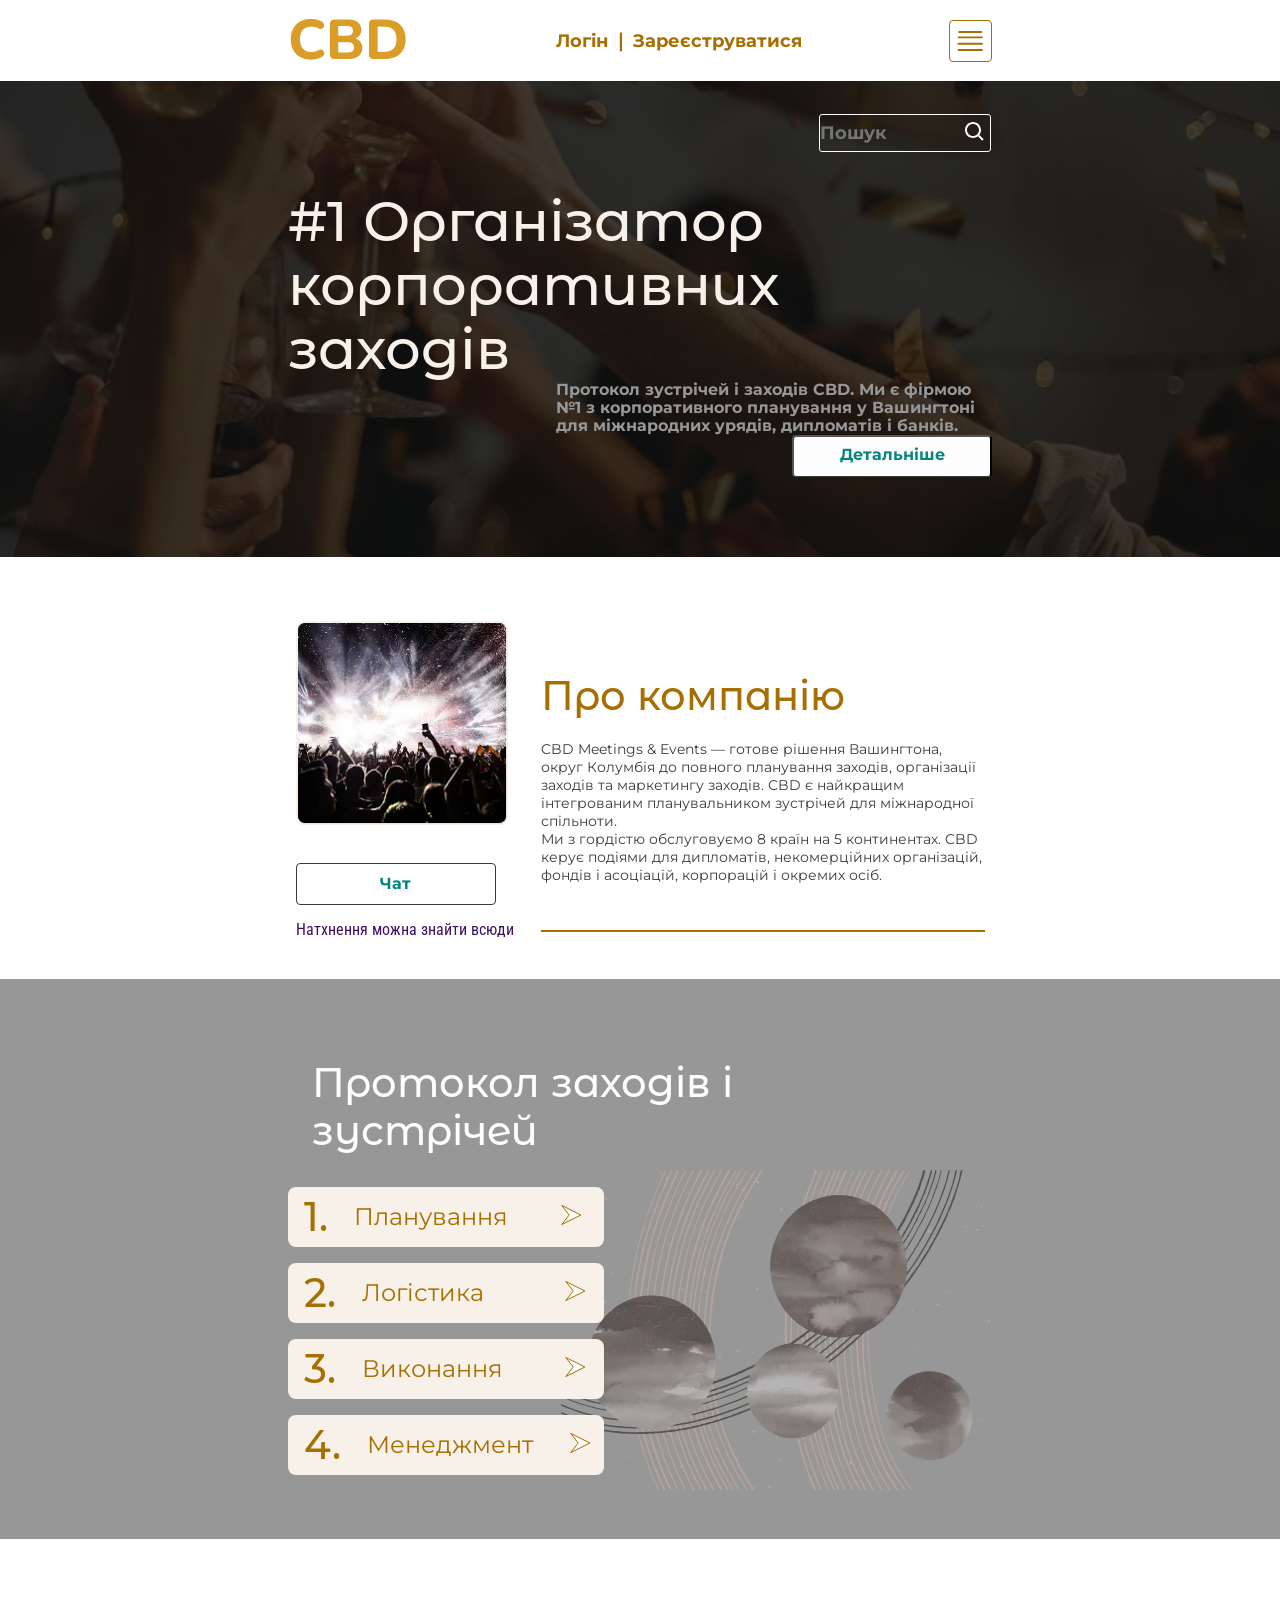
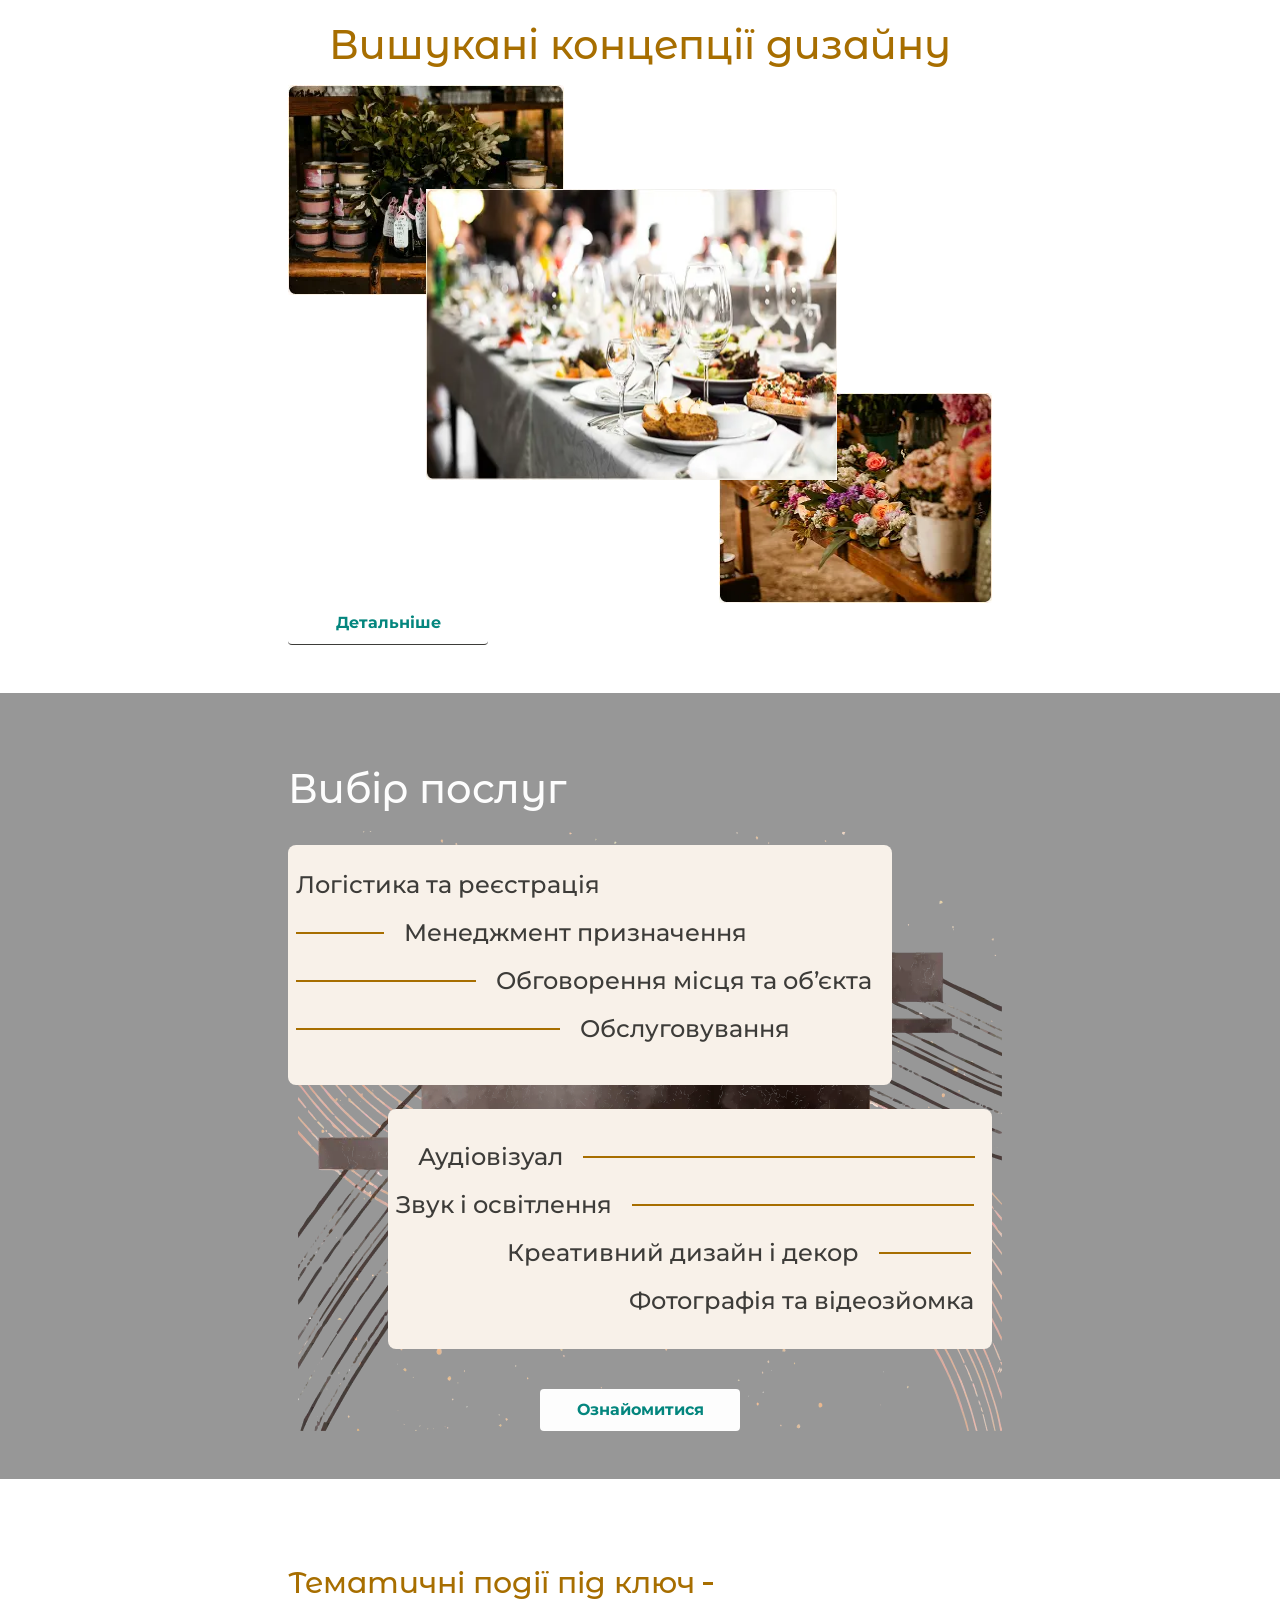
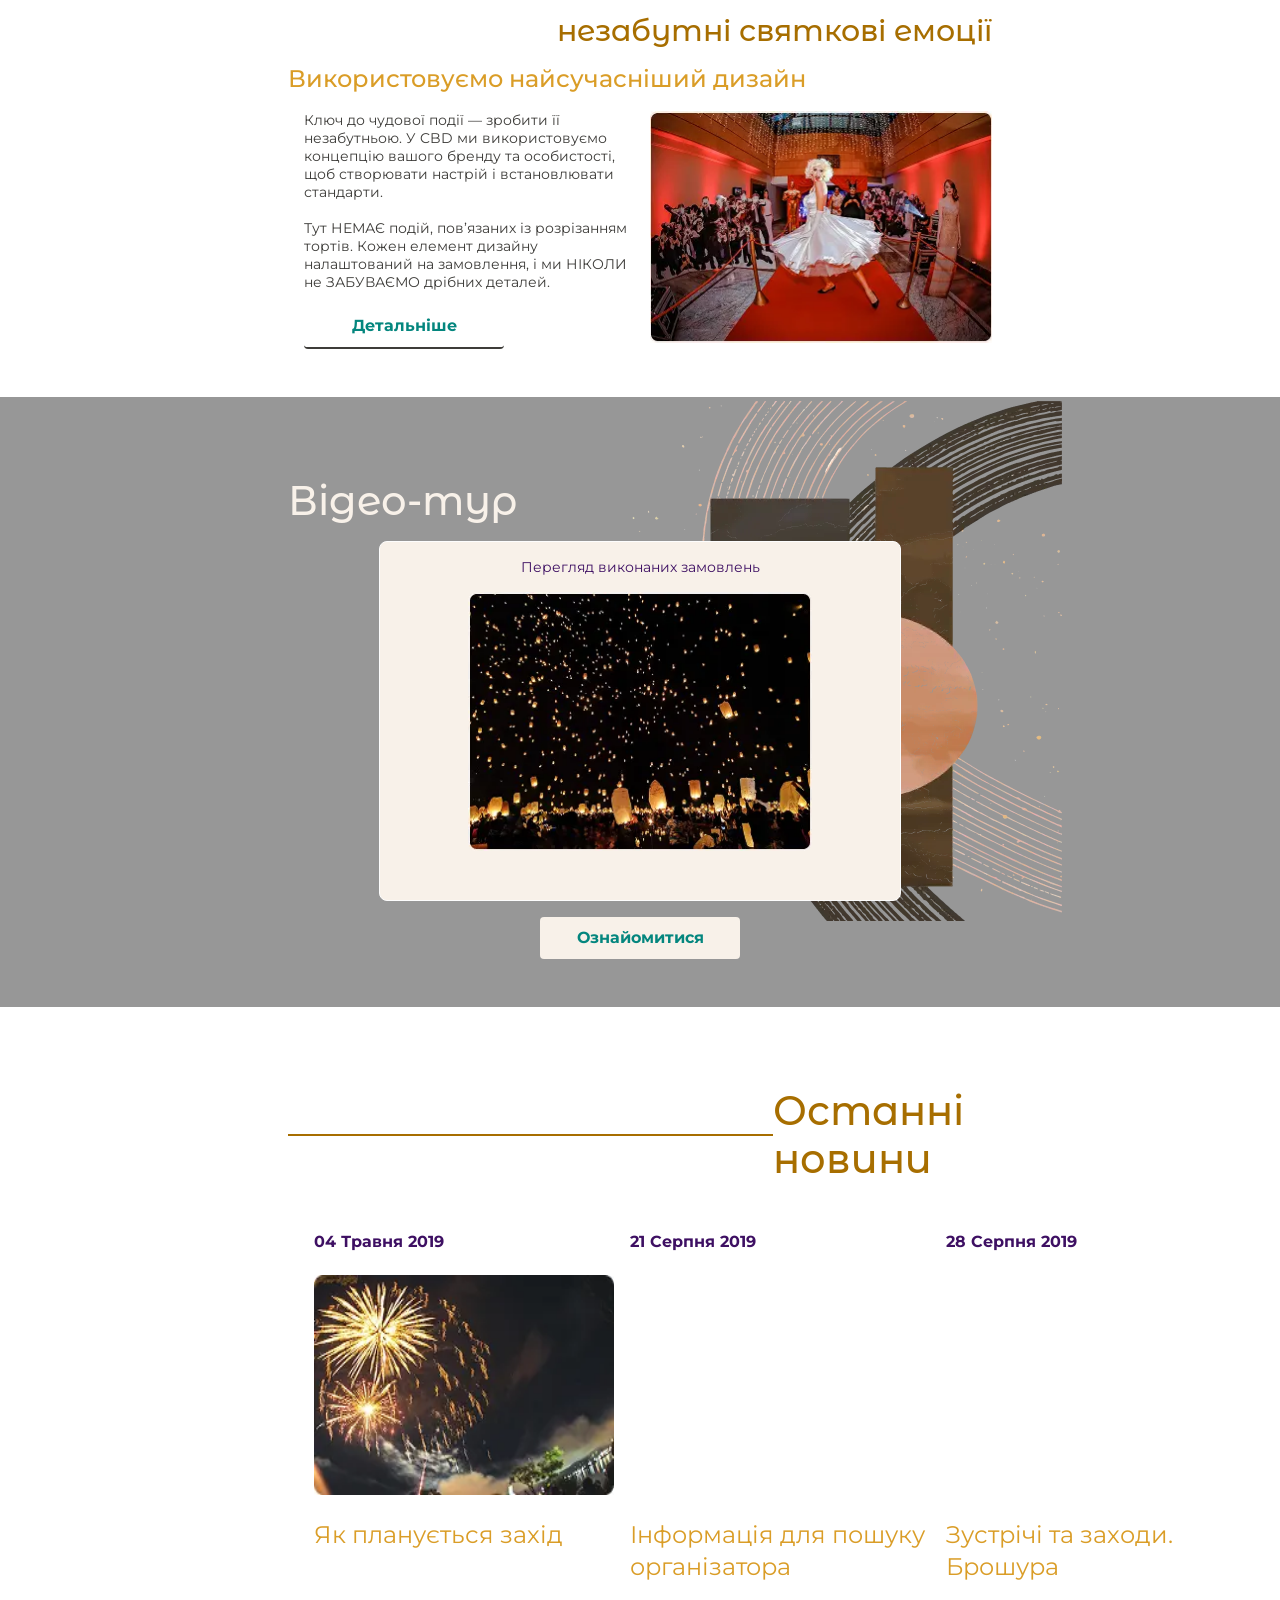
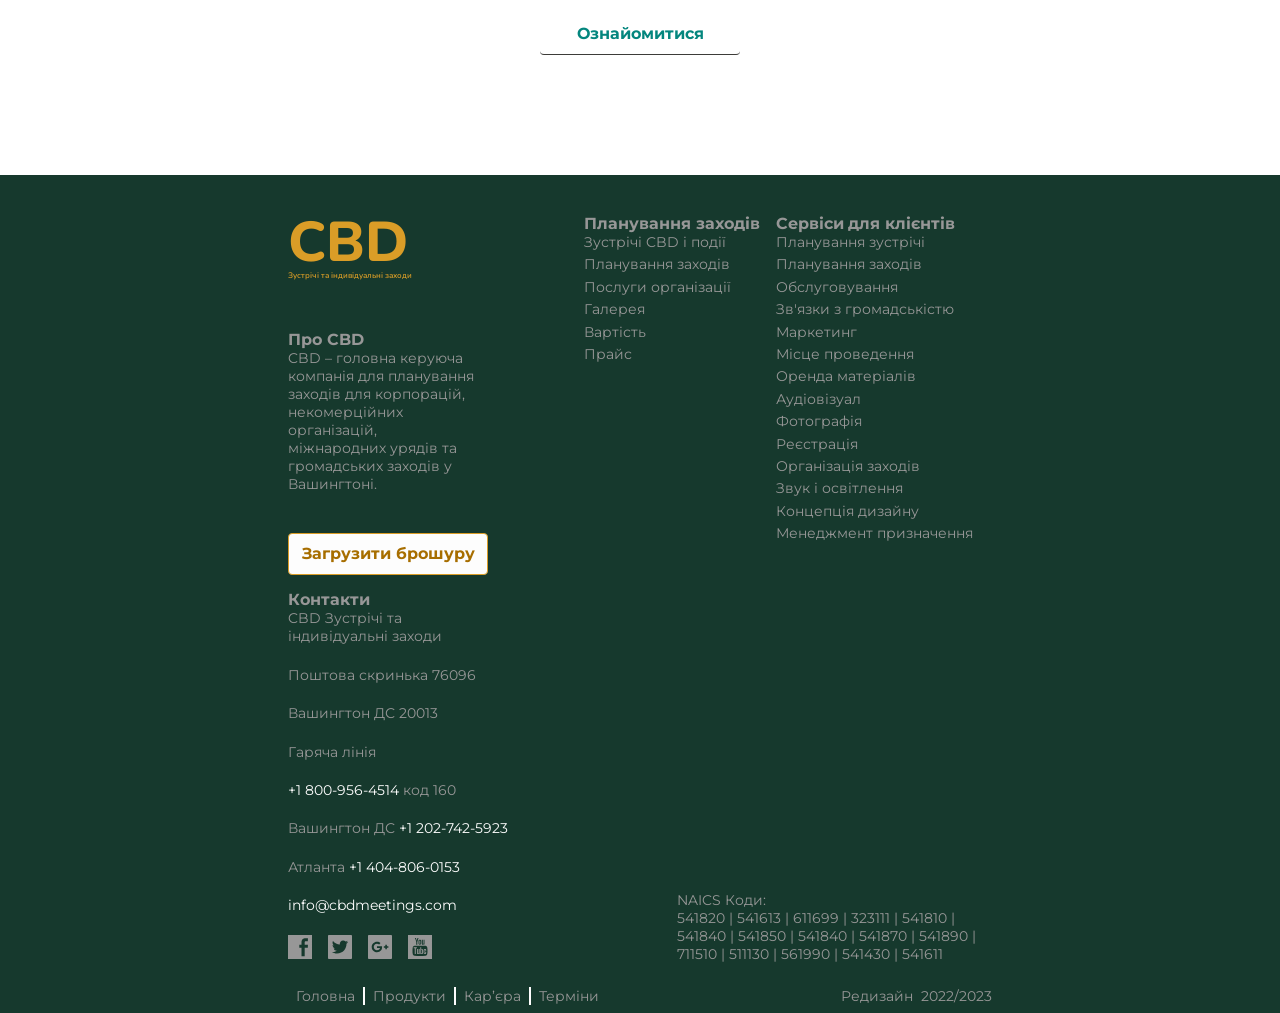
<file: index.html>
<!DOCTYPE html>
<html lang="uk">

<head>
    <meta charset="utf-8" />
    <meta content="width=device-width, initial-scale=1.0" name="viewport" />
    <title>CBD Meetings &amp; Events — організація корпоративних заходів</title>
    <meta
        content="Професійна організація корпоративних заходів, конференцій і зустрічей у Вашингтоні. Планування, дизайн та повний супровід подій від CBD."
        name="description" />
    <meta content="index, follow" name="robots" />
    <link crossorigin="anonymous"
        href="https://cdnjs.cloudflare.com/ajax/libs/modern-normalize/3.0.1/modern-normalize.min.css"
        integrity="sha512-q6WgHqiHlKyOqslT/lgBgodhd03Wp4BEqKeW6nNtlOY4quzyG3VoQKFrieaCeSnuVseNKRGpGeDU3qPmabCANg=="
        referrerpolicy="no-referrer" rel="stylesheet" />
    <link href="https://fonts.googleapis.com" rel="preconnect" />
    <link crossorigin="" href="https://fonts.gstatic.com" rel="preconnect" />
    <link
        href="https://fonts.googleapis.com/css2?family=Montserrat+Alternates:wght@400;500;600;700;800&amp;family=Montserrat:wght@400;500;600;700;800&amp;family=Nunito:wght@400;500;600;700;800&amp;family=Roboto+Condensed:wght@400;500;600;700&amp;display=swap"
        rel="stylesheet" />
    <link href="./style/main.min.css" rel="stylesheet" />
</head>

<body>
    <header class="header">
        <div class="container">
            <div class="header__box">
                <a class="header__logo" href="./index.html">CBD</a>
                <div class="header__container">
                    <div class="header__wrapper">
                        <div class="header__group">
                            <ul class="header__list">
                                <li class="header__item">
                                    <svg aria-hidden="true" class="header__vec-icon" focusable="false">
                                        <use class="header__use" href="./img/symbol-defs.svg#icon-facebook"></use>
                                    </svg>
                                </li>
                                <li class="header__item">
                                    <svg aria-hidden="true" class="header__vec-icon" focusable="false">
                                        <use class="header__use" href="./img/symbol-defs.svg#icon-twitter"></use>
                                    </svg>
                                </li>
                                <li class="header__item">
                                    <svg aria-hidden="true" class="header__vec-icon" focusable="false">
                                        <use class="header__use" href="./img/symbol-defs.svg#icon-youtube"></use>
                                    </svg>
                                </li>
                            </ul>
                            <ul class="header__item-list">
                                <li class="header__tile">
                                    <p class="header__desc">202.742.5923 ext. 160</p>
                                </li>
                                <li class="header__tile">
                                    <p class="header__desc">info [at] cbdmeetings [dot] com</p>
                                </li>
                            </ul>
                        </div>
                        <p class="header__text-mobile">Логін / Зареєструватися</p>
                        <p class="header__text">Логін ❘ Зареєструватися</p>
                    </div>
                    <div class="header__block">
                        <nav>
                            <ul class="header__nav-list">
                                <li class="header__nav-item"><a class="header__link" href="./about.html">Про нас</a>
                                </li>
                                <li class="header__nav-item"><a class="header__link" href="./services.html">Сервіси</a>
                                </li>
                                <li class="header__nav-item"><a class="header__link"
                                        href="./portfolio.html">Портфоліо</a></li>
                                <li class="header__nav-item"><a class="header__link" href="#response">Клієнти</a></li>
                                <li class="header__nav-item"><a class="header__link" href="#prices">Магазин</a></li>
                                <li class="header__nav-item"><a class="header__link" href="#footer">Контакти</a></li>
                                <li class="header__nav-item"><a class="header__link" href="#prices">Вартість</a></li>
                                <li class="header__nav-item"><a class="header__link" href="#events">Події</a></li>
                            </ul>
                        </nav>
                        <form action="#" class="header__form" method="get" role="search">
                            <input aria-label="Пошук по сайту" autocomplete="off" class="header__form-input"
                                id="header-input" name="query" placeholder="Пошук" required="" type="search" />
                            <a aria-label="Перейти до пошуку" href="./search.html">
                                <svg aria-hidden="true" class="header__form-icon" focusable="false">
                                    <use class="header__form-svg" href="./img/symbol-defs.svg#icon-search"></use>
                                </svg>
                            </a>
                        </form>
                    </div>
                </div>
                <button aria-controls="site-menu" aria-expanded="false" aria-label="Відкрити меню" class="header__btn"
                    data-menu-open="" type="button">
                    <svg aria-hidden="true" class="header__icon" focusable="false">
                        <use class="header__svg" href="./img/symbol-defs.svg#icon-menu"></use>
                    </svg>
                </button>
                <div aria-hidden="true" aria-label="Навігаційне меню" aria-modal="true" class="menu is-hidden"
                    data-menu="" id="site-menu" inert="" role="dialog">
                    <nav class="menu__nav">
                        <ul class="menu__nav-list">
                            <li class="menu__nav-item"><a class="menu__link" href="./about.html">Про нас</a></li>
                            <li class="menu__nav-item"><a class="menu__link" href="./services.html">Сервіси</a></li>
                            <li class="menu__nav-item"><a class="menu__link" href="./portfolio.html">Портфоліо</a></li>
                            <li class="menu__nav-item"><a class="menu__link" href="#">Клієнти</a></li>
                            <li class="menu__nav-item"><a class="menu__link" href="#">Магазин</a></li>
                            <li class="menu__nav-item"><a class="menu__link" href="#">Контакти</a></li>
                            <li class="menu__nav-item"><a class="menu__link" href="#">Вартість</a></li>
                            <li class="menu__nav-item"><a class="menu__link" href="#">Події</a></li>
                        </ul>
                        <button aria-label="Закрити меню" class="menu__btn" data-menu-close="" type="button">
                            <svg aria-hidden="true" class="menu__icon" focusable="false">
                                <use href="./img/symbol-defs.svg#icon-cancel"></use>
                            </svg>
                        </button>
                    </nav>
                </div>
            </div>
        </div>
    </header>
    <main>
        <section class="hero">
            <div class="container hero__container">
                <div class="hero__wrapper">
                    <form action="#" class="hero__form" method="get" role="search">
                        <input aria-label="Пошук по сайту" autocomplete="off" class="hero__form-input" id="hero-search"
                            name="query" placeholder="Пошук" required="" type="search" />
                        <svg aria-hidden="true" class="hero__form-icon" focusable="false">
                            <use class="hero__form-svg" href="./img/symbol-defs.svg#icon-search"></use>
                        </svg>
                    </form>
                    <h2 class="hero__titlle">#1 Організатор корпоративних заходів</h2>
                    <p class="hero__text">Протокол зустрічей і заходів CBD. Ми є фірмою №1 з корпоративного планування у
                        Вашингтоні для міжнародних урядів,
                        дипломатів і банків.</p>
                    <button class="hero__btn" type="button">Детальніше</button>
                </div>
                <div class="hero__mobile">
                    <h1 class="hero__title-mobile">CBD</h1>
                    <p class="hero__text-mobile">Зустрічі та індивідуальні заходи</p>
                    <form action="#" class="hero__form-mobile" method="get" role="search">
                        <input aria-label="Пошук по сайту" autocomplete="off" class="hero__mobile-input"
                            id="search-input" name="query" placeholder="Пошук" required="" type="search" />
                        <svg aria-hidden="true" class="hero__icon-mobile" focusable="false">
                            <use class="hero__svg-mobile" href="./img/symbol-defs.svg#icon-search"></use>
                        </svg>
                    </form>
                </div>
            </div>
        </section>
        <section class="events-mb">
            <div class="container">
                <h2 class="events-mb__title">#1 Організатор корпоративних заходів</h2>
                <p class="events-mb__text">Протокол зустрічей і заходів CBD. Ми є фірмою №1 з корпоративного планування
                    у Вашингтоні для міжнародних урядів,
                    дипломатів і банків.</p>
                <button class="events-mb__btn" type="button">Детальніше</button>
            </div>
        </section>
        <section class="about">
            <div class="container">
                <div class="about__box">
                    <div class="about__wrapper">
                        <div class="about__block">
                            <div>
                                <picture class="steps__image">
                                    <source media="(min-width: 1380px)" srcset="
                                  ./img/deckstop/about-img-dekcstop@1x.webp 1x,
                                  ./img/deckstop/about-img-dekcstop@2x.webp 2x
                                " />
                                    <source media="(min-width: 724px)" srcset="
                                  ./img/tablet/about-img-tablet@1x.webp 1x,
                                  ./img/tablet/about-img-tablet@2x.webp 2x
                                " />
                                    <source media="(max-width: 723px)" srcset="
                                  ./img/mobile/about-img-mobile@1x.webp 1x,
                                  ./img/mobile/about-img-mobile@2x.webp 2x
                                " />
                                    <img alt="салют" class="about__img" decoding="async" height="432" loading="eager"
                                        src="./img/mobile/about-img-mobile@1x.webp" width="604" />
                                </picture>
                                <div class="about__tablet">
                                    <button class="about__btn" type="button">Чат</button>
                                    <p class="about__subtext">Натхнення можна знайти всюди</p>
                                </div>
                            </div>
                            <div class="about__container">
                                <h3 class="about__title">Про компанію</h3>
                                <p class="about__text-tablet">CBD Meetings &amp; Events — готове рішення Вашингтона,
                                    округ
                                    Колумбія до повного планування заходів, організації заходів та
                                    маркетингу заходів. CBD є найкращим інтегрованим планувальником зустрічей для
                                    міжнародної спільноти. <br /> Ми з гордістю
                                    обслуговуємо 8 країн на 5 континентах. CBD керує подіями для дипломатів,
                                    некомерційних організацій, фондів і асоціацій,
                                    корпорацій і окремих осіб.</p>
                                <div class="about__boat">
                                    <div class="about__line"></div>
                                    <p class="about__text-deckstop">CBD Meetings &amp; Events — готове рішення
                                        Вашингтона,
                                        округ Колумбія до повного планування заходів, організації заходів та
                                        маркетингу заходів. CBD є найкращим інтегрованим планува...</p>
                                </div>
                                <button class="about__btn-deckstop" type="button">Детальніше</button>
                            </div>
                        </div>
                        <div class="about__mobil">
                            <p class="about__subtext">Натхнення можна знайти всюди</p>
                            <button class="about__btn" type="button">Чат</button>
                        </div>
                    </div>
                    <p class="about__text">CBD Meetings &amp; Events — готове рішення Вашингтона, округ Колумбія до
                        повного
                        планування заходів, організації заходів та
                        маркетингу заходів. CBD є найкращим інтегрованим планувальником зустрічей для міжнародної
                        спільноти...</p>
                    <button class="about__button" type="button">Детальніше</button>
                </div>
            </div>
        </section>
        <section class="protocol">
            <div class="container protocol__container">
                <div class="protocol__box">
                    <h3 class="protocol__title">Протокол заходів і зустрічей</h3>
                    <div class="protocol__line"></div>
                </div>
                <ul class="protocol__list">
                    <li class="protocol__item">
                        <div class="protocol__block">
                            <h4 class="protocol__number">1.</h4>
                            <p class="protocol__text">Планування</p>
                        </div>
                        <ul class="protocol__items-list">
                            <li class="protocol__elements">
                                <p class="protocol__subtext">Менеджери контенту</p>
                            </li>
                            <li class="protocol__elements">
                                <p class="protocol__subtext">Укладання договору</p>
                            </li>
                            <li class="protocol__elements">
                                <p class="protocol__subtext">Концепція дизайну</p>
                            </li>
                            <li class="protocol__elements">
                                <p class="protocol__subtext">Бюджет</p>
                            </li>
                            <li class="protocol__elements">
                                <p class="protocol__subtext">Попередня реєстрація</p>
                            </li>
                            <li class="protocol__elements">
                                <p class="protocol__subtext">Зв'язки з громадськістю</p>
                            </li>
                            <li class="protocol__elements">
                                <p class="protocol__subtext">Вибір ділянки</p>
                            </li>
                            <li class="protocol__elements">
                                <p class="protocol__subtext">Бронювання спікерів</p>
                            </li>
                            <li class="protocol__elements">
                                <p class="protocol__subtext">Пошук талантів</p>
                            </li>
                        </ul>
                        <button aria-label="Читати більше" class="protocol__btn" type="button">
                            <svg aria-hidden="true" class="protocol__icon" focusable="false">
                                <use class="protocol__svg" href="./img/symbol-defs.svg#icon-arrow"></use>
                            </svg>
                        </button>
                    </li>
                    <li class="protocol__item">
                        <div class="protocol__block">
                            <h4 class="protocol__number">2.</h4>
                            <p class="protocol__text">Логістика</p>
                        </div>
                        <ul class="protocol__items-list">
                            <li class="protocol__elements">
                                <p class="protocol__subtext">Повітряна подорож</p>
                            </li>
                            <li class="protocol__elements">
                                <p class="protocol__subtext">Оренда декору</p>
                            </li>
                            <li class="protocol__elements">
                                <p class="protocol__subtext">Прокат урочистої білизни</p>
                            </li>
                            <li class="protocol__elements">
                                <p class="protocol__subtext">Наземний транспорт</p>
                            </li>
                            <li class="protocol__elements">
                                <p class="protocol__subtext">Бронювання готелю</p>
                            </li>
                            <li class="protocol__elements">
                                <p class="protocol__subtext">Друк</p>
                            </li>
                            <li class="protocol__elements">
                                <p class="protocol__subtext">Приватна охорона</p>
                            </li>
                            <li class="protocol__elements">
                                <p class="protocol__subtext">Кадрове забезпечення</p>
                            </li>
                            <li class="protocol__elements">
                                <p class="protocol__subtext">Зв’язок з постачальниками</p>
                            </li>
                        </ul>
                        <button aria-label="Читати більше" class="protocol__btn" type="button">
                            <svg aria-hidden="true" class="protocol__icon" focusable="false">
                                <use class="protocol__svg" href="./img/symbol-defs.svg#icon-arrow"></use>
                            </svg>
                        </button>
                    </li>
                    <li class="protocol__item">
                        <div class="protocol__block">
                            <h4 class="protocol__number">3.</h4>
                            <p class="protocol__text">Виконання</p>
                        </div>
                        <ul class="protocol__items-list">
                            <li class="protocol__elements">
                                <p class="protocol__subtext">Подарунки учасникам</p>
                            </li>
                            <li class="protocol__elements">
                                <p class="protocol__subtext">Аудіовізуал</p>
                            </li>
                            <li class="protocol__elements">
                                <p class="protocol__subtext">Обслуговування</p>
                            </li>
                            <li class="protocol__elements">
                                <p class="protocol__subtext">Декор</p>
                            </li>
                            <li class="protocol__elements">
                                <p class="protocol__subtext">Маркетинг</p>
                            </li>
                            <li class="protocol__elements">
                                <p class="protocol__subtext">Фотографія</p>
                            </li>
                            <li class="protocol__elements">
                                <p class="protocol__subtext">Рекламні товари</p>
                            </li>
                            <li class="protocol__elements">
                                <p class="protocol__subtext">Звук / Освітлення</p>
                            </li>
                            <li class="protocol__elements">
                                <p class="protocol__subtext">Відеозйомка</p>
                            </li>
                        </ul>
                        <button aria-label="Читати більше" class="protocol__btn" type="button">
                            <svg aria-hidden="true" class="protocol__icon" focusable="false">
                                <use class="protocol__svg" href="./img/symbol-defs.svg#icon-arrow"></use>
                            </svg>
                        </button>
                    </li>
                    <li class="protocol__item">
                        <div class="protocol__block">
                            <h4 class="protocol__number">4.</h4>
                            <p class="protocol__text">Менеджмент</p>
                        </div>
                        <ul class="protocol__items-list">
                            <li class="protocol__elements">
                                <p class="protocol__subtext">Управління контрактами</p>
                            </li>
                            <li class="protocol__elements">
                                <p class="protocol__subtext">Управління призначенням</p>
                            </li>
                            <li class="protocol__elements">
                                <p class="protocol__subtext">Управління логістикою</p>
                            </li>
                            <li class="protocol__elements">
                                <p class="protocol__subtext">Управління протоколом</p>
                            </li>
                            <li class="protocol__elements">
                                <p class="protocol__subtext">Виїзні події</p>
                            </li>
                            <li class="protocol__elements">
                                <p class="protocol__subtext">Реєстрація учасників на місці</p>
                            </li>
                            <li class="protocol__elements">
                                <p class="protocol__subtext">Закупівлі</p>
                            </li>
                            <li class="protocol__elements">
                                <p class="protocol__subtext">Стратегічний менеджмент</p>
                            </li>
                        </ul>
                        <button aria-label="Читати більше" class="protocol__btn" type="button">
                            <svg aria-hidden="true" class="protocol__icon" focusable="false">
                                <use class="protocol__svg" href="./img/symbol-defs.svg#icon-arrow"></use>
                            </svg>
                        </button>
                    </li>
                </ul>
                <picture class="protocol__image">
                    <source media="(min-width: 1380px)" srcset="
                                  ./img/deckstop/protocol-img-deckstop@1x.webp 1x,
                                  ./img/deckstop/protocol-img-deckstop@2x.webp 2x
                                " />
                    <source media="(min-width: 724px)" srcset="
                                  ./img/tablet/protocol-img-tablet@1x.webp 1x,
                                  ./img/tablet/protocol-img-tablet@2x.webp 2x
                                " />
                    <img alt="moon" class="protocol__img" decoding="async" height="250" loading="lazy"
                        src="./img/tablet/protocol-img-tablet@1x.webp" width="350" />
                </picture>
            </div>
        </section>
        <section class="concepts">
            <div class="container">
                <div class="concepts__box">
                    <div class="concepts__line"></div>
                    <h3 class="concepts__title">Вишукані концепції дизайну</h3>
                </div>
                <ul class="concepts__list">
                    <li class="concepts__left">
                        <picture class="concepts__image">
                            <source media="(min-width: 1380px)" srcset="
                                          ./img/deckstop/candle-deckstop@1x.webp 1x,
                                          ./img/deckstop/candle-deckstop@2x.webp 2x
                                        " />
                            <source media="(min-width: 724px)" srcset="
                                          ./img/tablet/candle-tablet@1x.webp 1x,
                                          ./img/tablet/candle-tablet@2x.webp 2x
                                        " />
                            <source media="(max-width: 723px)" srcset="
                                          ./img/mobile/candle-mobile@1x.webp 1x,
                                          ./img/mobile/candle-mobile@2x.webp 2x
                                        " />
                            <img alt="салют" class="concepts__img-one" decoding="async" height="250" loading="lazy"
                                src="./img/mobile/candle-mobile@1x.webp" width="350" />
                        </picture>
                        <picture class="concepts__image">
                            <source media="(min-width: 1380px)" srcset="
                                          ./img/deckstop/table-deckstop@1x.webp 1x,
                                          ./img/deckstop/table-deckstop@2x.webp 2x
                                        " />
                            <source media="(min-width: 724px)" srcset="
                                          ./img/tablet/table-tablet@1x.webp 1x,
                                          ./img/tablet/table-tablet@2x.webp 2x
                                        " />
                            <source media="(max-width: 723px)" srcset="
                                          ./img/mobile/table-mobile@1x.webp 1x,
                                          ./img/mobile/table-mobile@2x.webp 2x
                                        " />
                            <img alt="table" class="concepts__img-two" decoding="async" height="250" loading="lazy"
                                src="./img/mobile/table-mobile@1x.webp" width="350" />
                        </picture>
                    </li>
                    <li class="concepts__right">
                        <picture class="concepts__image">
                            <source media="(min-width: 1380px)" srcset="
                                          ./img/deckstop/flowers-deckstop@1x.webp 1x,
                                          ./img/deckstop/flowers-deckstop@2x.webp 2x
                                        " />
                            <source media="(min-width: 724px)" srcset="
                                          ./img/tablet/flowers-tablet@1x.webp 1x,
                                          ./img/tablet/flowers-tablet@2x.webp 2x
                                        " />
                            <source media="(max-width: 723px)" srcset="
                                          ./img/mobile/flowers-mobile@1x.webp 1x,
                                          ./img/mobile/flowers-mobile@2x.webp 2x
                                        " />
                            <img alt="салют" class="concepts__img-thre" decoding="async" height="250" loading="lazy"
                                src="./img/mobile/flowers-mobile@1x.webp" width="350" />
                        </picture>
                    </li>
                </ul>
                <button class="concepts__btn" type="button">Детальніше</button>
            </div>
        </section>
        <section class="favor">
            <div class="container favor__container">
                <div class="favor__block">
                    <h2 class="favor__title">Вибір послуг</h2>
                    <div class="favor__branch"></div>
                </div>
                <div class="favor__box">
                    <ul class="favor__list favor__list-one">
                        <li class="favor__item">
                            <p class="favor__text">Логістика та реєстрація</p>
                        </li>
                        <li class="favor__item">
                            <div class="favor__line" style="--w:88px"></div>
                            <p class="favor__text">Менеджмент призначення</p>
                        </li>
                        <li class="favor__item">
                            <div class="favor__line" style="--w:180px"></div>
                            <p class="favor__text">Обговорення місця та об’єкта</p>
                        </li>
                        <li class="favor__item">
                            <div class="favor__line" style="--w:264px"></div>
                            <p class="favor__text">Обслуговування</p>
                        </li>
                    </ul>
                    <ul class="favor__list favor__list-two">
                        <li class="favor__item-two">
                            <p class="favor__text">Аудіовізуал</p>
                            <div class="favor__line" style="--w:392px"></div>
                        </li>
                        <li class="favor__item-two">
                            <p class="favor__text">Звук і освітлення</p>
                            <div class="favor__line" style="--w:342px"></div>
                        </li>
                        <li class="favor__item-two">
                            <p class="favor__text">Креативний дизайн і декор</p>
                            <div class="favor__line" style="--w:92px"></div>
                        </li>
                        <li class="favor__item-two">
                            <p class="favor__text">Фотографія та відеозйомка</p>
                        </li>
                    </ul>
                </div>
                <button class="favor__btn" type="button">Ознайомитися</button>
                <picture class="favor __image">
                    <source media="(min-width: 1380px)" srcset="
                                                          ./img/deckstop/favor-deckstop@1x.webp 1x,
                                                          ./img/deckstop/favor-deckstop@2x.webp 2x
                                                        " />
                    <source media="(min-width: 724px)" srcset="
                                                          ./img/tablet/favor-tablet@1x.webp 1x,
                                                          ./img/tablet/favor-tablet@2x.webp 2x
                                                        " />
                    <source media="(max-width: 723px)" srcset="
                                                          ./img/mobile/favor-mobil@1x.webp 1x,
                                                          ./img/mobile/favor-mobil@2x.webp 2x
                                                        " />
                    <img alt="idk" class="favor__img" decoding="async" height="250" loading="lazy"
                        src="./img/mobile/favor-mobil@1x.webp" width="350" />
                </picture>
            </div>
        </section>
        <section class="events" id="events">
            <div class="container">
                <div class="events__box">
                    <h2 class="events__title">Тематичні події під ключ</h2>
                    <div class="events__line"></div>
                </div>
                <h3 class="events__subtitle">незабутні святкові емоції</h3>
                <h4 class="events__caption">Використовуємо найсучасніший дизайн</h4>
                <div class="events__block">
                    <picture class="events__image">
                        <source media="(min-width: 1380px)" srcset="
                                                          ./img/deckstop/events-img-deckstop@1x.webp 1x,
                                                          ./img/deckstop/events-img-deckstop@2x.webp 2x
                                                        " />
                        <source media="(min-width: 724px)" srcset="
                                                          ./img/tablet/events-img-tablet@1x.webp 1x,
                                                          ./img/tablet/events-img-tablet@2x.webp 2x
                                                        " />
                        <source media="(max-width: 723px)" srcset="
                                                          ./img/mobile/events-img-mobile@1x.webp 1x,
                                                          ./img/mobile/events-img-mobile@2x.webp 2x
                                                        " />
                        <img alt="woman" class="events__img" decoding="async" height="250" loading="lazy"
                            src="./img/mobile/events-img-mobile@1x.webp" width="350" />
                    </picture>
                    <div>
                        <h4 class="events__caption-mobile">Використовуємо найсучасніший дизайн</h4>
                        <p class="events__text">Ключ до чудової події — зробити її незабутньою. У CBD ми використовуємо
                            концепцію вашого бренду та особистості, щоб
                            створювати настрій і встановлювати стандарти.
                            <br /><br />
                            Тут НЕМАЄ подій, пов’язаних із розрізанням тортів. Кожен елемент дизайну налаштований на
                            замовлення, і ми НІКОЛИ не
                            ЗАБУВАЄМО дрібних деталей.
                        </p>
                        <button class="events__btn" type="button">Детальніше</button>
                    </div>
                </div>
            </div>
        </section>
        <section class="video">
            <div class="container video__container">
                <div class="video__block">
                    <h3 class="video__title">Відео-тур</h3>
                    <div class="video__line"></div>
                </div>
                <div class="video__box">
                    <p class="video__text">Перегляд виконаних замовлень</p>
                    <picture class="video__image">
                        <source media="(min-width: 1380px)" srcset="
                                                          ./img/deckstop/video-deckstop@1x.webp 1x,
                                                          ./img/deckstop/video-deckstop@2x.webp 2x
                                                        " />
                        <source media="(min-width: 724px)" srcset="
                                                          ./img/tablet/video-tablet@1x.webp 1x,
                                                          ./img/tablet/video-tablet@2x.webp 2x
                                                        " />
                        <source media="(max-width: 723px)" srcset="
                                                          ./img/mobile/video-mobile@1x.webp 1x,
                                                          ./img/mobile/video-mobile@2x.webp 2x
                                                        " />
                        <img alt="woman" class="video__image" decoding="async" height="250" loading="lazy"
                            src=".//img/mobile/video-mobile@1x.webp" width="350" />
                    </picture>
                </div>
                <button class="video__btn" type="button">Ознайомитися</button>
                <picture class="video__img">
                    <source media="(min-width: 1380px)" srcset="
                                  ./img/deckstop/video-img-deckstop@1x.webp 1x,
                                  ./img/deckstop/video-img-deckstop@2x.webp 2x
                                " />
                    <source media="(min-width: 724px)" srcset="
                                  ./img/tablet/video-img-tablet@1x.webp 1x,
                                  ./img/tablet/video-img-tablet@2x.webp 2x
                                " />
                    <img alt="moon" class="video__img" decoding="async" height="250" loading="lazy"
                        src="./img/tablet/video-img-tablet@1x.webp" width="350" />
                </picture>
            </div>
        </section>
        <section class="news">
            <div class="container news__container">
                <div class="news__block">
                    <h3 class="news__title">Останні новини</h3>
                    <div class="news__line"></div>
                </div>
                <ul class="news__list">
                    <li class="news__item">
                        <p class="news__data">04 Травня 2019</p>
                        <picture class="news__image">
                            <source media="(min-width: 1380px)" srcset="
                                                  ./img/deckstop/salute-deckstop@1x.webp 1x,
                                                  ./img/deckstop/salute-deckstop@2x.webp 2x
                                                " />
                            <source media="(min-width: 724px)" srcset="
                                                  ./img/tablet/salute-tablet@1x.webp 1x,
                                                  ./img/tablet/salute-tablet@2x.webp 2x
                                                " />
                            <source media="(max-width: 723px)" srcset="
                                                  ./img/mobile/salute-mobile@1x.webp 1x,
                                                  ./img/mobile/salute-mobile@2x.webp 2x
                                                " />
                            <img alt="salute" class="news__img" decoding="async" height="250" loading="lazy"
                                src="./img/mobile/salute-mobile@1x.webp" width="350" />
                        </picture>
                        <h4 class="news__text">Як планується захід</h4>
                    </li>
                    <li class="news__item">
                        <p class="news__data">21 Серпня 2019</p>
                        <picture class="news__image">
                            <source media="(min-width: 1380px)" srcset="
                                                  ./img/deckstop/plate-deckstop@1x.webp 1x,
                                                  ./img/deckstop/plate-deckstop@2x.webp 2x
                                                " />
                            <source media="(min-width: 724px)" srcset="
                                                  ./img/tablet/plate-tablet@1x.webp 1x,
                                                  ./img/tablet/plate-tablet@2x.webp 2x
                                                " />
                            <source media="(max-width: 723px)" srcset="
                                                  ./img/mobile/plate-mobile@1x.webp 1x,
                                                  ./img/mobile/plate-mobile@2x.webp 2x
                                                " />
                            <img alt="plate" class="news__img" decoding="async" height="250" loading="lazy"
                                src="./img/mobile/plate-mobile@1x.webp" width="350" />
                        </picture>
                        <h4 class="news__text">Інформація для пошуку організатора</h4>
                    </li>
                    <li class="news__item">
                        <p class="news__data">28 Серпня 2019</p>
                        <picture class="news__image">
                            <source media="(min-width: 1380px)" srcset="
                                                  ./img/deckstop/card-deckstop@1x.webp 1x,
                                                  ./img/deckstop/card-deckstop@2x.webp 2x
                                                " />
                            <source media="(min-width: 724px)" srcset="
                                                  ./img/tablet/card-tablet@1x.webp 1x,
                                                  ./img/tablet/card-tablet@2x.webp 2x
                                                " />
                            <source media="(max-width: 723px)" srcset="
                                                  ./img/mobile/card-mobile@1x.webp 1x,
                                                  ./img/mobile/card-mobile@2x.webp 2x
                                                " />
                            <img alt="card" class="news__img news__img" decoding="async" height="250" loading="lazy"
                                src="./img/mobile/card-mobile@1x.webp" width="350" />
                        </picture>
                        <h4 class="news__text">Зустрічі та заходи. Брошура</h4>
                    </li>
                </ul>
                <button class="news__btn" type="button">Ознайомитися</button>
            </div>
        </section>
    </main>
    <footer class="footer" id="footer">
        <div class="container footer__container">
            <div>
                <h3 class="footer__title">CBD</h3>
                <button class="footer__btn" type="button">Загрузити брошуру</button>
                <div class="footer__wrapper">
                    <div class="footer__box">
                        <h3 class="footer__title footer__tablet">CBD <span class="footer__subtext"> Зустрічі та
                                індивідуальні заходи</span></h3>
                        <div class="footer__about">
                            <h4 class="footer__subtitle">Про CBD</h4>
                            <p class="footer__text">CBD – головна керуюча компанія для планування заходів для
                                корпорацій, некомерційних організацій,
                                міжнародних урядів та
                                громадських заходів у Вашингтоні.</p>
                            <button class="footer__btn-tablet" type="button">Загрузити брошуру</button>
                        </div>
                    </div>
                    <div class="footer__planing">
                        <h4 class="footer__subtitle">Планування заходів</h4>
                        <ul class="footer__list">
                            <li>
                                <a class="footer__text" href="#">Зустрічі CBD і події</a>
                            </li>
                            <li>
                                <a class="footer__text" href="#">Планування заходів </a>
                            </li>
                            <li>
                                <a class="footer__text" href="#">Послуги організації </a>
                            </li>
                            <li>
                                <a class="footer__text" href="#">Галерея</a>
                            </li>
                            <li>
                                <a class="footer__text" href="#">Вартість
                                </a>
                            </li>
                            <li>
                                <a class="footer__text" href="#">Прайс</a>
                            </li>
                        </ul>
                    </div>
                    <div class="footer__contacts">
                        <h4 class="footer__subtitle">Контакти</h4>
                        <ul class="footer__item-list">
                            <li>
                                <a class="footer__text" href="#">CBD Зустрічі та <br /> індивідуальні заходи</a>
                            </li>
                            <li>
                                <a class="footer__text" href="#">Поштова скринька <br /> 76096
                                </a>
                            </li>
                            <li>
                                <a class="footer__text" href="#">Вашингтон ДС <br /> 20013
                                </a>
                            </li>
                            <li>
                                <a class="footer__text" href="#">Гаряча лінія</a>
                            </li>
                            <li>
                                <a class="footer__text" href="#"><span class="footer__span">+1 800-956-4514</span> код
                                    160</a>
                            </li>
                            <li>
                                <a class="footer__text" href="#">
                                    Вашингтон ДС <br />
                                    <span class="footer__span">+1 202-742-5923</span>
                                </a>
                            </li>
                            <li>
                                <a class="footer__text" href="#">
                                    Атланта <br />
                                    <span class="footer__span">+1 404-806-0153</span> </a>
                            </li>
                            <li>
                                <a class="footer__text" href="#"><span
                                        class="footer__span">info@cbdmeetings.com</span></a>
                            </li>
                            <li>
                                <ul class="footer__svg-list">
                                    <li class="footer__svg-item">
                                        <svg aria-hidden="true" class="footer__svg" focusable="false">
                                            <use class="footer__use" href="./img/symbol-defs.svg#icon-facebook"></use>
                                        </svg>
                                    </li>
                                    <li class="footer__svg-item">
                                        <svg aria-hidden="true" class="footer__svg" focusable="false">
                                            <use class="footer__use" href="./img/symbol-defs.svg#icon-twitter"></use>
                                        </svg>
                                    </li>
                                    <li class="footer__svg-item">
                                        <svg aria-hidden="true" class="footer__svg" focusable="false">
                                            <use class="footer__use" href="./img/symbol-defs.svg#icon-gogle"></use>
                                        </svg>
                                    </li>
                                    <li class="footer__svg-item">
                                        <svg aria-hidden="true" class="footer__svg" focusable="false">
                                            <use class="footer__use" href="./img/symbol-defs.svg#icon-youtube"></use>
                                        </svg>
                                    </li>
                                </ul>
                            </li>
                        </ul>
                    </div>
                    <div class="footer__services">
                        <h4 class="footer__subtitle">Сервіси <span class="footer__clients">для клієнтів</span></h4>
                        <ul class="footer__list">
                            <li><a class="footer__text" href="#">Планування зустрічі</a></li>
                            <li><a class="footer__text" href="#">Планування заходів</a></li>
                            <li><a class="footer__text" href="#">Обслуговування</a></li>
                            <li><a class="footer__text" href="#">Зв'язки з <br class="footer__br" /> громадськістю</a>
                            </li>
                            <li><a class="footer__text" href="#">Маркетинг</a></li>
                            <li><a class="footer__text" href="#">Місце проведення</a></li>
                            <li><a class="footer__text" href="#">Оренда матеріалів</a></li>
                            <li><a class="footer__text" href="#">Аудіовізуал</a></li>
                            <li><a class="footer__text" href="#">Фотографія</a></li>
                            <li><a class="footer__text" href="#">Реєстрація</a></li>
                            <li><a class="footer__text" href="#">Організація заходів</a></li>
                            <li><a class="footer__text" href="#">Звук і освітлення</a></li>
                            <li><a class="footer__text" href="#">Концепція дизайну</a></li>
                            <li><a class="footer__text" href="#">Менеджмент <br class="footer__br" /> призначення</a>
                            </li>
                        </ul>
                    </div>
                    <div class="footer__contacts-tablet">
                        <div class="footer__contacts-deckstop">
                            <h4 class="footer__subtitle">Контакти</h4>
                            <ul class="footer__item-list">
                                <li>
                                    <a class="footer__text" href="#">CBD Зустрічі та <br /> індивідуальні заходи</a>
                                </li>
                                <li>
                                    <a class="footer__text" href="#">Поштова скринька <br class="footer__br" /> 76096
                                    </a>
                                </li>
                                <li>
                                    <a class="footer__text" href="#">Вашингтон ДС <br class="footer__br" /> 20013
                                    </a>
                                </li>
                                <li>
                                    <a class="footer__text" href="#">Гаряча лінія</a>
                                </li>
                                <li>
                                    <a class="footer__text" href="#"><span class="footer__span">+1 800-956-4514</span>
                                        код 160</a>
                                </li>
                                <li>
                                    <a class="footer__text" href="#">
                                        Вашингтон ДС <br class="footer__br" />
                                        <span class="footer__span">+1 202-742-5923</span>
                                    </a>
                                </li>
                                <li>
                                    <a class="footer__text" href="#">
                                        Атланта <br class="footer__br" />
                                        <span class="footer__span">+1 404-806-0153</span> </a>
                                </li>
                                <li>
                                    <a class="footer__text" href="#"><span
                                            class="footer__span">info@cbdmeetings.com</span></a>
                                </li>
                                <li>
                                    <ul class="footer__svg-list">
                                        <li class="footer__svg-item">
                                            <svg aria-hidden="true" class="footer__svg" focusable="false">
                                                <use class="footer__use" href="./img/symbol-defs.svg#icon-facebook">
                                                </use>
                                            </svg>
                                        </li>
                                        <li class="footer__svg-item">
                                            <svg aria-hidden="true" class="footer__svg" focusable="false">
                                                <use class="footer__use" href="./img/symbol-defs.svg#icon-twitter">
                                                </use>
                                            </svg>
                                        </li>
                                        <li class="footer__svg-item">
                                            <svg aria-hidden="true" class="footer__svg" focusable="false">
                                                <use class="footer__use" href="./img/symbol-defs.svg#icon-gogle"></use>
                                            </svg>
                                        </li>
                                        <li class="footer__svg-item">
                                            <svg aria-hidden="true" class="footer__svg" focusable="false">
                                                <use class="footer__use" href="./img/symbol-defs.svg#icon-youtube">
                                                </use>
                                            </svg>
                                        </li>
                                    </ul>
                                </li>
                            </ul>
                        </div>
                        <p class="footer__text footer__text-tablet">
                            NAICS Коди: <br />
                            541820 | 541613 | 611699 | 323111 | 541810 | 541840 | 541850 | 541840 | 541870 | 541890 |
                            711510 | 511130 | 561990 |
                            541430 | 541611
                        </p>
                    </div>
                </div>
                <p class="footer__text footer__code">
                    NAICS Коди: <br />
                    541820 | 541613 | 611699 | 323111 | 541810 | 541840 | 541850 | 541840 | 541870 | 541890 | 711510 |
                    511130 | 561990 |
                    541430 | 541611
                </p>
            </div>
            <div class="footer__block">
                <ul class="footer__elements-list">
                    <li class="footer__elements footer__line"><a class="footer__text" href="#">Головна</a></li>
                    <li class="footer__elements"><a class="footer__text" href="#">Продукти</a></li>
                    <li class="footer__elements"><a class="footer__text" href="#">Кар’єра</a></li>
                    <li class="footer__elements"><a class="footer__text" href="#">Терміни</a></li>
                </ul>
                <div class="footer__content">
                    <p class="footer__text">Редизайн</p>
                    <p class="footer__text">2022/2023</p>
                </div>
            </div>
        </div>
    </footer>
    <script src="./js/menu.js" type="module"></script>
</body>

</html>
</file>
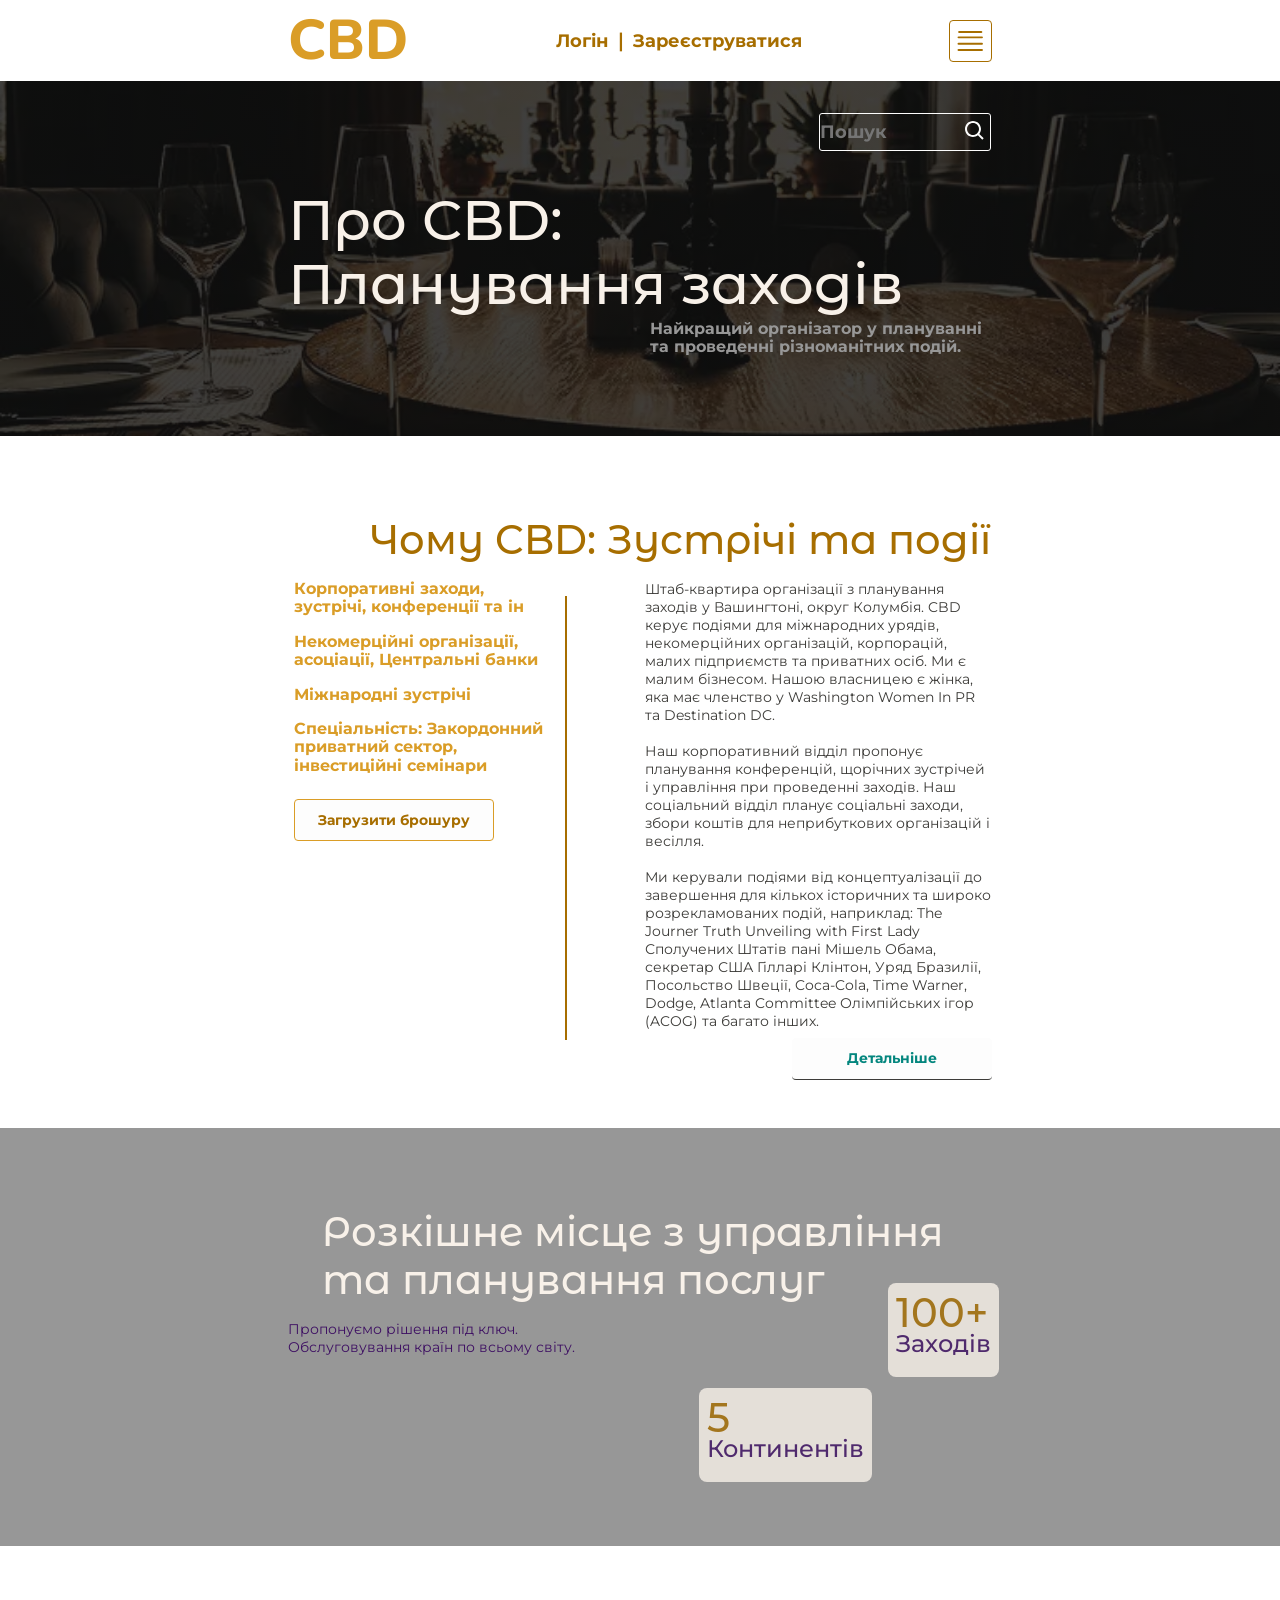
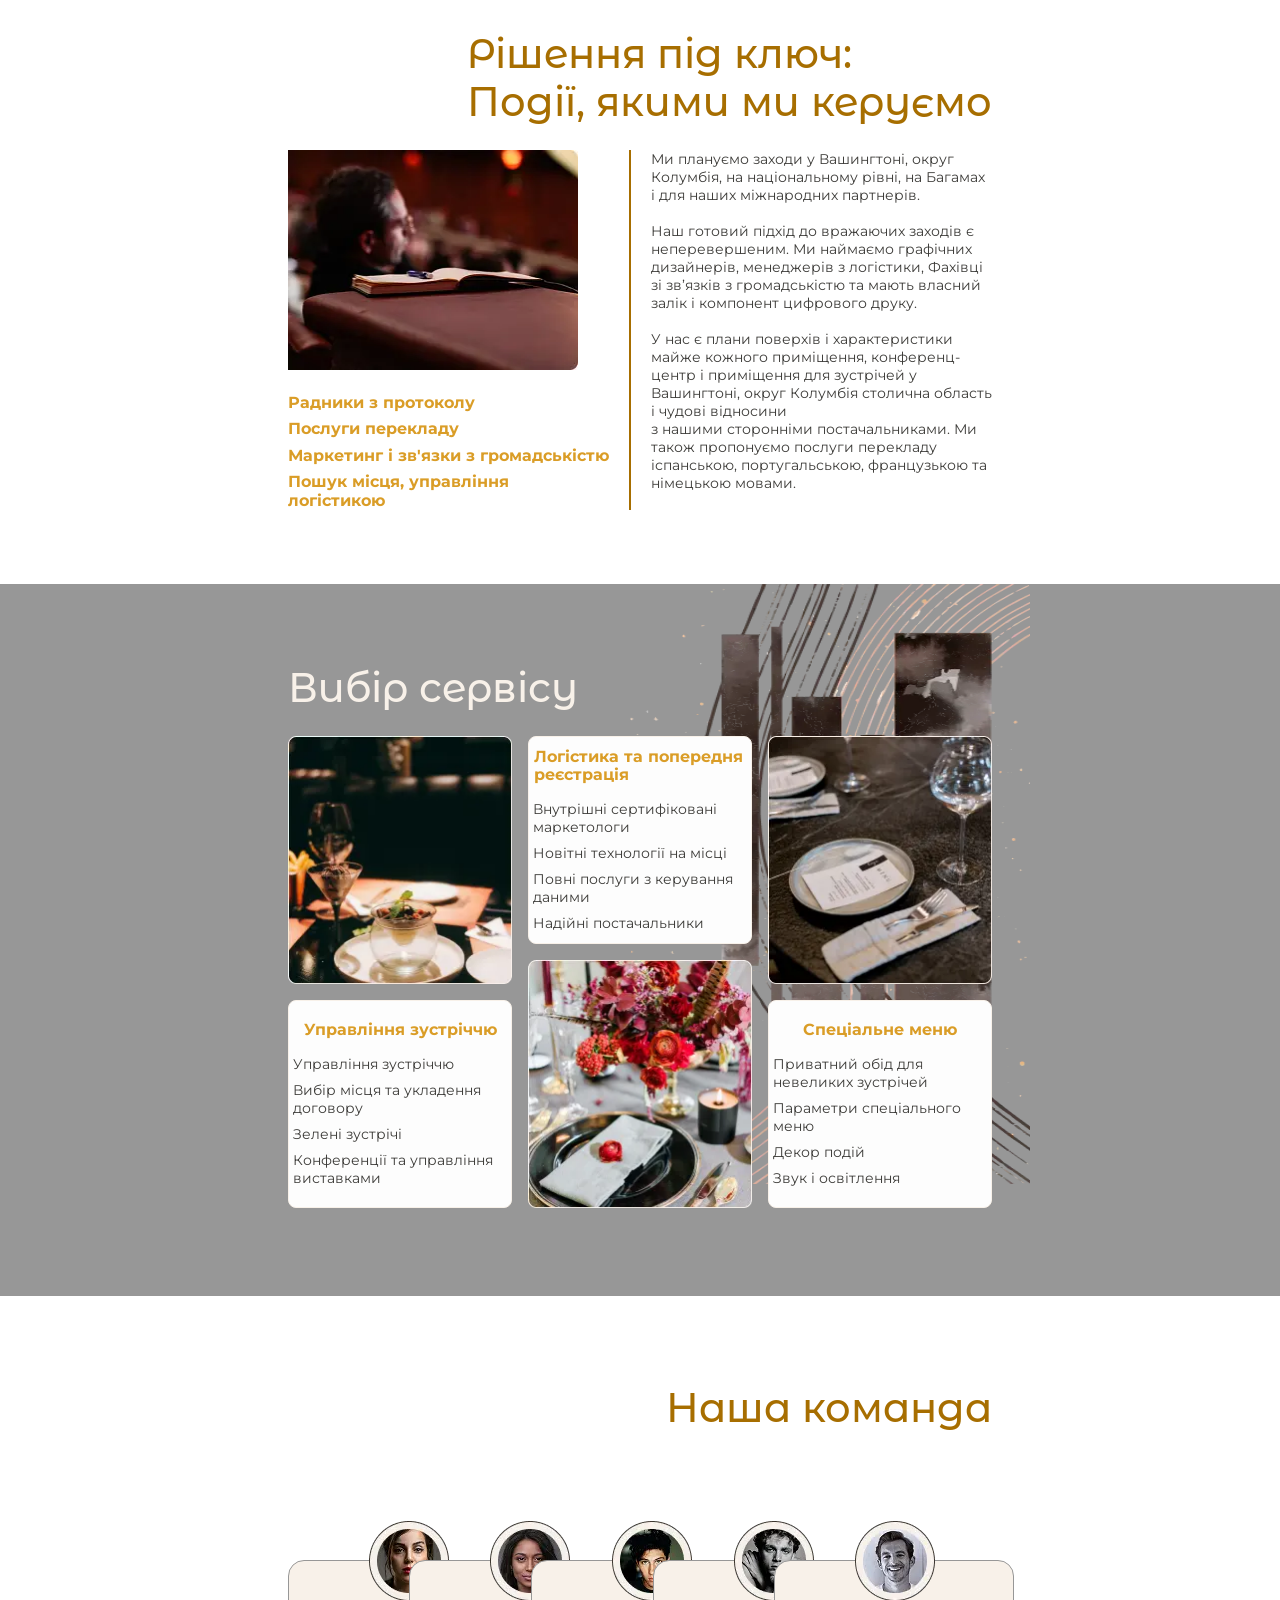
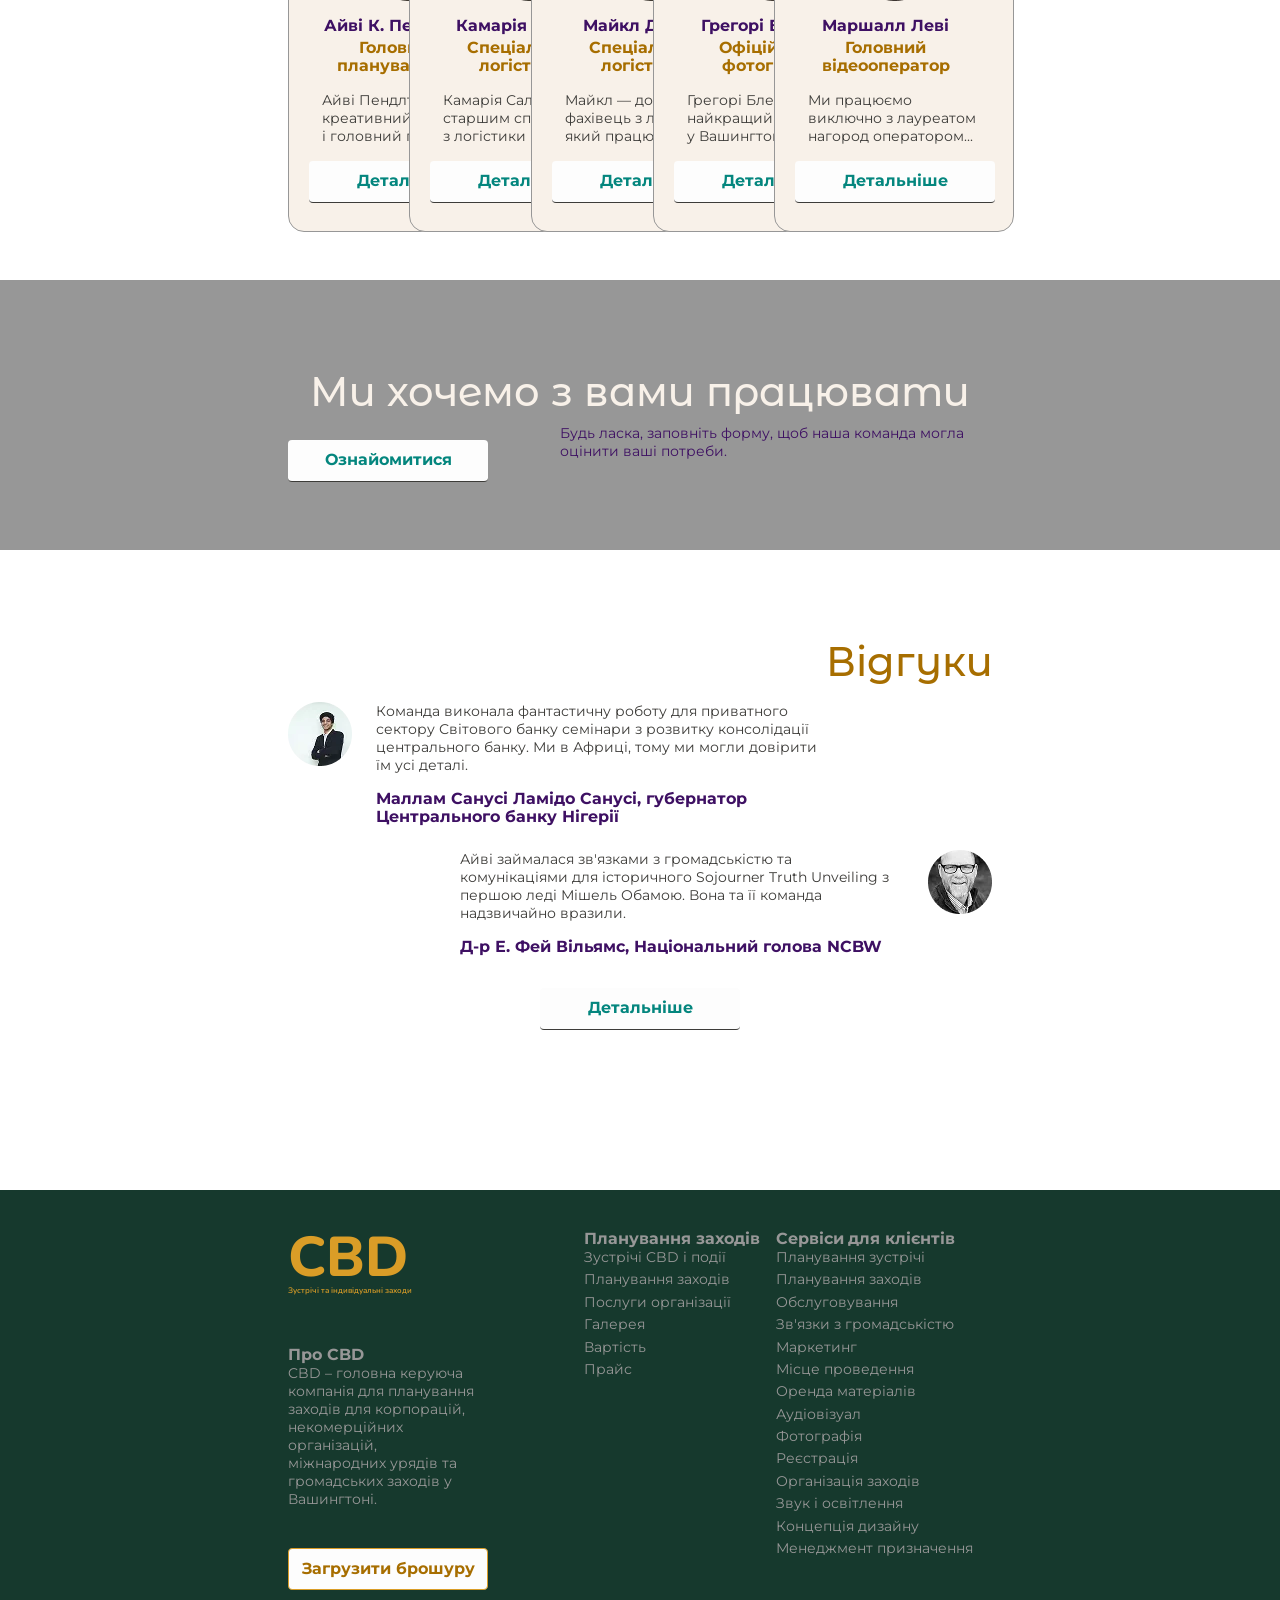
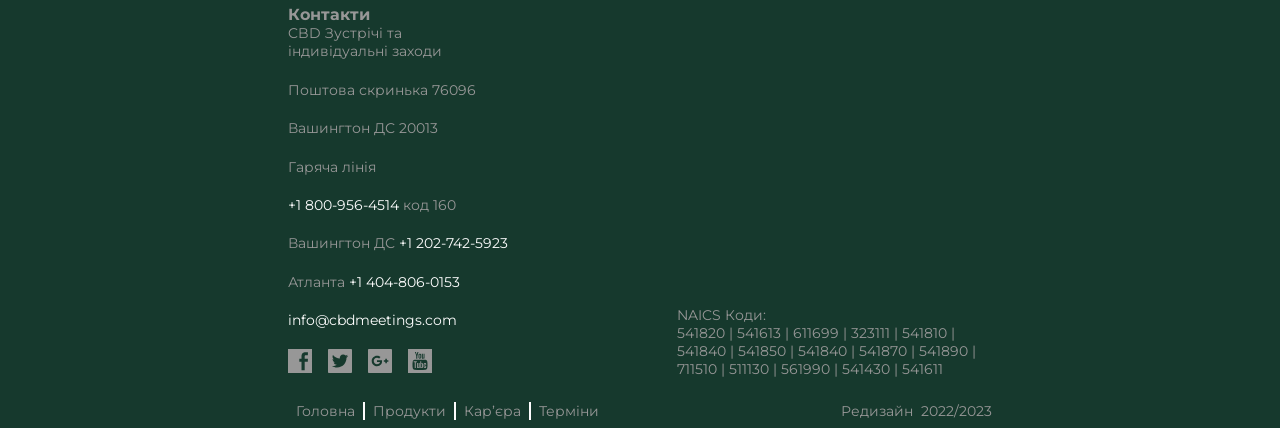
<file: about.html>
<!doctype html>
<html lang="uk">

<head>
    <meta charset="utf-8" />
    <meta content="width=device-width, initial-scale=1.0" name="viewport" />
    <title>Про CBD — команда та підхід до організації заходів</title>
    <link crossorigin="anonymous"
        href="https://cdnjs.cloudflare.com/ajax/libs/modern-normalize/3.0.1/modern-normalize.min.css"
        integrity="sha512-q6WgHqiHlKyOqslT/lgBgodhd03Wp4BEqKeW6nNtlOY4quzyG3VoQKFrieaCeSnuVseNKRGpGeDU3qPmabCANg=="
        referrerpolicy="no-referrer" rel="stylesheet" />
    <link href="https://fonts.googleapis.com" rel="preconnect" />
    <link crossorigin="" href="https://fonts.gstatic.com" rel="preconnect" />
    <link
        href="https://fonts.googleapis.com/css2?family=Montserrat+Alternates:wght@400;500;600;700;800&amp;family=Montserrat:wght@400;500;600;700;800&amp;family=Nunito:wght@400;500;600;700;800&amp;family=Roboto+Condensed:wght@400;500;600;700&amp;display=swap"
        rel="stylesheet" />
    <link href="./style/main.min.css" rel="stylesheet" />
    <meta
        content="Дізнайтеся більше про CBD Meetings &amp; Events, нашу команду, підхід до планування та організації корпоративних заходів і зустрічей."
        name="description" />
    <meta content="index, follow" name="robots" />
</head>

<body>
    <header class="header">
        <div class="container">
            <div class="header__box">
                <a class="header__logo" href="./index.html">CBD</a>
                <div class="header__container">
                    <div class="header__wrapper">
                        <div class="header__group">
                            <ul class="header__list">
                                <li class="header__item">
                                    <svg aria-hidden="true" class="header__vec-icon" focusable="false">
                                        <use class="header__use" href="./img/symbol-defs.svg#icon-facebook"></use>
                                    </svg>
                                </li>
                                <li class="header__item">
                                    <svg aria-hidden="true" class="header__vec-icon" focusable="false">
                                        <use class="header__use" href="./img/symbol-defs.svg#icon-twitter"></use>
                                    </svg>
                                </li>
                                <li class="header__item">
                                    <svg aria-hidden="true" class="header__vec-icon" focusable="false">
                                        <use class="header__use" href="./img/symbol-defs.svg#icon-youtube"></use>
                                    </svg>
                                </li>
                            </ul>
                            <ul class="header__item-list">
                                <li class="header__tile">
                                    <p class="header__desc">202.742.5923 ext. 160</p>
                                </li>
                                <li class="header__tile">
                                    <p class="header__desc">info [at] cbdmeetings [dot] com</p>
                                </li>
                            </ul>
                        </div>
                        <p class="header__text-mobile">Логін / Зареєструватися</p>
                        <p class="header__text">Логін ❘ Зареєструватися</p>
                    </div>
                    <div class="header__block">
                        <nav>
                            <ul class="header__nav-list">
                                <li class="header__nav-item">
                                    <a class="header__link current" href="./about.html">Про нас</a>
                                </li>
                                <li class="header__nav-item">
                                    <a class="header__link" href="./services.html">Сервіси</a>
                                </li>
                                <li class="header__nav-item">
                                    <a class="header__link" href="./portfolio.html">Портфоліо</a>
                                </li>
                                <li class="header__nav-item">
                                    <a class="header__link" href="#response">Клієнти</a>
                                </li>
                                <li class="header__nav-item">
                                    <a class="header__link" href="#prices">Магазин</a>
                                </li>
                                <li class="header__nav-item">
                                    <a class="header__link" href="#footer">Контакти</a>
                                </li>
                                <li class="header__nav-item">
                                    <a class="header__link" href="#prices">Вартість</a>
                                </li>
                                <li class="header__nav-item">
                                    <a class="header__link" href="#events">Події</a>
                                </li>
                            </ul>
                        </nav>
                        <form action="#" class="header__form" method="get" role="search">
                            <input aria-label="Пошук по сайту" autocomplete="off" class="header__form-input"
                                id="search-input" name="query" placeholder="Пошук" required="" type="search" />
                            <a aria-label="Перейти до пошуку" href="./search.html">
                                <svg aria-hidden="true" class="header__form-icon" focusable="false">
                                    <use class="header__form-svg" href="./img/symbol-defs.svg#icon-search"></use>
                                </svg>
                            </a>
                        </form>
                    </div>
                </div>
                <button aria-controls="site-menu" aria-expanded="false" aria-label="Відкрити меню" class="header__btn"
                    data-menu-open="" type="button">
                    <svg aria-hidden="true" class="header__icon" focusable="false">
                        <use class="header__svg" href="./img/symbol-defs.svg#icon-menu"></use>
                    </svg>
                </button>
                <div aria-hidden="true" aria-label="Навігаційне меню" aria-modal="true" class="menu is-hidden"
                    data-menu="" id="site-menu" inert="" role="dialog">
                    <nav class="menu__nav">
                        <ul class="menu__nav-list">
                            <li class="menu__nav-item">
                                <a class="menu__link" href="./about.html">Про нас</a>
                            </li>
                            <li class="menu__nav-item">
                                <a class="menu__link" href="./services.html">Сервіси</a>
                            </li>
                            <li class="menu__nav-item">
                                <a class="menu__link" href="./portfolio.html">Портфоліо</a>
                            </li>
                            <li class="menu__nav-item">
                                <a class="menu__link" href="">Клієнти</a>
                            </li>
                            <li class="menu__nav-item">
                                <a class="menu__link" href="">Магазин</a>
                            </li>
                            <li class="menu__nav-item">
                                <a class="menu__link" href="">Контакти</a>
                            </li>
                            <li class="menu__nav-item">
                                <a class="menu__link" href="">Вартість</a>
                            </li>
                            <li class="menu__nav-item">
                                <a class="menu__link" href="">Події</a>
                            </li>
                        </ul>
                        <button aria-label="Закрити меню" class="menu__btn" data-menu-close="" type="button">
                            <svg aria-hidden="true" class="menu__icon" focusable="false">
                                <use href="./img/symbol-defs.svg#icon-cancel"></use>
                            </svg>
                        </button>
                    </nav>
                </div>
            </div>
        </div>
    </header>
    <main>
        <section class="why">
            <div class="container why__container">
                <div class="why__wrapper">
                    <form action="#" class="why__form" method="get" role="search">
                        <input aria-label="Пошук по сайту" autocomplete="off" class="why__form-input"
                            id="search-input-2" name="query" placeholder="Пошук" required="" type="search" />
                        <svg aria-hidden="true" class="why__icon" focusable="false">
                            <use class="why__svg" href="./img/symbol-defs.svg#icon-search"></use>
                        </svg>
                    </form>
                    <h2 class="why__titlle">
                        Про CBD: <br class="why__br" />
                        Планування заходів
                    </h2>
                    <p class="why__text">
                        Найкращий організатор у плануванні <br class="why__br" />
                        та проведенні різноманітних подій.
                    </p>
                </div>
                <div class="why__mobile">
                    <h1 class="why__title-mobile">Про CBD</h1>
                    <p class="why__text-mobile">
                        Найкращий організатор у плануванні та проведенні різноманітних
                        подій.
                    </p>
                    <form action="#" class="why__form-mobile" method="get" role="search">
                        <input aria-label="Пошук по сайту" autocomplete="off" class="why__mobile-input"
                            id="search-input-3" name="query" placeholder="Пошук" required="" type="search" />
                        <svg aria-hidden="true" class="why__icon-mobile" focusable="false">
                            <use class="why__svg-mobile" href="./img/symbol-defs.svg#icon-search"></use>
                        </svg>
                    </form>
                </div>
            </div>
        </section>
        <section class="place">
            <div class="container place__container">
                <div class="place__holder">
                    <h3 class="place__title">
                        Чому CBD: <br class="place__br" />
                        Зустрічі та події
                    </h3>
                    <div class="place__line-title"></div>
                </div>
                <div class="place__wrapper">
                    <p class="place__text">
                        Штаб-квартира організації з <br />
                        планування заходів у Вашингтоні, <br />
                        округ Колумбія. CBD керує подіями <br />
                        для міжнародних урядів, <br />
                        некомерційних організацій, корпора...
                    </p>
                    <div class="place__box">
                        <p class="place__text-tablet">
                            Штаб-квартира організації з планування заходів у Вашингтоні,
                            округ Колумбія. CBD керує подіями для міжнародних урядів,
                            некомерційних організацій, корпорацій, малих підприємств та
                            приватних осіб. Ми є малим бізнесом. Нашою власницею є жінка,
                            яка має членство у Washington Women In PR та Destination DC.
                            <br />
                            <br />Наш корпоративний відділ пропонує планування конференцій,
                            щорічних зустрічей і управління при проведенні заходів. Наш
                            соціальний відділ планує соціальні заходи, збори коштів для
                            неприбуткових організацій і весілля. <br /><br />Ми керували
                            подіями від концептуалізації до завершення для кількох
                            історичних та широко розрекламованих подій, наприклад: The
                            Journer Truth Unveiling with First Lady Сполучених Штатів пані
                            Мішель Обама, секретар США Гілларі Клінтон, Уряд Бразилії,
                            Посольство Швеції, Coca-Cola, Time Warner, Dodge, Atlanta
                            Committee Олімпійських ігор (ACOG) та багато інших.
                        </p>
                        <button class="place__btn" type="button">Детальніше</button>
                    </div>
                    <div class="place__line"></div>
                    <div class="place__block">
                        <ul class="place__list">
                            <li class="place__item">
                                <a class="place__link" href="">Корпоративні заходи, зустрічі, конференції та ін</a>
                            </li>
                            <li class="place__item">
                                <a class="place__link" href="">Некомерційні організації, асоціації, Центральні банки</a>
                            </li>
                            <li class="place__item">
                                <a class="place__link" href="">Міжнародні зустрічі</a>
                            </li>
                            <li class="place__item">
                                <a class="place__link" href="">Спеціальність: Закордонний приватний сектор,
                                    <br class="place__br-link" />
                                    інвестиційні семінари</a>
                            </li>
                        </ul>
                        <button class="place__btn-download" type="button">
                            Загрузити брошуру
                        </button>
                    </div>
                </div>
            </div>
        </section>
        <section class="planning">
            <div class="container planning__container">
                <div class="planning__box">
                    <div class="planning__line"></div>
                    <h3 class="planning__title">
                        Розкішне місце з управління та планування послуг
                    </h3>
                </div>
                <div class="planning__wrapper">
                    <ul class="planning__list">
                        <li class="planning__item">
                            <p class="planning__text">
                                5 <span class="planning__span">Континентів</span>
                            </p>
                        </li>
                        <li class="planning__item">
                            <p class="planning__text">
                                100+ <span class="planning__span">Заходів</span>
                            </p>
                        </li>
                    </ul>
                    <p class="planning__description">
                        Пропонуємо рішення під ключ. Обслуговування країн по всьому світу.
                    </p>
                </div>
                <picture class="planning__image">
                    <source media="(min-width: 1380px)" srcset="
                ./img/deckstop/planning-deckstop@1x.webp 1x,
                ./img/deckstop/planning-deckstop@2x.webp 2x
              " />
                    <source media="(max-width: 723px)" srcset="
                ./img/mobile/planning-mobile@1x.webp 1x,
                ./img/mobile/planning-mobile@2x.webp 2x
              " />
                    <img alt="card" class="planning__image" decoding="async" loading="eager"
                        src="./img/mobile/planning-mobile@1x.webp" />
                </picture>
            </div>
        </section>
        <section class="decision">
            <div class="container">
                <div class="decision__wrapper">
                    <h3 class="decision__title">
                        Рішення під ключ: <br class="decision__br" />
                        Події, якими ми керуємо
                    </h3>
                    <div class="decision__line-title"></div>
                </div>
                <div class="decision__block">
                    <div class="decision__box">
                        <picture class="decision__image">
                            <source media="(min-width: 1380px)" srcset="
                    ./img/deckstop/decision-deckstop@1x.webp 1x,
                    ./img/deckstop/decision-deckstop@2x.webp 2x
                  " />
                            <source media="(min-width: 724px)" srcset="
                    ./img/tablet/decision-tablet@1x.webp 1x,
                    ./img/tablet/decision-tablet@2x.webp 2x
                  " />
                            <source media="(max-width: 723px)" srcset="
                    ./img/mobile/decision-mobile@1x.webp 1x,
                    ./img/mobile/decision-mobile@2x.webp 2x
                  " />
                            <img alt="card" class="decision__image" decoding="async" loading="lazy"
                                src="./img/mobile/decision-mobile@1x.webp" />
                        </picture>
                        <ul class="decision__list">
                            <li class="decision__item">
                                <a class="decision__link" href="">Радники з протоколу</a>
                            </li>
                            <li class="decision__item">
                                <a class="decision__link" href="">Послуги перекладу</a>
                            </li>
                            <li class="decision__item">
                                <a class="decision__link" href="">Маркетинг і зв'язки з громадськістю</a>
                            </li>
                            <li class="decision__item">
                                <a class="decision__link" href="">Пошук місця, управління
                                    <br class="decision__br-deckstop" />
                                    логістикою</a>
                            </li>
                        </ul>
                    </div>
                    <div class="decision__line"></div>
                    <p class="decision__text-tablet">
                        Ми плануємо заходи у Вашингтоні, округ Колумбія, на національному
                        рівні, на Багамах і для наших міжнародних партнерів. <br /><br />
                        Наш готовий підхід до вражаючих заходів є неперевершеним. Ми
                        наймаємо графічних дизайнерів, менеджерів з логістики, Фахівці зі
                        зв’язків з громадськістю та мають власний залік і компонент
                        цифрового друку. <br /><br />У нас є плани поверхів і
                        характеристики майже кожного приміщення, конференц-центр і
                        приміщення для зустрічей у Вашингтоні, округ Колумбія столична
                        область і чудові відносини <br />з нашими сторонніми
                        постачальниками. Ми також пропонуємо послуги перекладу іспанською,
                        португальською, французькою та німецькою мовами.
                    </p>
                </div>
                <p class="decision__description">
                    Ми плануємо заходи у Вашингтоні, округ Колумбія, на національному
                    рівні, на Багамах і для наших міжнародних партнерів...
                </p>
                <button class="decision__button" type="button">Детальніше</button>
            </div>
        </section>
        <section class="choice">
            <div class="container choice__container">
                <div class="choice__box">
                    <div class="choice__line"></div>
                    <h3 class="choice__title">Вибір сервісу</h3>
                </div>
                <ul class="choice__list">
                    <li class="choice__item">
                        <picture class="choice__image">
                            <source media="(min-width: 1380px)" srcset="
                    ./img/deckstop/cymbals-deckstop@1x.webp 1x,
                    ./img/deckstop/cymbals-deckstop@2x.webp 2x
                  " />
                            <source media="(min-width: 724px)" srcset="
                    ./img/tablet/cymbals-tablet@1x.webp 1x,
                    ./img/tablet/cymbals-tablet@2x.webp 2x
                  " />
                            <source media="(max-width: 723px)" srcset="
                    ./img/mobile/cymbals-mobile@1x.webp 1x,
                    ./img/mobile/cymbals-mobile@2x.webp 2x
                  " />
                            <img alt="card" class="choice__image" decoding="async" loading="lazy"
                                src="./img/mobile/cymbals-mobile@1x.webp" />
                        </picture>
                    </li>
                    <li class="choice__item">
                        <p class="choice__text">Логістика та попередня реєстрація</p>
                        <ul class="choice__sublist">
                            <li class="choice__subitem">
                                <p class="choice__subtext">
                                    Внутрішні сертифіковані маркетологи
                                </p>
                            </li>
                            <li class="choice__subitem">
                                <p class="choice__subtext">Новітні технології на місці</p>
                            </li>
                            <li class="choice__subitem">
                                <p class="choice__subtext">
                                    Повні послуги з керування даними
                                </p>
                            </li>
                            <li class="choice__subitem">
                                <p class="choice__subtext">Надійні постачальники</p>
                            </li>
                        </ul>
                    </li>
                    <li class="choice__item">
                        <p class="choice__text">Управління зустріччю</p>
                        <ul class="choice__sublist">
                            <li class="choice__subitem">
                                <p class="choice__subtext">Управління зустріччю</p>
                            </li>
                            <li class="choice__subitem">
                                <p class="choice__subtext">
                                    Вибір місця та укладення договору
                                </p>
                            </li>
                            <li class="choice__subitem">
                                <p class="choice__subtext">Зелені зустрічі</p>
                            </li>
                            <li class="choice__subitem">
                                <p class="choice__subtext">
                                    Конференції та управління виставками
                                </p>
                            </li>
                        </ul>
                    </li>
                    <li class="choice__item">
                        <picture class="choice__image">
                            <source media="(min-width: 1380px)" srcset="
                    ./img/deckstop/vase-deckstop@1x.webp 1x,
                    ./img/deckstop/vase-deckstop@2x.webp 2x
                  " />
                            <source media="(min-width: 724px)" srcset="
                    ./img/tablet/vase-tablet@1x.webp 1x,
                    ./img/tablet/vase-tablet@2x.webp 2x
                  " />
                            <source media="(max-width: 723px)" srcset="
                    ./img/mobile/vase-mobile@1x.webp 1x,
                    ./img/mobile/vase-mobile@2x.webp 2x
                  " />
                            <img alt="card" class="choice__image" decoding="async" loading="lazy"
                                src="./img/mobile/vase-mobile@1x.webp" />
                        </picture>
                    </li>
                    <li class="choice__item">
                        <picture class="choice__image">
                            <source media="(min-width: 1380px)" srcset="
                    ./img/deckstop/glass-deckstop@1x.webp 1x,
                    ./img/deckstop/glass-deckstop@2x.webp 2x
                  " />
                            <source media="(min-width: 724px)" srcset="
                    ./img/tablet/glass-tablet@1x.webp 1x,
                    ./img/tablet/glass-tablet@2x.webp 2x
                  " />
                            <source media="(max-width: 723px)" srcset="
                    ./img/mobile/glass-mobile@1x.webp 1x,
                    ./img/mobile/glass-mobile@2x.webp 2x
                  " />
                            <img alt="card" class="choice__image" decoding="async" loading="lazy"
                                src="./img/mobile/glass-mobile@1x.webp" />
                        </picture>
                    </li>
                    <li class="choice__item">
                        <p class="choice__text">Спеціальне меню</p>
                        <ul class="choice__sublist">
                            <li class="choice__subitem">
                                <p class="choice__subtext">
                                    Приватний обід для невеликих зустрічей
                                </p>
                            </li>
                            <li class="choice__subitem">
                                <p class="choice__subtext">Параметри спеціального меню</p>
                            </li>
                            <li class="choice__subitem">
                                <p class="choice__subtext">Декор подій</p>
                            </li>
                            <li class="choice__subitem">
                                <p class="choice__subtext">Звук і освітлення</p>
                            </li>
                        </ul>
                    </li>
                </ul>
                <picture class="choice__img">
                    <source media="(min-width: 1380px)" srcset="
                ./img/deckstop/choice-deckstop@1x.webp 1x,
                ./img/deckstop/choice-deckstop@2x.webp 2x
              " />
                    <source media="(min-width: 724px)" srcset="
                ./img/tablet/choice-tablet@1x.webp 1x,
                ./img/tablet/choice-tablet@2x.webp 2x
              " />
                    <img alt="card" class="choice__img" decoding="async" loading="lazy"
                        src="./img/tablet/choice-tablet@1x.webp" />
                </picture>
            </div>
        </section>
        <section class="team">
            <div class="container">
                <div class="team__block">
                    <h3 class="team__title">Наша команда</h3>
                    <div class="team__line"></div>
                </div>
                <ul class="team__list">
                    <li class="team__item">
                        <div class="team__box">
                            <picture class="team__picture">
                                <source media="(min-width: 1380px)" srcset="
                      ./img/deckstop/aivi-deckstop@1x.webp 1x,
                      ./img/deckstop/aivi-deckstop@2x.webp 2x
                    " />
                                <source media="(min-width: 724px)" srcset="
                      ./img/tablet/aivi-tablet@1x.webp 1x,
                      ./img/tablet/aivi-tablet@2x.webp 2x
                    " />
                                <source media="(max-width: 723px)" srcset="
                      ./img/mobile/aivi-mobile@1x.webp 1x,
                      ./img/mobile/aivi-mobile@2x.webp 2x
                    " />
                                <img alt="Айві" class="team__image" decoding="async" loading="lazy"
                                    src="./img/mobile/aivi-mobile@1x.webp" />
                            </picture>
                            <ul class="team__info">
                                <li class="team__name">Айві К. Пендлтон</li>
                                <li class="team__position">Головний планувальник</li>
                            </ul>
                        </div>
                        <p class="team__text-deckstop">
                            Айві Пендлтон — креативний директор і головний планувальник...
                        </p>
                        <p class="team__text">
                            Айві Пендлтон — креативний директор і головний плану.
                        </p>
                        <button class="team__button" type="button">Детальніше</button>
                        <ul class="team__sublist">
                            <li class="team__subitem">
                                <p class="team__text-tablet">Айві К. Пендлтон</p>
                            </li>
                            <li class="team__subitem">
                                <p class="team__text-tablet">Головний планувальник</p>
                            </li>
                        </ul>
                    </li>
                    <li class="team__item">
                        <div class="team__box">
                            <picture class="team__picture">
                                <source media="(min-width: 1380px)" srcset="
                      ./img/deckstop/amaria-deckstop@1x.webp 1x,
                      ./img/deckstop/amaria-deckstop@2x.webp 2x
                    " />
                                <source media="(min-width: 724px)" srcset="
                      ./img/tablet/amaria-tablet@1x.webp 1x,
                      ./img/tablet/amaria-tablet@2x.webp 2x
                    " />
                                <source media="(max-width: 723px)" srcset="
                      ./img/mobile/amaria-mobile@1x.webp 1x,
                      ./img/mobile/amaria-mobile@2x.webp 2x
                    " />
                                <img alt="Камарія" class="team__image" decoding="async" loading="lazy"
                                    src="./img/mobile/amaria-mobile@1x.webp" />
                            </picture>
                            <ul class="team__info">
                                <li class="team__name">Камарія Салау</li>
                                <li class="team__position">Спеціаліст з логістики</li>
                            </ul>
                        </div>
                        <p class="team__text-deckstop">
                            Камарія Салау є старшим спеціалістом з логістики в CBD. Вона
                            тісно співпрацю...
                        </p>
                        <p class="team__text">
                            Камарія Салау є старшим спеціалістом з логістики в CBD.
                        </p>
                        <button class="team__button" type="button">Детальніше</button>
                        <ul class="team__sublist">
                            <li class="team__subitem">
                                <p class="team__text-tablet">Камарія Салау</p>
                            </li>
                            <li class="team__subitem">
                                <p class="team__text-tablet">Спеціаліст з логістики</p>
                            </li>
                        </ul>
                    </li>
                    <li class="team__item">
                        <div class="team__box">
                            <picture class="team__picture">
                                <source media="(min-width: 1380px)" srcset="
                      ./img/deckstop/maikl-deckstop@1x.webp 1x,
                      ./img/deckstop/maikl-deckstop@2x.webp 2x
                    " />
                                <source media="(min-width: 724px)" srcset="
                      ./img/tablet/maikl-tablet@1x.webp 1x,
                      ./img/tablet/maikl-tablet@2x.webp 2x
                    " />
                                <source media="(max-width: 723px)" srcset="
                      ./img/mobile/maikl-mobile@1x.webp 1x,
                      ./img/mobile/maikl-mobile@2x.webp 2x
                    " />
                                <img alt="Майкл" class="team__image" decoding="async" loading="lazy"
                                    src="./img/mobile/maikl-mobile@1x.webp" />
                            </picture>
                            <ul class="team__info">
                                <li class="team__name">Майкл Дюбуа</li>
                                <li class="team__position">Спеціаліст з логістики</li>
                            </ul>
                        </div>
                        <p class="team__text-deckstop">
                            Майкл — досвідчений фахівець з логістики, який працює в CBD з
                            2007 року...
                        </p>
                        <p class="team__text">
                            Майкл — досвідчений фахівець з логістики, який працює в CBD
                        </p>
                        <button class="team__button" type="button">Детальніше</button>
                        <ul class="team__sublist">
                            <li class="team__subitem">
                                <p class="team__text-tablet">Майкл Дюбуа</p>
                            </li>
                            <li class="team__subitem">
                                <p class="team__text-tablet">Спеціаліст з логістики</p>
                            </li>
                        </ul>
                    </li>
                    <li class="team__item">
                        <div class="team__box">
                            <picture class="team__picture">
                                <source media="(min-width: 1380px)" srcset="
                      ./img/deckstop/gregori-deckstop@1x.webp 1x,
                      ./img/deckstop/gregori-deckstop@2x.webp 2x
                    " />
                                <source media="(min-width: 724px)" srcset="
                      ./img/tablet/gregori-tablet@1x.webp 1x,
                      ./img/tablet/gregori-tablet@2x.webp 2x
                    " />
                                <source media="(max-width: 723px)" srcset="
                      ./img/mobile/gregori-mobile@1x.webp 1x,
                      ./img/mobile/gregori-mobile@2x.webp 2x
                    " />
                                <img alt="Грегорі" class="team__image" decoding="async" loading="lazy"
                                    src="./img/mobile/gregori-mobile@1x.webp" />
                            </picture>
                            <ul class="team__info">
                                <li class="team__name">Грегорі Блейкі</li>
                                <li class="team__position">Офіційний фотограф</li>
                            </ul>
                        </div>
                        <p class="team__text-deckstop">
                            Грегорі Блейкі — найкращий фотограф у Вашингтоні, округ
                            Колумбія...
                        </p>
                        <p class="team__text">
                            Грегорі Блейкі — найкращий фотограф у Вашингтоні, окркор
                        </p>
                        <button class="team__button" type="button">Детальніше</button>
                        <ul class="team__sublist">
                            <li class="team__subitem">
                                <p class="team__text-tablet">Грегорі Блейкі</p>
                            </li>
                            <li class="team__subitem">
                                <p class="team__text-tablet">Офіційний фотограф</p>
                            </li>
                        </ul>
                    </li>
                    <li class="team__item">
                        <div class="team__box">
                            <picture class="team__picture">
                                <source media="(min-width: 1380px)" srcset="
                      ./img/deckstop/marshall-deckstop@1x.webp 1x,
                      ./img/deckstop/marshall-deckstop@2x.webp 2x
                    " />
                                <source media="(min-width: 724px)" srcset="
                      ./img/tablet/marshall-tablet@1x.webp 1x,
                      ./img/tablet/marshall-tablet@2x.webp 2x
                    " />
                                <source media="(max-width: 723px)" srcset="
                      ./img/mobile/marshall-mobile@1x.webp 1x,
                      ./img/mobile/marshall-mobile@2x.webp 2x
                    " />
                                <img alt="Маршалл" class="team__image" decoding="async" loading="lazy"
                                    src="./img/mobile/marshall-mobile@1x.webp" />
                            </picture>
                            <ul class="team__info">
                                <li class="team__name">Маршалл Леві</li>
                                <li class="team__position">Головний відеооператор</li>
                            </ul>
                        </div>
                        <p class="team__text-deckstop">
                            Ми працюємо виключно з лауреатом нагород оператором Маршаллом
                            Л...
                        </p>
                        <p class="team__text">
                            Ми працюємо виключно з лауреатом нагород оператором...
                        </p>
                        <button class="team__button" type="button">Детальніше</button>
                        <ul class="team__sublist">
                            <li class="team__subitem">
                                <p class="team__text-tablet">Маршалл Леві</p>
                            </li>
                            <li class="team__subitem">
                                <p class="team__text-tablet">Головний відеооператор</p>
                            </li>
                        </ul>
                    </li>
                </ul>
            </div>
        </section>
        <section class="work">
            <div class="container work__container">
                <div class="work__box">
                    <div class="work__line"></div>
                    <h3 class="work__title">Ми хочемо з вами працювати</h3>
                </div>
                <p class="work__text">
                    Будь ласка, заповніть форму, щоб наша команда могла оцінити ваші
                    потреби.
                </p>
                <button class="work__btn" type="button">Ознайомитися</button>
                <picture class="work__image">
                    <source media="(min-width: 1380px)" srcset="
                ./img/deckstop/work-deckstop@1x.webp 1x,
                ./img/deckstop/work-deckstop@2x.webp 2x
              " />
                    <source media="(min-width: 724px)" srcset="
                ./img/tablet/marshall-tablet@1x.webp 1x,
                ./img/tablet/marshall-tablet@2x.webp 2x
              " />
                    <source media="(max-width: 723px)" srcset="
                ./img/mobile/marshall-mobile@1x.webp 1x,
                ./img/mobile/marshall-mobile@2x.webp 2x
              " />
                    <img alt="moon" class="work__image" decoding="async" loading="lazy"
                        src="./img/deckstop/work-deckstop@1x.webp" />
                </picture>
            </div>
        </section>
        <section class="reviews">
            <div class="container reviews__container">
                <h3 class="reviews__title">Відгуки</h3>
                <ul class="reviews__list">
                    <li class="reviews__item">
                        <picture class="reviews__image">
                            <source media="(min-width: 1380px)" srcset="
                    ./img/deckstop/man-deckstop@1x.webp 1x,
                    ./img/deckstop/man-deckstop@2x.webp 2x
                  " />
                            <source media="(min-width: 724px)" srcset="
                    ./img/tablet/man-tablet@1x.webp 1x,
                    ./img/tablet/man-tablet@2x.webp 2x
                  " />
                            <source media="(max-width: 723px)" srcset="
                    ./img/mobile/man-mobile@1x.webp 1x,
                    ./img/mobile/man-mobile@2x.webp 2x
                  " />
                            <img alt="Грегорі" class="reviews__image" decoding="async" loading="lazy"
                                src="./img/mobile/man-mobile@1x.webp" />
                        </picture>
                        <div class="reviews__content">
                            <p class="reviews__text">
                                Команда виконала фантастичну роботу для приватного сектору
                                Світового банку семінари з розвитку консолідації центрального
                                банку. Ми в Африці, тому ми могли довірити їм усі деталі.
                            </p>
                            <p class="reviews__author">
                                Маллам Санусі Ламідо Санусі, губернатор Центрального банку
                                Нігерії
                            </p>
                        </div>
                    </li>
                    <li class="reviews__item">
                        <div class="reviews__content">
                            <p class="reviews__text">
                                Айві займалася зв'язками з громадськістю та
                                <br class="reviews__br" />
                                комунікаціями для історичного Sojourner Truth Unveiling з
                                першою леді Мішель Обамою. Вона та її команда надзвичайно
                                вразили.
                            </p>
                            <p class="reviews__author">
                                Д-р Е. Фей Вільямс, Національний голова NCBW
                            </p>
                        </div>
                        <picture class="reviews__image">
                            <source media="(min-width: 1380px)" srcset="
                    ./img/deckstop/grandfather-deckstop@1x.webp 1x,
                    ./img/deckstop/grandfather-deckstop@2x.webp 2x
                  " />
                            <source media="(min-width: 724px)" srcset="
                    ./img/tablet/grandfather-tablet@1x.webp 1x,
                    ./img/tablet/grandfather-tablet@2x.webp 2x
                  " />
                            <source media="(max-width: 723px)" srcset="
                    ./img/mobile/grandfather-mobile@1x.webp 1x,
                    ./img/mobile/grandfather-mobile@2x.webp 2x
                  " />
                            <img alt="Грегорі" class="reviews__image" decoding="async" loading="lazy"
                                src="./img/mobile/grandfather-mobile@1x.webp" />
                        </picture>
                    </li>
                </ul>
                <button class="reviews__button" type="button">Детальніше</button>
                <picture class="reviews__picture">
                    <source media="(min-width: 1380px)" srcset="
                ./img/deckstop/reviews-deckstop@1x.webp 1x,
                ./img/deckstop/reviews-deckstop@2x.webp 2x
              " />
                    <source media="(min-width: 724px)" srcset="
                ./img/tablet/grandfather-tablet@1x.webp 1x,
                ./img/tablet/grandfather-tablet@2x.webp 2x
              " />
                    <source media="(max-width: 723px)" srcset="
                ./img/mobile/reviews-mobile@1x.webp 1x,
                ./img/mobile/reviews-mobile@2x.webp 2x
              " />
                    <img alt="Грегорі" class="reviews__picture" decoding="async" loading="lazy"
                        src="./img/deckstop/reviews-deckstop@1x.webp" />
                </picture>
            </div>
        </section>
    </main>
    <footer class="footer" id="footer">
        <div class="container footer__container">
            <div>
                <h3 class="footer__title">CBD</h3>
                <button class="footer__btn" type="button">Загрузити брошуру</button>
                <div class="footer__wrapper">
                    <div class="footer__box">
                        <h3 class="footer__title footer__tablet">
                            CBD
                            <span class="footer__subtext">
                                Зустрічі та індивідуальні заходи</span>
                        </h3>
                        <div class="footer__about">
                            <h4 class="footer__subtitle">Про CBD</h4>
                            <p class="footer__text">
                                CBD – головна керуюча компанія для планування заходів для
                                корпорацій, некомерційних організацій, міжнародних урядів та
                                громадських заходів у Вашингтоні.
                            </p>
                            <button class="footer__btn-tablet" type="button">
                                Загрузити брошуру
                            </button>
                        </div>
                    </div>
                    <div class="footer__planing">
                        <h4 class="footer__subtitle">Планування заходів</h4>
                        <ul class="footer__list">
                            <li>
                                <a class="footer__text" href="#">Зустрічі CBD і події</a>
                            </li>
                            <li>
                                <a class="footer__text" href="#">Планування заходів </a>
                            </li>
                            <li>
                                <a class="footer__text" href="#">Послуги організації </a>
                            </li>
                            <li>
                                <a class="footer__text" href="#">Галерея</a>
                            </li>
                            <li>
                                <a class="footer__text" href="#">Вартість </a>
                            </li>
                            <li>
                                <a class="footer__text" href="#">Прайс</a>
                            </li>
                        </ul>
                    </div>
                    <div class="footer__contacts">
                        <h4 class="footer__subtitle">Контакти</h4>
                        <ul class="footer__item-list">
                            <li>
                                <a class="footer__text" href="#">CBD Зустрічі та <br />
                                    індивідуальні заходи</a>
                            </li>
                            <li>
                                <a class="footer__text" href="#">Поштова скринька <br />
                                    76096
                                </a>
                            </li>
                            <li>
                                <a class="footer__text" href="#">Вашингтон ДС <br />
                                    20013
                                </a>
                            </li>
                            <li>
                                <a class="footer__text" href="#">Гаряча лінія</a>
                            </li>
                            <li>
                                <a class="footer__text" href="#"><span class="footer__span">+1 800-956-4514</span> код
                                    160</a>
                            </li>
                            <li>
                                <a class="footer__text" href="#">
                                    Вашингтон ДС <br />
                                    <span class="footer__span">+1 202-742-5923</span>
                                </a>
                            </li>
                            <li>
                                <a class="footer__text" href="#">
                                    Атланта <br />
                                    <span class="footer__span">+1 404-806-0153</span>
                                </a>
                            </li>
                            <li>
                                <a class="footer__text" href="#"><span
                                        class="footer__span">info@cbdmeetings.com</span></a>
                            </li>
                            <li>
                                <ul class="footer__svg-list">
                                    <li class="footer__svg-item">
                                        <svg aria-hidden="true" class="footer__svg" focusable="false">
                                            <use class="footer__use" href="./img/symbol-defs.svg#icon-facebook"></use>
                                        </svg>
                                    </li>
                                    <li class="footer__svg-item">
                                        <svg aria-hidden="true" class="footer__svg" focusable="false">
                                            <use class="footer__use" href="./img/symbol-defs.svg#icon-twitter"></use>
                                        </svg>
                                    </li>
                                    <li class="footer__svg-item">
                                        <svg aria-hidden="true" class="footer__svg" focusable="false">
                                            <use class="footer__use" href="./img/symbol-defs.svg#icon-gogle"></use>
                                        </svg>
                                    </li>
                                    <li class="footer__svg-item">
                                        <svg aria-hidden="true" class="footer__svg" focusable="false">
                                            <use class="footer__use" href="./img/symbol-defs.svg#icon-youtube"></use>
                                        </svg>
                                    </li>
                                </ul>
                            </li>
                        </ul>
                    </div>
                    <div class="footer__services">
                        <h4 class="footer__subtitle">
                            Сервіси <span class="footer__clients">для клієнтів</span>
                        </h4>
                        <ul class="footer__list">
                            <li><a class="footer__text" href="">Планування зустрічі</a></li>
                            <li><a class="footer__text" href="">Планування заходів</a></li>
                            <li><a class="footer__text" href="">Обслуговування</a></li>
                            <li>
                                <a class="footer__text" href="">Зв'язки з <br class="footer__br" />
                                    громадськістю</a>
                            </li>
                            <li><a class="footer__text" href="">Маркетинг</a></li>
                            <li><a class="footer__text" href="">Місце проведення</a></li>
                            <li><a class="footer__text" href="">Оренда матеріалів</a></li>
                            <li><a class="footer__text" href="">Аудіовізуал</a></li>
                            <li><a class="footer__text" href="">Фотографія</a></li>
                            <li><a class="footer__text" href="">Реєстрація</a></li>
                            <li><a class="footer__text" href="">Організація заходів</a></li>
                            <li><a class="footer__text" href="">Звук і освітлення</a></li>
                            <li><a class="footer__text" href="">Концепція дизайну</a></li>
                            <li>
                                <a class="footer__text" href="">Менеджмент <br class="footer__br" />
                                    призначення</a>
                            </li>
                        </ul>
                    </div>
                    <div class="footer__contacts-tablet">
                        <div class="footer__contacts-deckstop">
                            <h4 class="footer__subtitle">Контакти</h4>
                            <ul class="footer__item-list">
                                <li>
                                    <a class="footer__text" href="#">CBD Зустрічі та <br />
                                        індивідуальні заходи</a>
                                </li>
                                <li>
                                    <a class="footer__text" href="#">Поштова скринька <br class="footer__br" />
                                        76096
                                    </a>
                                </li>
                                <li>
                                    <a class="footer__text" href="#">Вашингтон ДС <br class="footer__br" />
                                        20013
                                    </a>
                                </li>
                                <li>
                                    <a class="footer__text" href="#">Гаряча лінія</a>
                                </li>
                                <li>
                                    <a class="footer__text" href="#"><span class="footer__span">+1 800-956-4514</span>
                                        код
                                        160</a>
                                </li>
                                <li>
                                    <a class="footer__text" href="#">
                                        Вашингтон ДС <br class="footer__br" />
                                        <span class="footer__span">+1 202-742-5923</span>
                                    </a>
                                </li>
                                <li>
                                    <a class="footer__text" href="#">
                                        Атланта <br class="footer__br" />
                                        <span class="footer__span">+1 404-806-0153</span>
                                    </a>
                                </li>
                                <li>
                                    <a class="footer__text" href="#"><span
                                            class="footer__span">info@cbdmeetings.com</span></a>
                                </li>
                                <li>
                                    <ul class="footer__svg-list">
                                        <li class="footer__svg-item">
                                            <svg aria-hidden="true" class="footer__svg" focusable="false">
                                                <use class="footer__use" href="./img/symbol-defs.svg#icon-facebook">
                                                </use>
                                            </svg>
                                        </li>
                                        <li class="footer__svg-item">
                                            <svg aria-hidden="true" class="footer__svg" focusable="false">
                                                <use class="footer__use" href="./img/symbol-defs.svg#icon-twitter">
                                                </use>
                                            </svg>
                                        </li>
                                        <li class="footer__svg-item">
                                            <svg aria-hidden="true" class="footer__svg" focusable="false">
                                                <use class="footer__use" href="./img/symbol-defs.svg#icon-gogle"></use>
                                            </svg>
                                        </li>
                                        <li class="footer__svg-item">
                                            <svg aria-hidden="true" class="footer__svg" focusable="false">
                                                <use class="footer__use" href="./img/symbol-defs.svg#icon-youtube">
                                                </use>
                                            </svg>
                                        </li>
                                    </ul>
                                </li>
                            </ul>
                        </div>
                        <p class="footer__text footer__text-tablet">
                            NAICS Коди: <br />
                            541820 | 541613 | 611699 | 323111 | 541810 | 541840 | 541850 |
                            541840 | 541870 | 541890 | 711510 | 511130 | 561990 | 541430 |
                            541611
                        </p>
                    </div>
                </div>
                <p class="footer__text footer__code">
                    NAICS Коди: <br />
                    541820 | 541613 | 611699 | 323111 | 541810 | 541840 | 541850 |
                    541840 | 541870 | 541890 | 711510 | 511130 | 561990 | 541430 |
                    541611
                </p>
            </div>
            <div class="footer__block">
                <ul class="footer__elements-list">
                    <li class="footer__elements footer__line">
                        <a class="footer__text" href="">Головна</a>
                    </li>
                    <li class="footer__elements">
                        <a class="footer__text" href="">Продукти</a>
                    </li>
                    <li class="footer__elements">
                        <a class="footer__text" href="">Кар’єра</a>
                    </li>
                    <li class="footer__elements">
                        <a class="footer__text" href="">Терміни</a>
                    </li>
                </ul>
                <div class="footer__content">
                    <p class="footer__text">Редизайн</p>
                    <p class="footer__text">2022/2023</p>
                </div>
            </div>
        </div>
    </footer>
    <script src="./js/menu.js" type="module"></script>
</body>

</html>
</file>
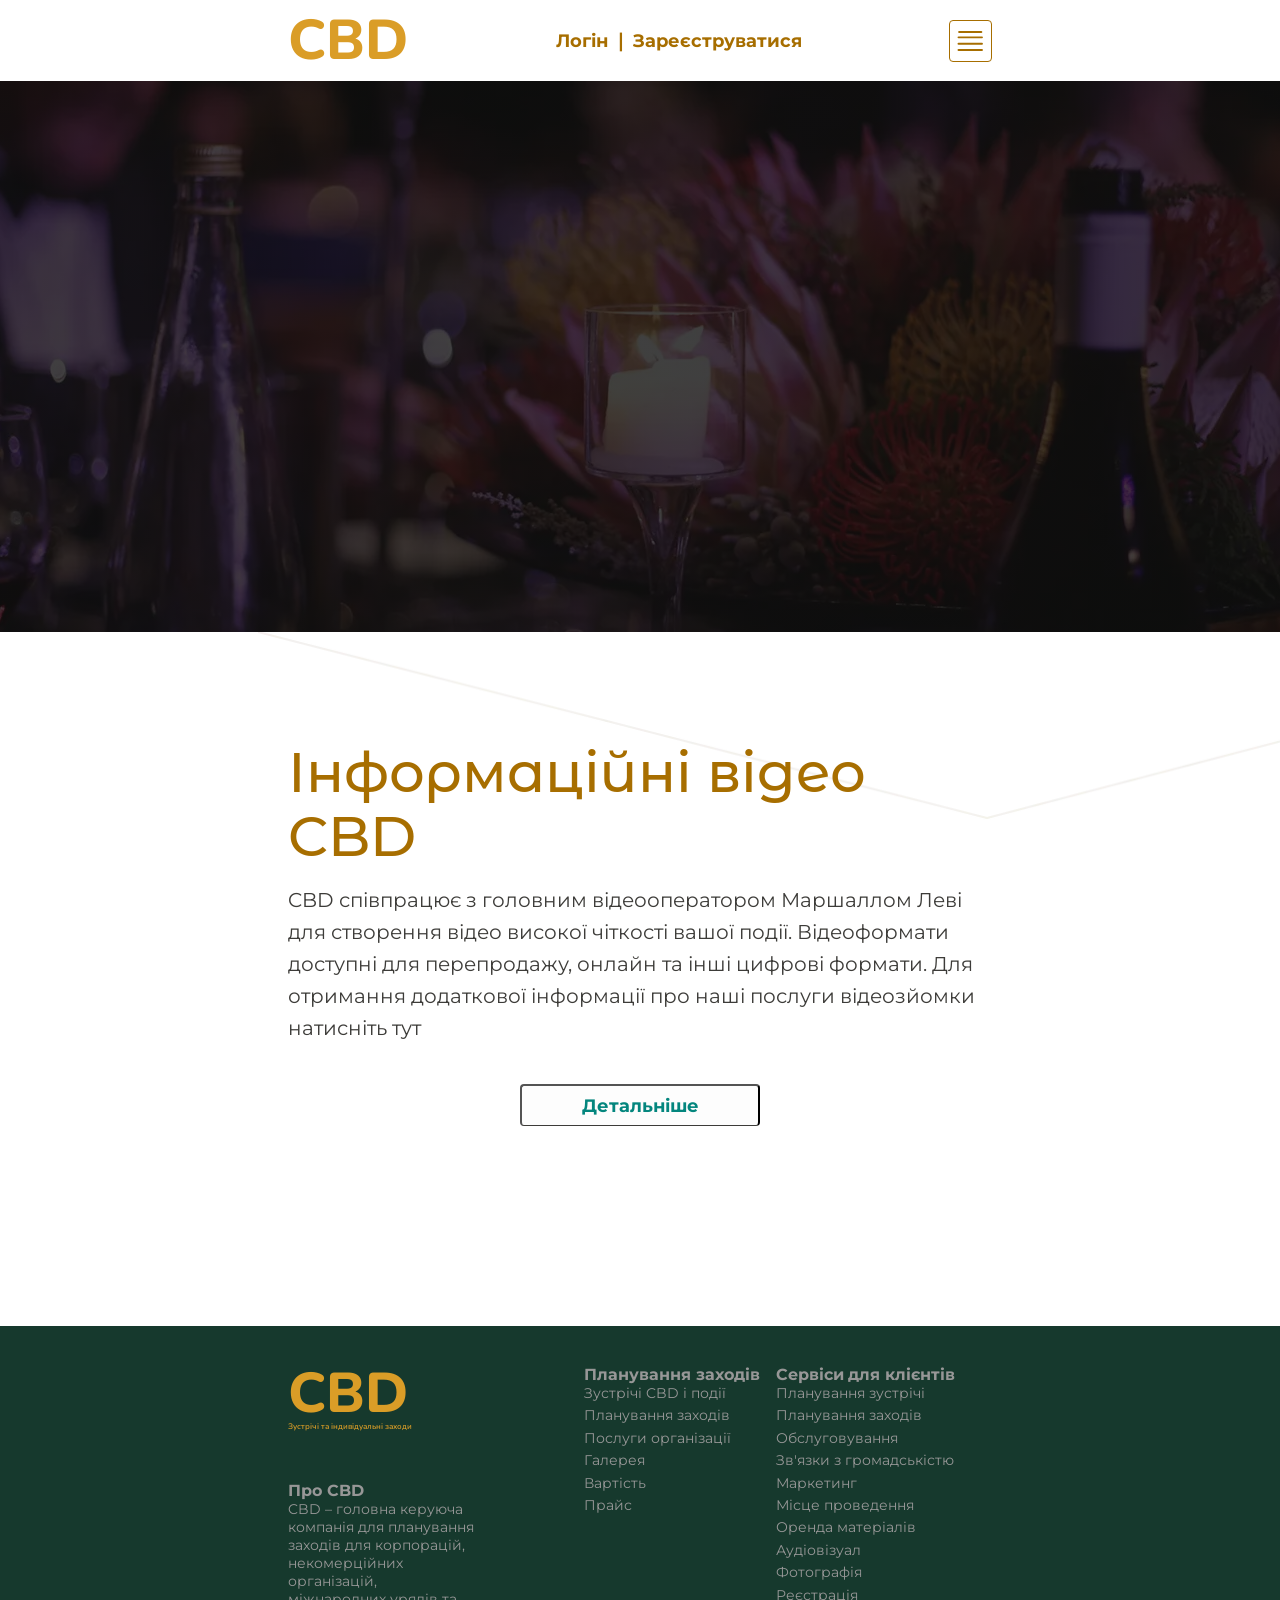
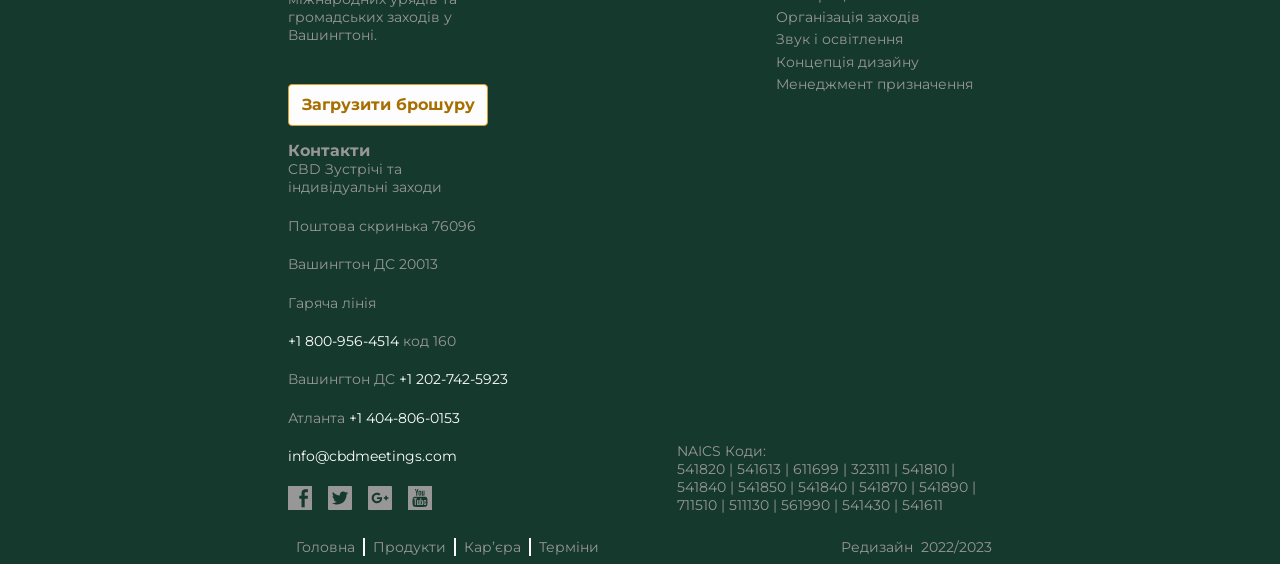
<file: portfolio.html>
<!DOCTYPE html>
<html lang="uk">

<head>
    <meta charset="utf-8" />
    <meta content="width=device-width, initial-scale=1.0" name="viewport" />
    <title>Портфоліо відео — CBD Meetings &amp; Events</title>
    <link crossorigin="anonymous"
        href="https://cdnjs.cloudflare.com/ajax/libs/modern-normalize/3.0.1/modern-normalize.min.css"
        integrity="sha512-q6WgHqiHlKyOqslT/lgBgodhd03Wp4BEqKeW6nNtlOY4quzyG3VoQKFrieaCeSnuVseNKRGpGeDU3qPmabCANg=="
        referrerpolicy="no-referrer" rel="stylesheet" />
    <link href="https://fonts.googleapis.com" rel="preconnect" />
    <link crossorigin="" href="https://fonts.gstatic.com" rel="preconnect" />
    <link
        href="https://fonts.googleapis.com/css2?family=Montserrat+Alternates:wght@400;500;600;700;800&amp;family=Montserrat:wght@400;500;600;700;800&amp;family=Nunito:wght@400;500;600;700;800&amp;family=Roboto+Condensed:wght@400;500;600;700&amp;display=swap"
        rel="stylesheet" />
    <link href="./style/main.min.css" rel="stylesheet" />
    <meta
        content="Відео та приклади роботи CBD Meetings &amp; Events у сфері організації корпоративних заходів, зустрічей і подій."
        name="description" />
    <meta content="index, follow" name="robots" />
</head>

<body>
    <header class="header">
        <div class="container">
            <div class="header__box">
                <a class="header__logo" href="./index.html">CBD</a>
                <div class="header__container">
                    <div class="header__wrapper">
                        <div class="header__group">
                            <ul class="header__list">
                                <li class="header__item">
                                    <svg aria-hidden="true" class="header__vec-icon" focusable="false">
                                        <use class="header__use" href="./img/symbol-defs.svg#icon-facebook"></use>
                                    </svg>
                                </li>
                                <li class="header__item">
                                    <svg aria-hidden="true" class="header__vec-icon" focusable="false">
                                        <use class="header__use" href="./img/symbol-defs.svg#icon-twitter"></use>
                                    </svg>
                                </li>
                                <li class="header__item">
                                    <svg aria-hidden="true" class="header__vec-icon" focusable="false">
                                        <use class="header__use" href="./img/symbol-defs.svg#icon-youtube"></use>
                                    </svg>
                                </li>
                            </ul>
                            <ul class="header__item-list">
                                <li class="header__tile">
                                    <p class="header__desc">202.742.5923 ext. 160</p>
                                </li>
                                <li class="header__tile">
                                    <p class="header__desc">info [at] cbdmeetings [dot] com</p>
                                </li>
                            </ul>
                        </div>
                        <p class="header__text-mobile">Логін / Зареєструватися</p>
                        <p class="header__text">Логін ❘ Зареєструватися</p>
                    </div>
                    <div class="header__block">
                        <nav>
                            <ul class="header__nav-list">
                                <li class="header__nav-item"><a class="header__link" href="./about.html">Про нас</a>
                                </li>
                                <li class="header__nav-item"><a class="header__link" href="./services.html">Сервіси</a>
                                </li>
                                <li class="header__nav-item"><a class="header__link current"
                                        href="./portfolio.html">Портфоліо</a></li>
                                <li class="header__nav-item"><a class="header__link" href="#response">Клієнти</a></li>
                                <li class="header__nav-item"><a class="header__link" href="#prices">Магазин</a></li>
                                <li class="header__nav-item"><a class="header__link" href="#footer">Контакти</a></li>
                                <li class="header__nav-item"><a class="header__link" href="#prices">Вартість</a></li>
                                <li class="header__nav-item"><a class="header__link" href="#events">Події</a></li>
                            </ul>
                        </nav>
                        <form action="#" class="header__form" method="get" role="search">
                            <input aria-label="Пошук по сайту" autocomplete="off" class="header__form-input"
                                id="search-input" name="query" placeholder="Пошук" required="" type="search" />
                            <a aria-label="Перейти до пошуку" href="./search.html">
                                <svg aria-hidden="true" class="header__form-icon" focusable="false">
                                    <use class="header__form-svg" href="./img/symbol-defs.svg#icon-search"></use>
                                </svg>
                            </a>
                        </form>
                    </div>
                </div>
                <button aria-controls="site-menu" aria-expanded="false" aria-label="Відкрити меню" class="header__btn"
                    data-menu-open="" type="button">
                    <svg aria-hidden="true" class="header__icon" focusable="false">
                        <use class="header__svg" href="./img/symbol-defs.svg#icon-menu"></use>
                    </svg>
                </button>
                <div aria-hidden="true" aria-label="Навігаційне меню" aria-modal="true" class="menu is-hidden"
                    data-menu="" id="site-menu" inert="" role="dialog">
                    <nav class="menu__nav">
                        <ul class="menu__nav-list">
                            <li class="menu__nav-item"><a class="menu__link" href="./about.html">Про нас</a></li>
                            <li class="menu__nav-item"><a class="menu__link" href="./services.html">Сервіси</a></li>
                            <li class="menu__nav-item"><a class="menu__link" href="./portfolio.html">Портфоліо</a></li>
                            <li class="menu__nav-item"><a class="menu__link" href="">Клієнти</a></li>
                            <li class="menu__nav-item"><a class="menu__link" href="">Магазин</a></li>
                            <li class="menu__nav-item"><a class="menu__link" href="">Контакти</a></li>
                            <li class="menu__nav-item"><a class="menu__link" href="">Вартість</a></li>
                            <li class="menu__nav-item"><a class="menu__link" href="">Події</a></li>
                        </ul>
                        <button aria-label="Закрити меню" class="menu__btn" data-menu-close="" type="button">
                            <svg aria-hidden="true" focusable="false">
                                <use href="./img/symbol-defs.svg#icon-cancel"></use>
                            </svg>
                        </button>
                    </nav>
                </div>
            </div>
        </div>
    </header>
    <main>
        <section class="portfolio">
            <div class="container">
            </div>
        </section>
        <section class="information">
            <div class="container information__container">
                <h1 class="information__title">Інформаційні відео CBD</h1>
                <p class="information__text">CBD співпрацює з головним відеооператором Маршаллом Леві для створення
                    відео високої чіткості вашої події. Відеоформати
                    доступні для перепродажу, онлайн та інші цифрові формати. Для отримання додаткової інформації про
                    наші послуги
                    відеозйомки натисніть тут</p>
                <button class="information__btn" type="button">Детальніше</button>
                <picture class="information__img">
                    <source srcset="
      ./img/deckstop/reviews-deckstop@1x.webp 1x,
      ./img/deckstop/reviews-deckstop@2x.webp 2x
    " />
                    <img alt="line" class="information__img" decoding="async" loading="eager"
                        src="./img/deckstop/reviews-deckstop@1x.webp" />
                </picture>
            </div>
        </section>
    </main>
    <footer class="footer" id="footer">
        <div class="container footer__container">
            <div>
                <h3 class="footer__title">CBD</h3>
                <button class="footer__btn" type="button">Загрузити брошуру</button>
                <div class="footer__wrapper">
                    <div class="footer__box">
                        <h3 class="footer__title footer__tablet">CBD <span class="footer__subtext"> Зустрічі та
                                індивідуальні заходи</span></h3>
                        <div class="footer__about">
                            <h4 class="footer__subtitle">Про CBD</h4>
                            <p class="footer__text">CBD – головна керуюча компанія для планування заходів для
                                корпорацій, некомерційних організацій,
                                міжнародних урядів та
                                громадських заходів у Вашингтоні.</p>
                            <button class="footer__btn-tablet" type="button">Загрузити брошуру</button>
                        </div>
                    </div>
                    <div class="footer__planing">
                        <h4 class="footer__subtitle">Планування заходів</h4>
                        <ul class="footer__list">
                            <li>
                                <a class="footer__text" href="#">Зустрічі CBD і події</a>
                            </li>
                            <li>
                                <a class="footer__text" href="#">Планування заходів </a>
                            </li>
                            <li>
                                <a class="footer__text" href="#">Послуги організації </a>
                            </li>
                            <li>
                                <a class="footer__text" href="#">Галерея</a>
                            </li>
                            <li>
                                <a class="footer__text" href="#">Вартість
                                </a>
                            </li>
                            <li>
                                <a class="footer__text" href="#">Прайс</a>
                            </li>
                        </ul>
                    </div>
                    <div class="footer__contacts">
                        <h4 class="footer__subtitle">Контакти</h4>
                        <ul class="footer__item-list">
                            <li>
                                <a class="footer__text" href="#">CBD Зустрічі та <br /> індивідуальні заходи</a>
                            </li>
                            <li>
                                <a class="footer__text" href="#">Поштова скринька <br /> 76096
                                </a>
                            </li>
                            <li>
                                <a class="footer__text" href="#">Вашингтон ДС <br /> 20013
                                </a>
                            </li>
                            <li>
                                <a class="footer__text" href="#">Гаряча лінія</a>
                            </li>
                            <li>
                                <a class="footer__text" href="#"><span class="footer__span">+1 800-956-4514</span> код
                                    160</a>
                            </li>
                            <li>
                                <a class="footer__text" href="#">
                                    Вашингтон ДС <br />
                                    <span class="footer__span">+1 202-742-5923</span>
                                </a>
                            </li>
                            <li>
                                <a class="footer__text" href="#">
                                    Атланта <br />
                                    <span class="footer__span">+1 404-806-0153</span> </a>
                            </li>
                            <li>
                                <a class="footer__text" href="#"><span
                                        class="footer__span">info@cbdmeetings.com</span></a>
                            </li>
                            <li>
                                <ul class="footer__svg-list">
                                    <li class="footer__svg-item">
                                        <svg aria-hidden="true" class="footer__svg" focusable="false">
                                            <use class="footer__use" href="./img/symbol-defs.svg#icon-facebook"></use>
                                        </svg>
                                    </li>
                                    <li class="footer__svg-item">
                                        <svg aria-hidden="true" class="footer__svg" focusable="false">
                                            <use class="footer__use" href="./img/symbol-defs.svg#icon-twitter"></use>
                                        </svg>
                                    </li>
                                    <li class="footer__svg-item">
                                        <svg aria-hidden="true" class="footer__svg" focusable="false">
                                            <use class="footer__use" href="./img/symbol-defs.svg#icon-gogle"></use>
                                        </svg>
                                    </li>
                                    <li class="footer__svg-item">
                                        <svg aria-hidden="true" class="footer__svg" focusable="false">
                                            <use class="footer__use" href="./img/symbol-defs.svg#icon-youtube"></use>
                                        </svg>
                                    </li>
                                </ul>
                            </li>
                        </ul>
                    </div>
                    <div class="footer__services">
                        <h4 class="footer__subtitle">Сервіси <span class="footer__clients">для клієнтів</span></h4>
                        <ul class="footer__list">
                            <li><a class="footer__text" href="">Планування зустрічі</a></li>
                            <li><a class="footer__text" href="">Планування заходів</a></li>
                            <li><a class="footer__text" href="">Обслуговування</a></li>
                            <li><a class="footer__text" href="">Зв'язки з <br class="footer__br" /> громадськістю</a>
                            </li>
                            <li><a class="footer__text" href="">Маркетинг</a></li>
                            <li><a class="footer__text" href="">Місце проведення</a></li>
                            <li><a class="footer__text" href="">Оренда матеріалів</a></li>
                            <li><a class="footer__text" href="">Аудіовізуал</a></li>
                            <li><a class="footer__text" href="">Фотографія</a></li>
                            <li><a class="footer__text" href="">Реєстрація</a></li>
                            <li><a class="footer__text" href="">Організація заходів</a></li>
                            <li><a class="footer__text" href="">Звук і освітлення</a></li>
                            <li><a class="footer__text" href="">Концепція дизайну</a></li>
                            <li><a class="footer__text" href="">Менеджмент <br class="footer__br" /> призначення</a>
                            </li>
                        </ul>
                    </div>
                    <div class="footer__contacts-tablet">
                        <div class="footer__contacts-deckstop">
                            <h4 class="footer__subtitle">Контакти</h4>
                            <ul class="footer__item-list">
                                <li>
                                    <a class="footer__text" href="#">CBD Зустрічі та <br /> індивідуальні заходи</a>
                                </li>
                                <li>
                                    <a class="footer__text" href="#">Поштова скринька <br class="footer__br" /> 76096
                                    </a>
                                </li>
                                <li>
                                    <a class="footer__text" href="#">Вашингтон ДС <br class="footer__br" /> 20013
                                    </a>
                                </li>
                                <li>
                                    <a class="footer__text" href="#">Гаряча лінія</a>
                                </li>
                                <li>
                                    <a class="footer__text" href="#"><span class="footer__span">+1 800-956-4514</span>
                                        код 160</a>
                                </li>
                                <li>
                                    <a class="footer__text" href="#">
                                        Вашингтон ДС <br class="footer__br" />
                                        <span class="footer__span">+1 202-742-5923</span>
                                    </a>
                                </li>
                                <li>
                                    <a class="footer__text" href="#">
                                        Атланта <br class="footer__br" />
                                        <span class="footer__span">+1 404-806-0153</span> </a>
                                </li>
                                <li>
                                    <a class="footer__text" href="#"><span
                                            class="footer__span">info@cbdmeetings.com</span></a>
                                </li>
                                <li>
                                    <ul class="footer__svg-list">
                                        <li class="footer__svg-item">
                                            <svg aria-hidden="true" class="footer__svg" focusable="false">
                                                <use class="footer__use" href="./img/symbol-defs.svg#icon-facebook">
                                                </use>
                                            </svg>
                                        </li>
                                        <li class="footer__svg-item">
                                            <svg aria-hidden="true" class="footer__svg" focusable="false">
                                                <use class="footer__use" href="./img/symbol-defs.svg#icon-twitter">
                                                </use>
                                            </svg>
                                        </li>
                                        <li class="footer__svg-item">
                                            <svg aria-hidden="true" class="footer__svg" focusable="false">
                                                <use class="footer__use" href="./img/symbol-defs.svg#icon-gogle"></use>
                                            </svg>
                                        </li>
                                        <li class="footer__svg-item">
                                            <svg aria-hidden="true" class="footer__svg" focusable="false">
                                                <use class="footer__use" href="./img/symbol-defs.svg#icon-youtube">
                                                </use>
                                            </svg>
                                        </li>
                                    </ul>
                                </li>
                            </ul>
                        </div>
                        <p class="footer__text footer__text-tablet">
                            NAICS Коди: <br />
                            541820 | 541613 | 611699 | 323111 | 541810 | 541840 | 541850 | 541840 | 541870 | 541890 |
                            711510 | 511130 | 561990 |
                            541430 | 541611
                        </p>
                    </div>
                </div>
                <p class="footer__text footer__code">
                    NAICS Коди: <br />
                    541820 | 541613 | 611699 | 323111 | 541810 | 541840 | 541850 | 541840 | 541870 | 541890 | 711510 |
                    511130 | 561990 |
                    541430 | 541611
                </p>
            </div>
            <div class="footer__block">
                <ul class="footer__elements-list">
                    <li class="footer__elements footer__line"><a class="footer__text" href="">Головна</a></li>
                    <li class="footer__elements"><a class="footer__text" href="">Продукти</a></li>
                    <li class="footer__elements"><a class="footer__text" href="">Кар’єра</a></li>
                    <li class="footer__elements"><a class="footer__text" href="">Терміни</a></li>
                </ul>
                <div class="footer__content">
                    <p class="footer__text">Редизайн</p>
                    <p class="footer__text">2022/2023</p>
                </div>
            </div>
        </div>
    </footer>
    <script src="./js/menu.js" type="module"></script>
</body>

</html>
</file>
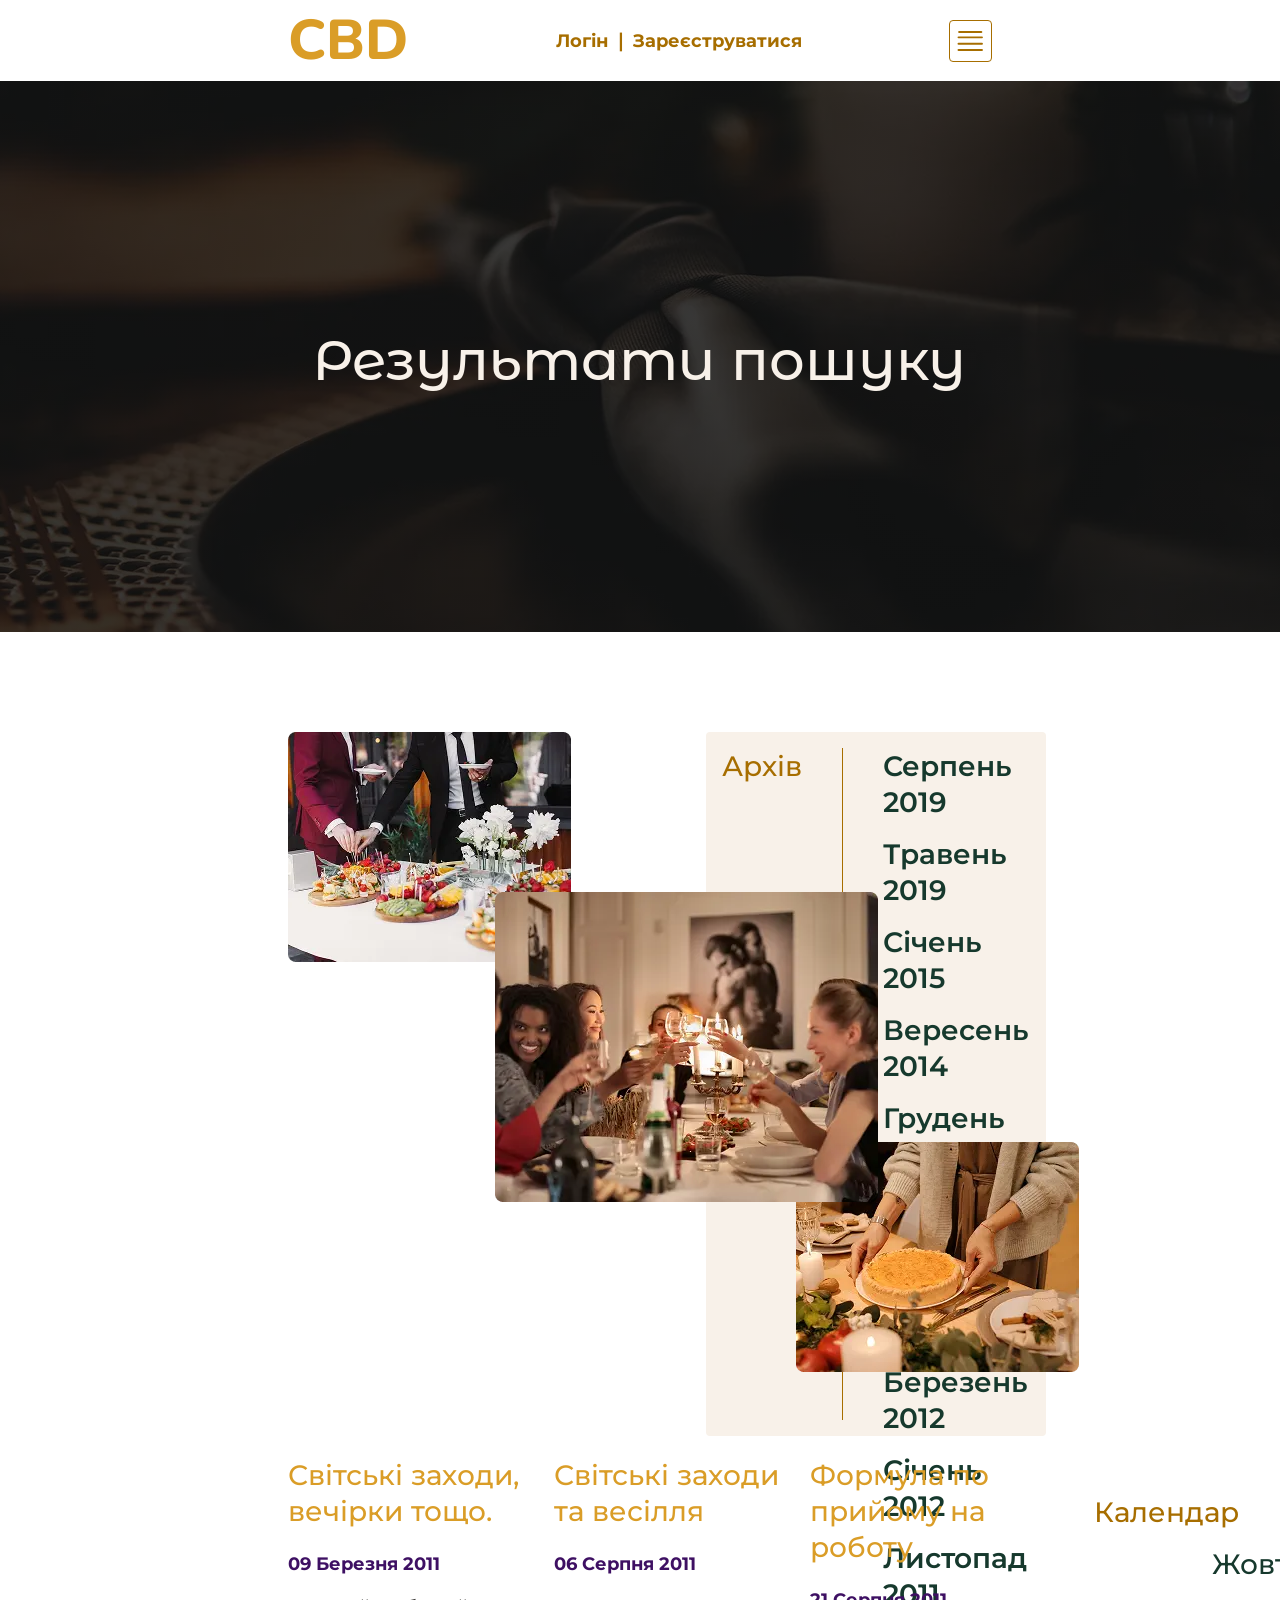
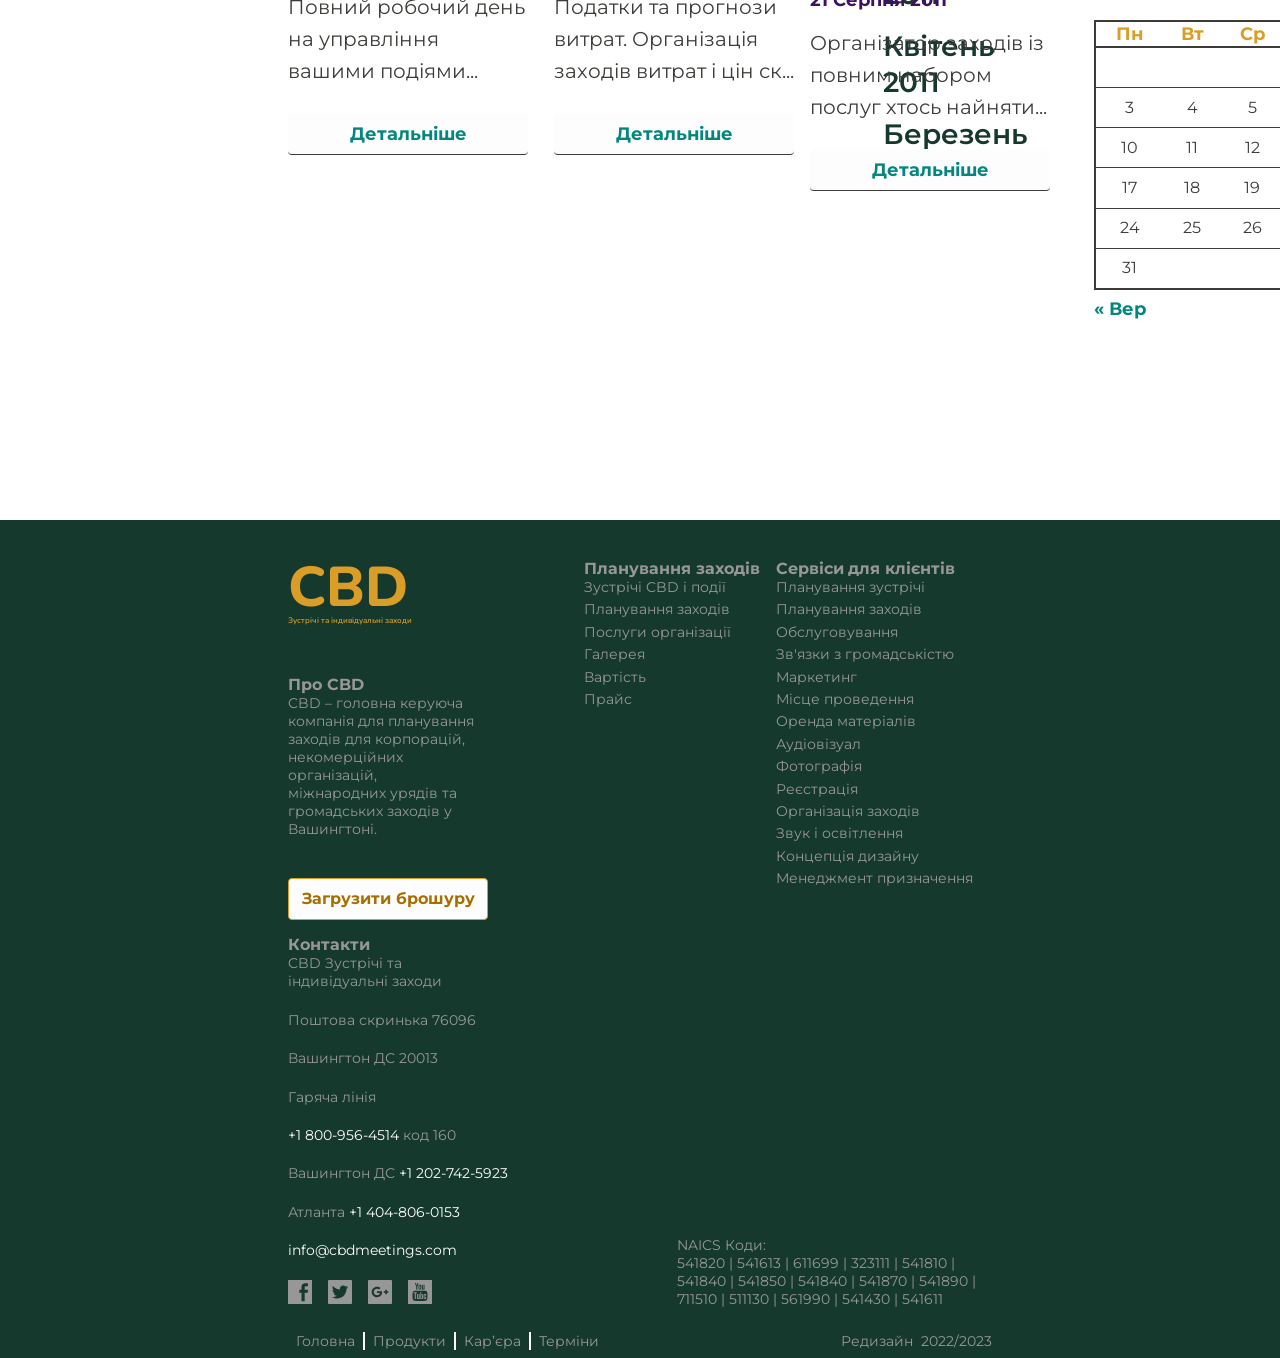
<file: search.html>
<!DOCTYPE html>
<html lang="uk">

<head>
    <meta charset="utf-8" />
    <meta content="width=device-width, initial-scale=1.0" name="viewport" />
    <title>Результати пошуку — CBD Meetings &amp; Events</title>
    <link crossorigin="anonymous"
        href="https://cdnjs.cloudflare.com/ajax/libs/modern-normalize/3.0.1/modern-normalize.min.css"
        integrity="sha512-q6WgHqiHlKyOqslT/lgBgodhd03Wp4BEqKeW6nNtlOY4quzyG3VoQKFrieaCeSnuVseNKRGpGeDU3qPmabCANg=="
        referrerpolicy="no-referrer" rel="stylesheet" />
    <link href="https://fonts.googleapis.com" rel="preconnect" />
    <link crossorigin="" href="https://fonts.gstatic.com" rel="preconnect" />
    <link
        href="https://fonts.googleapis.com/css2?family=Montserrat+Alternates:wght@400;500;600;700;800&amp;family=Montserrat:wght@400;500;600;700;800&amp;family=Nunito:wght@400;500;600;700;800&amp;family=Roboto+Condensed:wght@400;500;600;700&amp;display=swap"
        rel="stylesheet" />
    <link href="./style/main.min.css" rel="stylesheet" />
    <meta
        content="Результати пошуку на сайті CBD Meetings &amp; Events. Знайдіть інформацію про заходи, послуги та корпоративні події."
        name="description" />
    <meta content="index, follow" name="robots" />
</head>

<body>
    <header class="header">
        <div class="container">
            <div class="header__box">
                <a class="header__logo" href="./index.html">CBD</a>
                <div class="header__container">
                    <div class="header__wrapper">
                        <div class="header__group">
                            <ul class="header__list">
                                <li class="header__item">
                                    <svg aria-hidden="true" class="header__vec-icon" focusable="false">
                                        <use class="header__use" href="./img/symbol-defs.svg#icon-facebook"></use>
                                    </svg>
                                </li>
                                <li class="header__item">
                                    <svg aria-hidden="true" class="header__vec-icon" focusable="false">
                                        <use class="header__use" href="./img/symbol-defs.svg#icon-twitter"></use>
                                    </svg>
                                </li>
                                <li class="header__item">
                                    <svg aria-hidden="true" class="header__vec-icon" focusable="false">
                                        <use class="header__use" href="./img/symbol-defs.svg#icon-youtube"></use>
                                    </svg>
                                </li>
                            </ul>
                            <ul class="header__item-list">
                                <li class="header__tile">
                                    <p class="header__desc">202.742.5923 ext. 160</p>
                                </li>
                                <li class="header__tile">
                                    <p class="header__desc">info [at] cbdmeetings [dot] com</p>
                                </li>
                            </ul>
                        </div>
                        <p class="header__text-mobile">Логін / Зареєструватися</p>
                        <p class="header__text">Логін ❘ Зареєструватися</p>
                    </div>
                    <div class="header__block">
                        <nav>
                            <ul class="header__nav-list">
                                <li class="header__nav-item"><a class="header__link" href="./about.html">Про нас</a>
                                </li>
                                <li class="header__nav-item"><a class="header__link" href="./services.html">Сервіси</a>
                                </li>
                                <li class="header__nav-item"><a class="header__link"
                                        href="./portfolio.html">Портфоліо</a></li>
                                <li class="header__nav-item"><a class="header__link" href="#response">Клієнти</a></li>
                                <li class="header__nav-item"><a class="header__link" href="#prices">Магазин</a></li>
                                <li class="header__nav-item"><a class="header__link" href="#footer">Контакти</a></li>
                                <li class="header__nav-item"><a class="header__link" href="#prices">Вартість</a></li>
                                <li class="header__nav-item"><a class="header__link" href="#events">Події</a></li>
                            </ul>
                        </nav>
                        <form action="#" class="header__form" method="get" role="search">
                            <input aria-label="Пошук по сайту" autocomplete="off" class="header__form-input"
                                id="search-input" name="query" placeholder="Пошук" required="" type="search" />
                            <a aria-label="Перейти до пошуку" href="./search.html">
                                <svg aria-hidden="true" class="header__form-icon" focusable="false">
                                    <use class="header__form-svg" href="./img/symbol-defs.svg#icon-search"></use>
                                </svg>
                            </a>
                        </form>
                    </div>
                </div>
                <button aria-controls="site-menu" aria-expanded="false" aria-label="Відкрити меню" class="header__btn"
                    data-menu-open="" type="button">
                    <svg aria-hidden="true" class="header__icon" focusable="false">
                        <use class="header__svg" href="./img/symbol-defs.svg#icon-menu"></use>
                    </svg>
                </button>
            </div>
        </div>
    </header>
    <div aria-hidden="true" aria-label="Навігаційне меню" aria-modal="true" class="menu is-hidden" data-menu=""
        id="site-menu" inert="" role="dialog">
        <nav class="menu__nav">
            <ul class="menu__nav-list">
                <li class="menu__nav-item"><a class="menu__link" href="./about.html">Про нас</a></li>
                <li class="menu__nav-item"><a class="menu__link" href="./services.html">Сервіси</a></li>
                <li class="menu__nav-item"><a class="menu__link" href="./portfolio.html">Портфоліо</a></li>
                <li class="menu__nav-item"><a class="menu__link" href="">Клієнти</a></li>
                <li class="menu__nav-item"><a class="menu__link" href="">Магазин</a></li>
                <li class="menu__nav-item"><a class="menu__link" href="">Контакти</a></li>
                <li class="menu__nav-item"><a class="menu__link" href="">Вартість</a></li>
                <li class="menu__nav-item"><a class="menu__link" href="">Події</a></li>
            </ul>
            <button aria-label="Закрити меню" class="menu__btn" data-menu-close="" type="button">
                <svg aria-hidden="true" class="menu__icon" focusable="false">
                    <use href="./img/symbol-defs.svg#icon-cancel"></use>
                </svg>
            </button>
        </nav>
    </div>
    <main>
        <section class="searchi">
            <div class="container">
                <h1 class="searchi__title">Результати пошуку</h1>
            </div>
        </section>
        <section class="results">
            <div class="results__container container">
                <div class="results__sidebar">
                    <ul class="results__images">
                        <li class="results__images-item">
                            <picture class="results__picture">
                                <source srcset="
                                ./img/deckstop/appetizer-deckstop@1x.webp 1x,
                                ./img/deckstop/appetizer-deckstop@2x.webp 2x
                            " />
                                <img alt="line" class="results__image" decoding="async" loading="eager"
                                    src="./img/deckstop/appetizer-deckstop@1x.webp" />
                            </picture>
                        </li>
                        <li class="results__images-item">
                            <picture class="results__picture">
                                <source srcset="
                                ./img/deckstop/feast-deckstop@1x.webp 1x,
                                ./img/deckstop/feast-deckstop@2x.webp 2x
                            " />
                                <img alt="line" class="results__image" decoding="async" loading="lazy"
                                    src="./img/deckstop/feast-deckstop@1x.webp" />
                            </picture>
                        </li>
                        <li class="results__images-item">
                            <picture class="results__picture">
                                <source srcset="
                                ./img/deckstop/cake-deckstop@1x.webp 1x,
                                ./img/deckstop/cake-deckstop@2x.webp 2x
                            " />
                                <img alt="line" class="results__image" decoding="async" loading="lazy"
                                    src="./img/deckstop/cake-deckstop@1x.webp" />
                            </picture>
                        </li>
                    </ul>
                    <div class="results__archive">
                        <p class="results__archive-title">Архів</p>
                        <div class="results__archive-line"></div>
                        <ul class="results__archive-list">
                            <li class="results__archive-item">
                                <p class="results__archive-date">Серпень 2019</p>
                            </li>
                            <li class="results__archive-item">
                                <p class="results__archive-date">Травень 2019</p>
                            </li>
                            <li class="results__archive-item">
                                <p class="results__archive-date">Січень 2015</p>
                            </li>
                            <li class="results__archive-item">
                                <p class="results__archive-date">Вересень 2014</p>
                            </li>
                            <li class="results__archive-item">
                                <p class="results__archive-date">Грудень 2013</p>
                            </li>
                            <li class="results__archive-item">
                                <p class="results__archive-date">Грудень 2012</p>
                            </li>
                            <li class="results__archive-item">
                                <p class="results__archive-date">Листопад 2012</p>
                            </li>
                            <li class="results__archive-item">
                                <p class="results__archive-date">Березень 2012</p>
                            </li>
                            <li class="results__archive-item">
                                <p class="results__archive-date">Січень 2012</p>
                            </li>
                            <li class="results__archive-item">
                                <p class="results__archive-date">Листопад 2011</p>
                            </li>
                            <li class="results__archive-item">
                                <p class="results__archive-date">Квітень 2011</p>
                            </li>
                            <li class="results__archive-item">
                                <p class="results__archive-date">Березень 2011</p>
                            </li>
                        </ul>
                    </div>
                </div>
                <div class="results__content">
                    <ul class="results__list">
                        <li class="results__item">
                            <h5 class="results__item-title results__item-title-one">Світські заходи, вечірки тощо.</h5>
                            <h6 class="results__item-date">09 Березня 2011</h6>
                            <p class="results__item-description">Повний робочий день на управління <br /> вашими
                                подіями...</p>
                            <button class="results__item-button" type="button">Детальніше</button>
                        </li>
                        <li class="results__item">
                            <h5 class="results__item-title">Світські заходи <br /> та весілля</h5>
                            <h6 class="results__item-date">06 Серпня 2011</h6>
                            <p class="results__item-description">Податки та прогнози витрат. Організація заходів витрат
                                і цін
                                ск...</p>
                            <button class="results__item-button" type="button">Детальніше</button>
                        </li>
                        <li class="results__item">
                            <h5 class="results__item-title">Формула по прийому на роботу</h5>
                            <h6 class="results__item-date">21 Серпня 2011</h6>
                            <p class="results__item-description">Організатор заходів із повним набором послуг хтось
                                найняти...
                            </p>
                            <button class="results__item-button" type="button">Детальніше</button>
                        </li>
                    </ul>
                    <div class="results__calendar">
                        <h4 class="results__calendar-title">Календар</h4>
                        <h5 class="results__calendar-month">Жовтень 2022</h5>
                        <p class="results__calendar-next">Лис <span class="results__calendar-arrow">«</span></p>
                        <table class="results__calendar-table">
                            <thead class="results__calendar-head">
                                <tr class="results__calendar-row">
                                    <th class="results__calendar-day">Пн</th>
                                    <th class="results__calendar-day">Вт</th>
                                    <th class="results__calendar-day">Ср</th>
                                    <th class="results__calendar-day">Чт</th>
                                    <th class="results__calendar-day">Пт</th>
                                    <th class="results__calendar-day">Сб</th>
                                    <th class="results__calendar-day">Нд</th>
                                </tr>
                            </thead>
                            <tbody class="results__calendar-body">
                                <tr class="results__calendar-row">
                                    <td class="results__calendar-date" colspan="5"></td>
                                    <td class="results__calendar-date">1</td>
                                    <td class="results__calendar-date">2</td>
                                </tr>
                                <tr class="results__calendar-row">
                                    <td class="results__calendar-date">3</td>
                                    <td class="results__calendar-date">4</td>
                                    <td class="results__calendar-date">5</td>
                                    <td class="results__calendar-date">6</td>
                                    <td class="results__calendar-date">7</td>
                                    <td class="results__calendar-date">8</td>
                                    <td class="results__calendar-date">9</td>
                                </tr>
                                <tr class="results__calendar-row">
                                    <td class="results__calendar-date">10</td>
                                    <td class="results__calendar-date">11</td>
                                    <td class="results__calendar-date">12</td>
                                    <td class="results__calendar-date">13</td>
                                    <td class="results__calendar-date">14</td>
                                    <td class="results__calendar-date">15</td>
                                    <td class="results__calendar-date">16</td>
                                </tr>
                                <tr class="results__calendar-row">
                                    <td class="results__calendar-date">17</td>
                                    <td class="results__calendar-date">18</td>
                                    <td class="results__calendar-date">19</td>
                                    <td class="results__calendar-date">20</td>
                                    <td class="results__calendar-date">21</td>
                                    <td class="results__calendar-date">22</td>
                                    <td class="results__calendar-date">23</td>
                                </tr>
                                <tr class="results__calendar-row">
                                    <td class="results__calendar-date">24</td>
                                    <td class="results__calendar-date">25</td>
                                    <td class="results__calendar-date">26</td>
                                    <td class="results__calendar-date">27</td>
                                    <td class="results__calendar-date">28</td>
                                    <td class="results__calendar-date">29</td>
                                    <td class="results__calendar-date">30</td>
                                </tr>
                                <tr class="results__calendar-row">
                                    <td class="results__calendar-date">31</td>
                                    <td class="results__calendar-date results__calendar-date--empty"></td>
                                </tr>
                            </tbody>
                        </table>
                        <p class="results__calendar-prev">« Вер</p>
                    </div>
                </div>
            </div>
        </section>
    </main>
    <footer class="footer">
        <div class="container footer__container">
            <div>
                <h3 class="footer__title">CBD</h3>
                <button class="footer__btn" type="button">Загрузити брошуру</button>
                <div class="footer__wrapper">
                    <div class="footer__box">
                        <h3 class="footer__title footer__tablet">CBD <span class="footer__subtext"> Зустрічі та
                                індивідуальні заходи</span></h3>
                        <div class="footer__about">
                            <h4 class="footer__subtitle">Про CBD</h4>
                            <p class="footer__text">CBD – головна керуюча компанія для планування заходів для
                                корпорацій, некомерційних організацій,
                                міжнародних урядів та
                                громадських заходів у Вашингтоні.</p>
                            <button class="footer__btn-tablet" type="button">Загрузити брошуру</button>
                        </div>
                    </div>
                    <div class="footer__planing">
                        <h4 class="footer__subtitle">Планування заходів</h4>
                        <ul class="footer__list">
                            <li>
                                <a class="footer__text" href="#">Зустрічі CBD і події</a>
                            </li>
                            <li>
                                <a class="footer__text" href="#">Планування заходів </a>
                            </li>
                            <li>
                                <a class="footer__text" href="#">Послуги організації </a>
                            </li>
                            <li>
                                <a class="footer__text" href="#">Галерея</a>
                            </li>
                            <li>
                                <a class="footer__text" href="#">Вартість
                                </a>
                            </li>
                            <li>
                                <a class="footer__text" href="#">Прайс</a>
                            </li>
                        </ul>
                    </div>
                    <div class="footer__contacts">
                        <h4 class="footer__subtitle">Контакти</h4>
                        <ul class="footer__item-list">
                            <li>
                                <a class="footer__text" href="#">CBD Зустрічі та <br /> індивідуальні заходи</a>
                            </li>
                            <li>
                                <a class="footer__text" href="#">Поштова скринька <br /> 76096
                                </a>
                            </li>
                            <li>
                                <a class="footer__text" href="#">Вашингтон ДС <br /> 20013
                                </a>
                            </li>
                            <li>
                                <a class="footer__text" href="#">Гаряча лінія</a>
                            </li>
                            <li>
                                <a class="footer__text" href="#"><span class="footer__span">+1 800-956-4514</span> код
                                    160</a>
                            </li>
                            <li>
                                <a class="footer__text" href="#">
                                    Вашингтон ДС <br />
                                    <span class="footer__span">+1 202-742-5923</span>
                                </a>
                            </li>
                            <li>
                                <a class="footer__text" href="#">
                                    Атланта <br />
                                    <span class="footer__span">+1 404-806-0153</span> </a>
                            </li>
                            <li>
                                <a class="footer__text" href="#"><span
                                        class="footer__span">info@cbdmeetings.com</span></a>
                            </li>
                            <li>
                                <ul class="footer__svg-list">
                                    <li class="footer__svg-item">
                                        <svg aria-hidden="true" class="footer__svg" focusable="false">
                                            <use class="footer__use" href="./img/symbol-defs.svg#icon-facebook"></use>
                                        </svg>
                                    </li>
                                    <li class="footer__svg-item">
                                        <svg aria-hidden="true" class="footer__svg" focusable="false">
                                            <use class="footer__use" href="./img/symbol-defs.svg#icon-twitter"></use>
                                        </svg>
                                    </li>
                                    <li class="footer__svg-item">
                                        <svg aria-hidden="true" class="footer__svg" focusable="false">
                                            <use class="footer__use" href="./img/symbol-defs.svg#icon-gogle"></use>
                                        </svg>
                                    </li>
                                    <li class="footer__svg-item">
                                        <svg aria-hidden="true" class="footer__svg" focusable="false">
                                            <use class="footer__use" href="./img/symbol-defs.svg#icon-youtube"></use>
                                        </svg>
                                    </li>
                                </ul>
                            </li>
                        </ul>
                    </div>
                    <div class="footer__services">
                        <h4 class="footer__subtitle">Сервіси <span class="footer__clients">для клієнтів</span></h4>
                        <ul class="footer__list">
                            <li><a class="footer__text" href="">Планування зустрічі</a></li>
                            <li><a class="footer__text" href="">Планування заходів</a></li>
                            <li><a class="footer__text" href="">Обслуговування</a></li>
                            <li><a class="footer__text" href="">Зв'язки з <br class="footer__br" /> громадськістю</a>
                            </li>
                            <li><a class="footer__text" href="">Маркетинг</a></li>
                            <li><a class="footer__text" href="">Місце проведення</a></li>
                            <li><a class="footer__text" href="">Оренда матеріалів</a></li>
                            <li><a class="footer__text" href="">Аудіовізуал</a></li>
                            <li><a class="footer__text" href="">Фотографія</a></li>
                            <li><a class="footer__text" href="">Реєстрація</a></li>
                            <li><a class="footer__text" href="">Організація заходів</a></li>
                            <li><a class="footer__text" href="">Звук і освітлення</a></li>
                            <li><a class="footer__text" href="">Концепція дизайну</a></li>
                            <li><a class="footer__text" href="">Менеджмент <br class="footer__br" /> призначення</a>
                            </li>
                        </ul>
                    </div>
                    <div class="footer__contacts-tablet">
                        <div class="footer__contacts-deckstop">
                            <h4 class="footer__subtitle">Контакти</h4>
                            <ul class="footer__item-list">
                                <li>
                                    <a class="footer__text" href="#">CBD Зустрічі та <br /> індивідуальні заходи</a>
                                </li>
                                <li>
                                    <a class="footer__text" href="#">Поштова скринька <br class="footer__br" /> 76096
                                    </a>
                                </li>
                                <li>
                                    <a class="footer__text" href="#">Вашингтон ДС <br class="footer__br" /> 20013
                                    </a>
                                </li>
                                <li>
                                    <a class="footer__text" href="#">Гаряча лінія</a>
                                </li>
                                <li>
                                    <a class="footer__text" href="#"><span class="footer__span">+1 800-956-4514</span>
                                        код 160</a>
                                </li>
                                <li>
                                    <a class="footer__text" href="#">
                                        Вашингтон ДС <br class="footer__br" />
                                        <span class="footer__span">+1 202-742-5923</span>
                                    </a>
                                </li>
                                <li>
                                    <a class="footer__text" href="#">
                                        Атланта <br class="footer__br" />
                                        <span class="footer__span">+1 404-806-0153</span> </a>
                                </li>
                                <li>
                                    <a class="footer__text" href="#"><span
                                            class="footer__span">info@cbdmeetings.com</span></a>
                                </li>
                                <li>
                                    <ul class="footer__svg-list">
                                        <li class="footer__svg-item">
                                            <svg aria-hidden="true" class="footer__svg" focusable="false">
                                                <use class="footer__use" href="./img/symbol-defs.svg#icon-facebook">
                                                </use>
                                            </svg>
                                        </li>
                                        <li class="footer__svg-item">
                                            <svg aria-hidden="true" class="footer__svg" focusable="false">
                                                <use class="footer__use" href="./img/symbol-defs.svg#icon-twitter">
                                                </use>
                                            </svg>
                                        </li>
                                        <li class="footer__svg-item">
                                            <svg aria-hidden="true" class="footer__svg" focusable="false">
                                                <use class="footer__use" href="./img/symbol-defs.svg#icon-gogle"></use>
                                            </svg>
                                        </li>
                                        <li class="footer__svg-item">
                                            <svg aria-hidden="true" class="footer__svg" focusable="false">
                                                <use class="footer__use" href="./img/symbol-defs.svg#icon-youtube">
                                                </use>
                                            </svg>
                                        </li>
                                    </ul>
                                </li>
                            </ul>
                        </div>
                        <p class="footer__text footer__text-tablet">
                            NAICS Коди: <br />
                            541820 | 541613 | 611699 | 323111 | 541810 | 541840 | 541850 | 541840 | 541870 | 541890 |
                            711510 | 511130 | 561990 |
                            541430 | 541611
                        </p>
                    </div>
                </div>
                <p class="footer__text footer__code">
                    NAICS Коди: <br />
                    541820 | 541613 | 611699 | 323111 | 541810 | 541840 | 541850 | 541840 | 541870 | 541890 | 711510 |
                    511130 | 561990 |
                    541430 | 541611
                </p>
            </div>
            <div class="footer__block">
                <ul class="footer__elements-list">
                    <li class="footer__elements footer__line"><a class="footer__text" href="">Головна</a></li>
                    <li class="footer__elements"><a class="footer__text" href="">Продукти</a></li>
                    <li class="footer__elements"><a class="footer__text" href="">Кар’єра</a></li>
                    <li class="footer__elements"><a class="footer__text" href="">Терміни</a></li>
                </ul>
                <div class="footer__content">
                    <p class="footer__text">Редизайн</p>
                    <p class="footer__text">2022/2023</p>
                </div>
            </div>
        </div>
    </footer>
    <script src="./js/menu.js" type="module"></script>
</body>

</html>
</file>
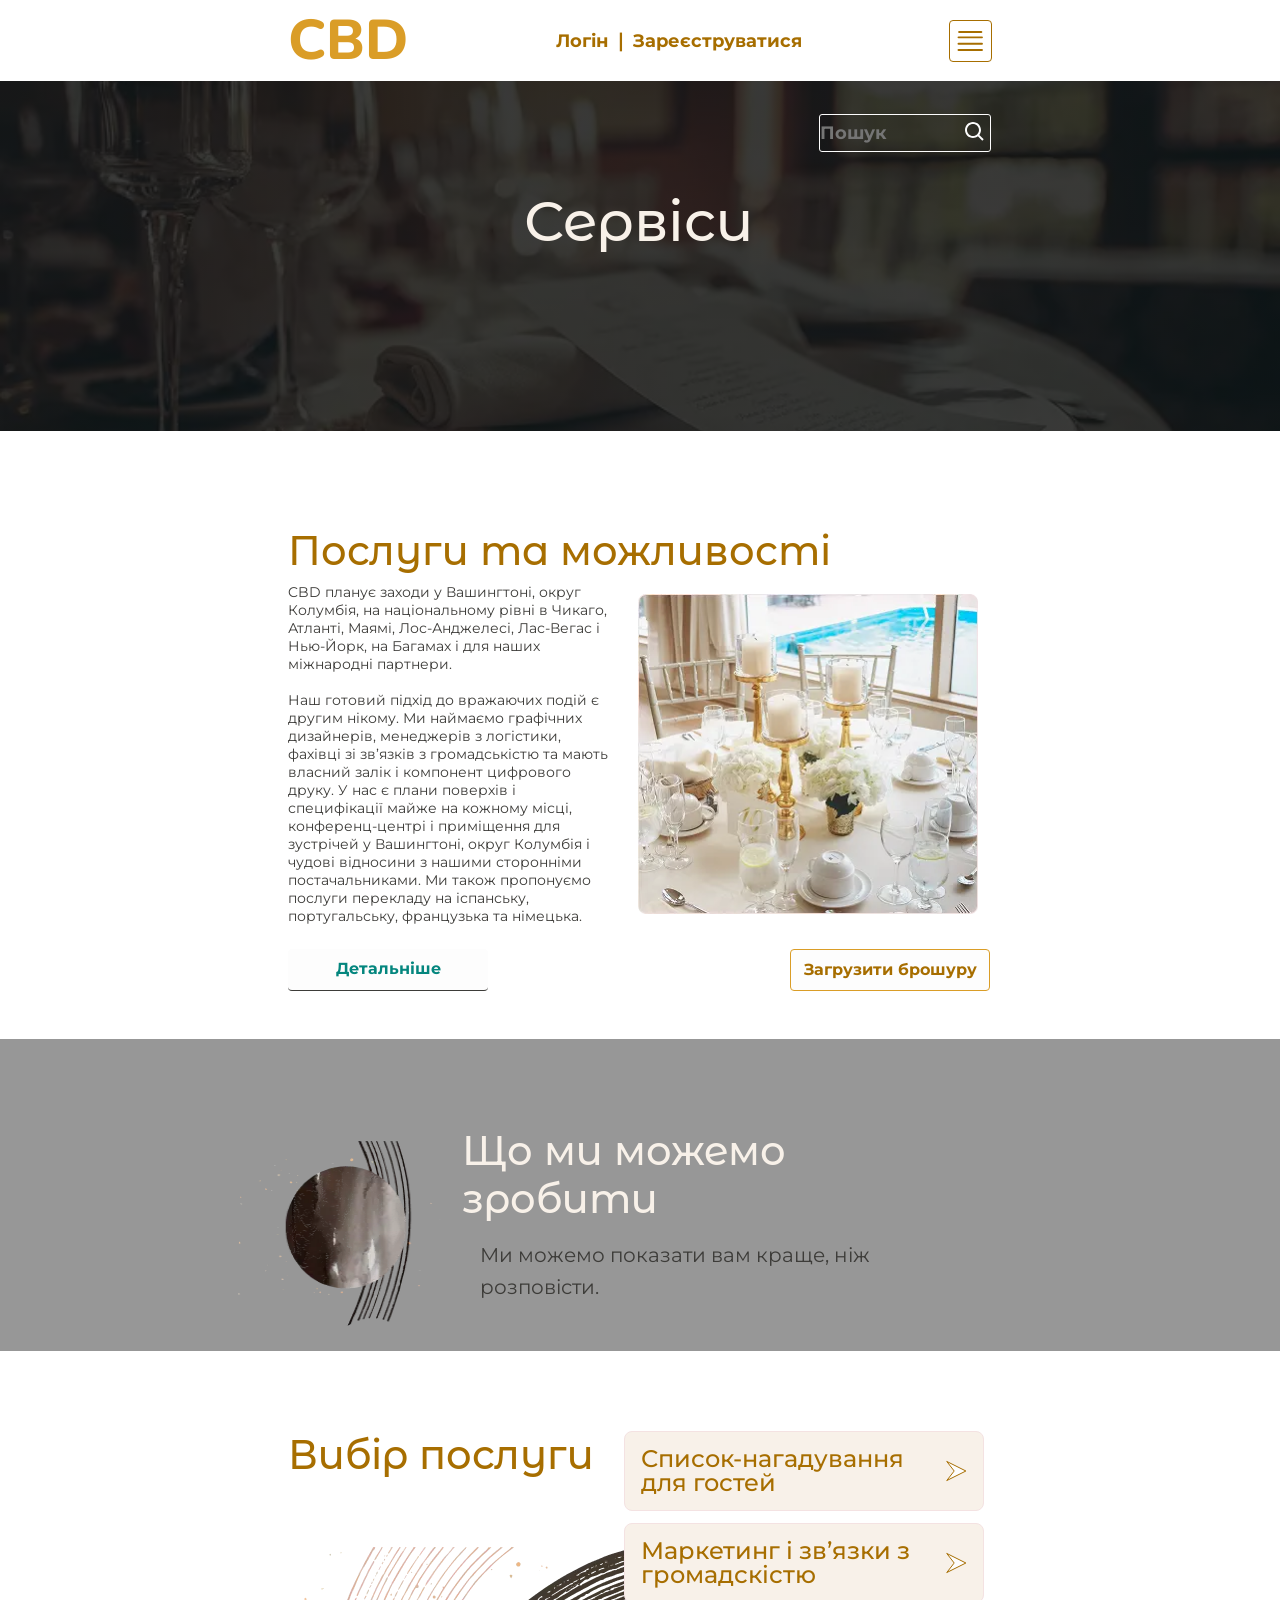
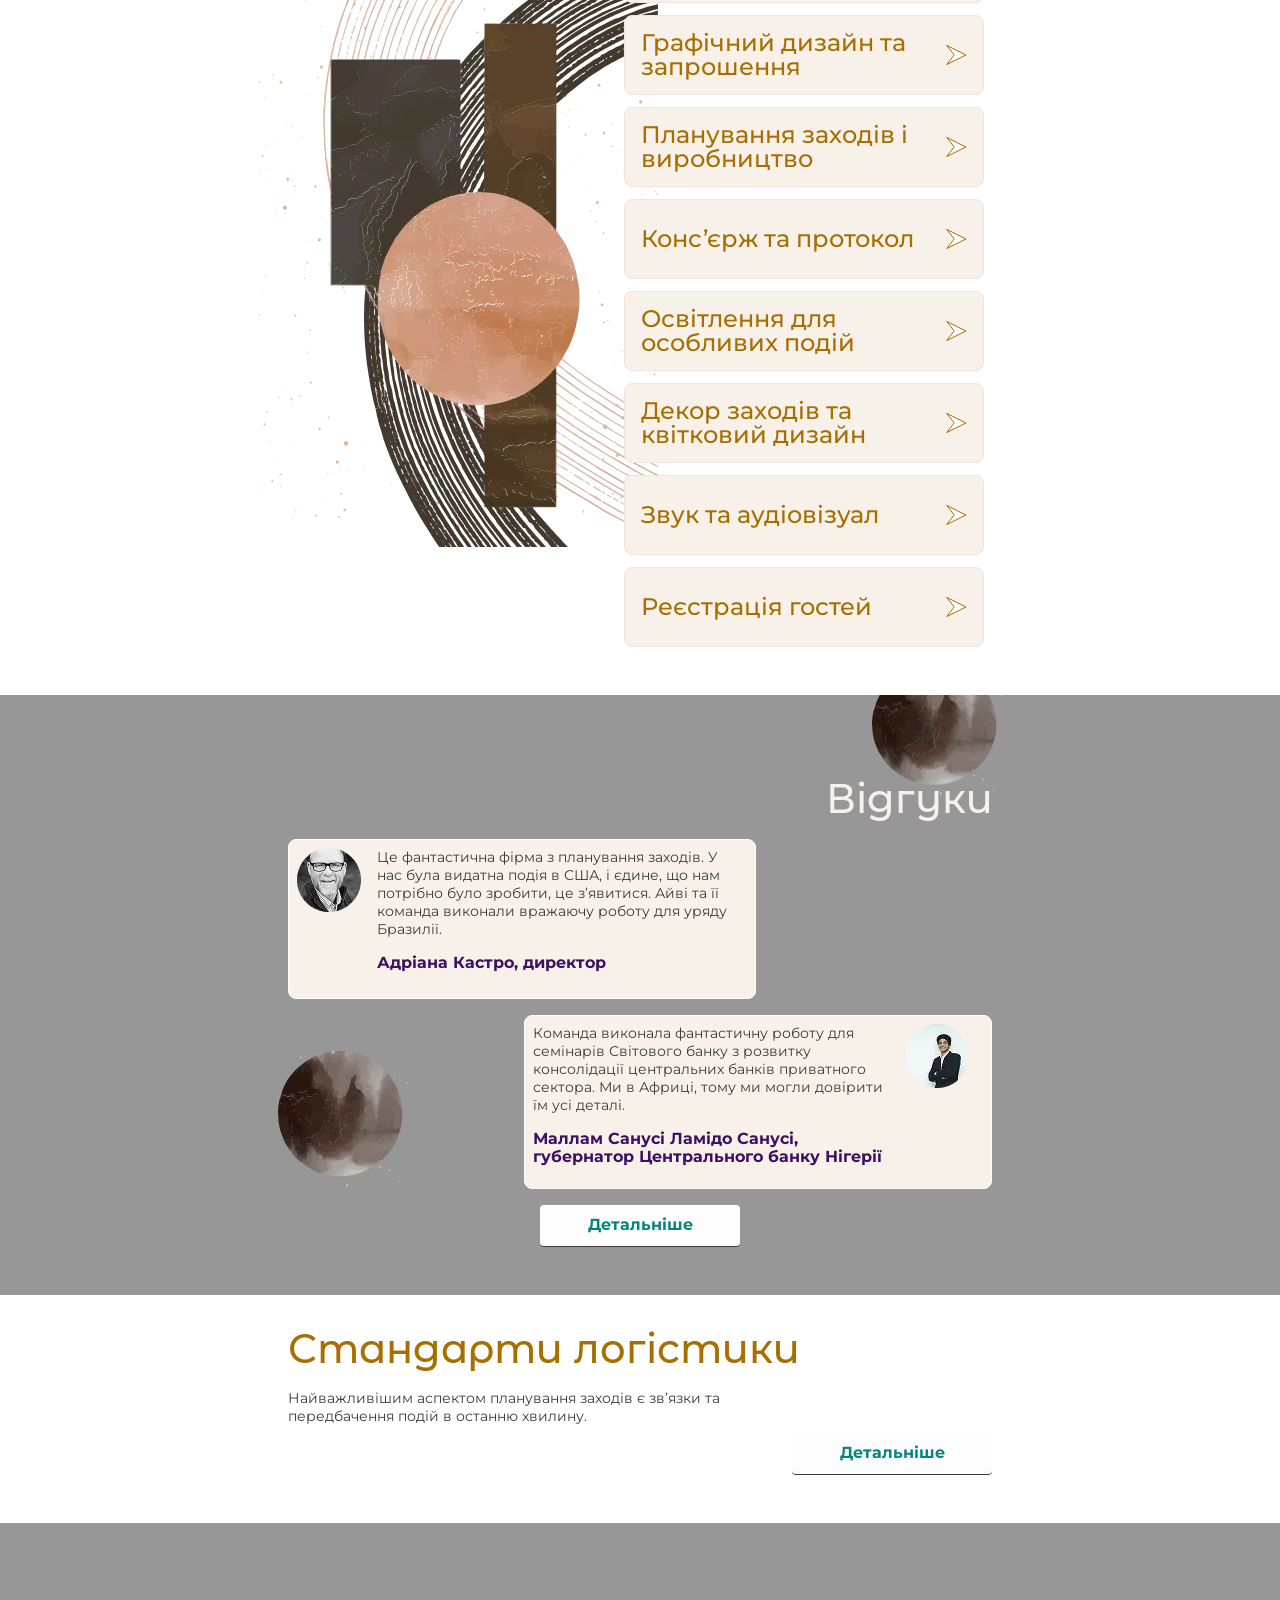
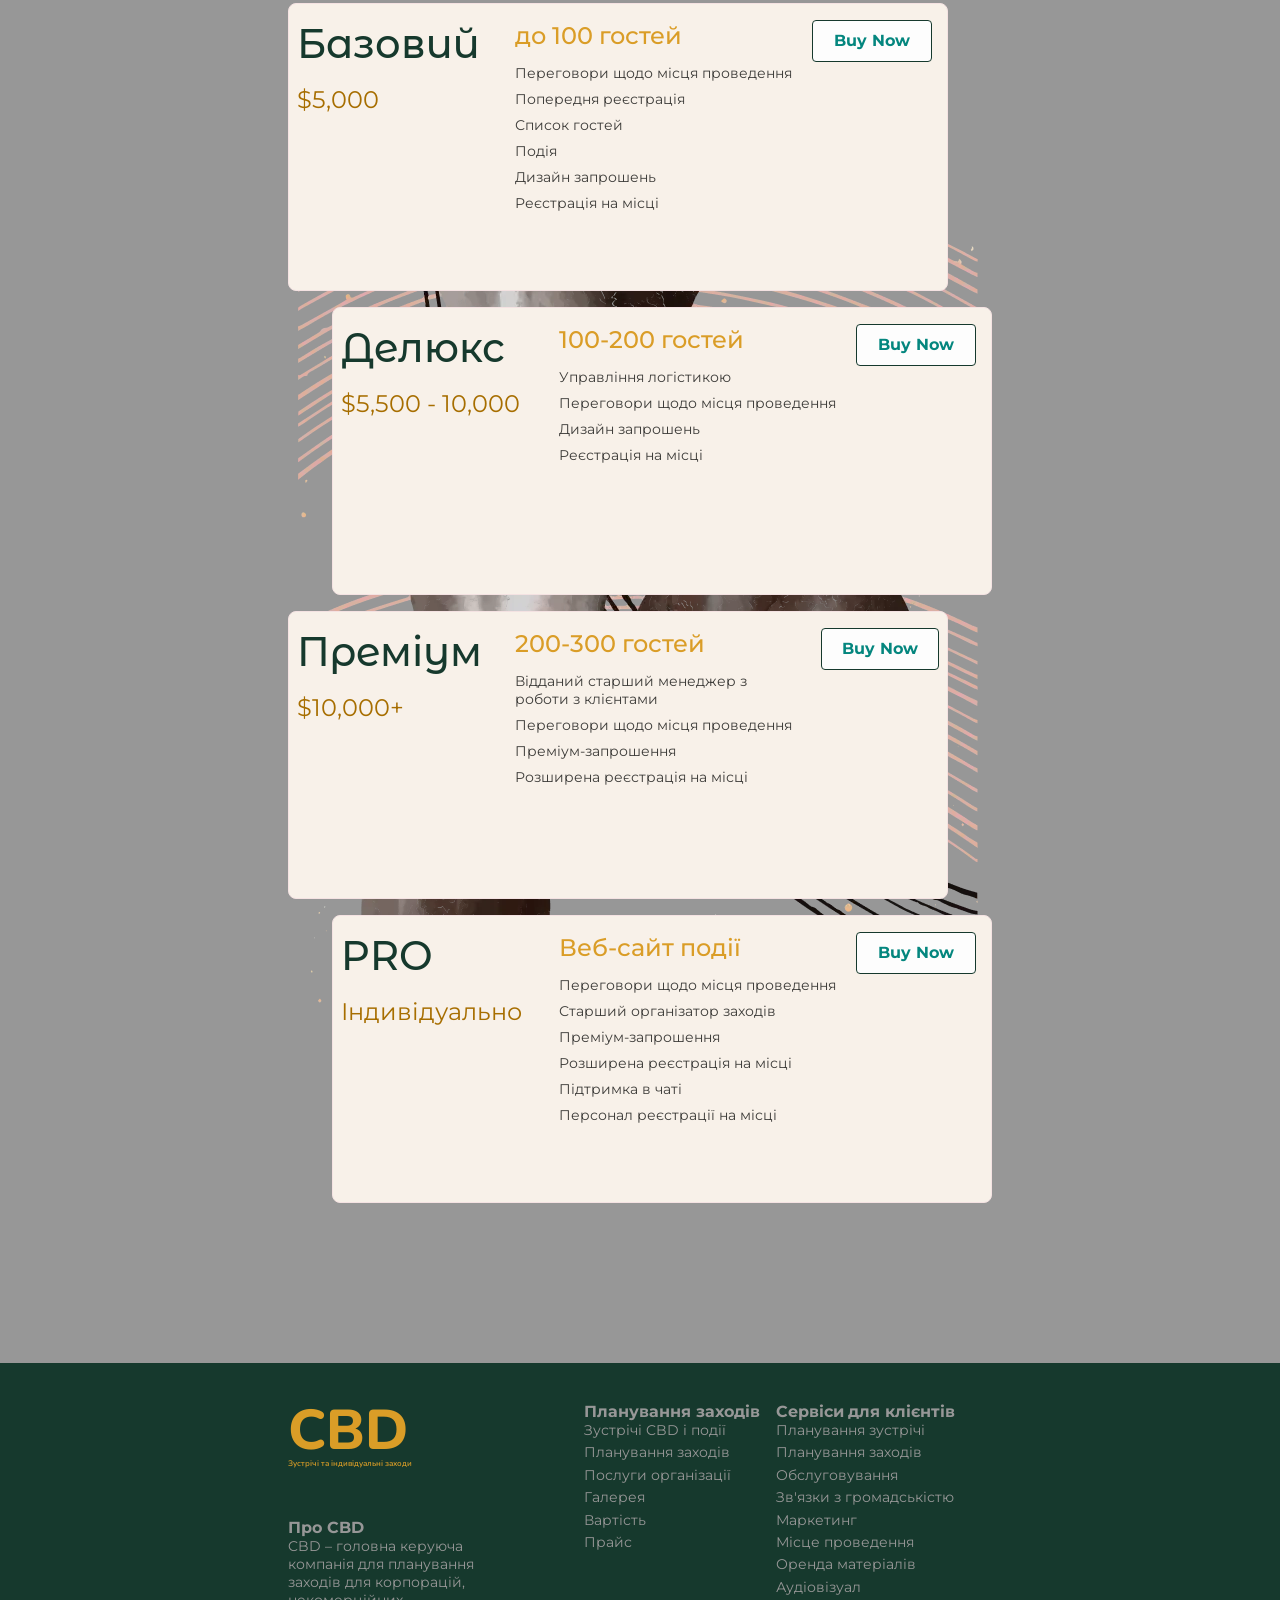
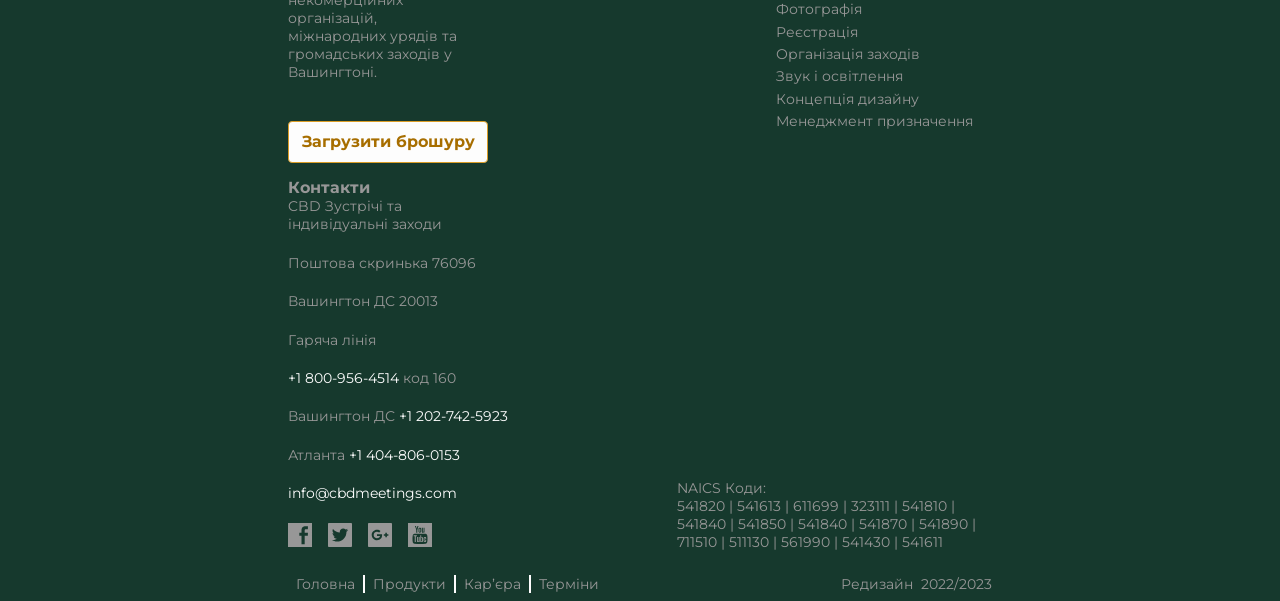
<file: services.html>
<!DOCTYPE html>
<html lang="uk">

<head>
    <meta charset="utf-8" />
    <meta content="width=device-width, initial-scale=1.0" name="viewport" />
    <meta
        content="Послуги CBD Meetings &amp; Events: планування корпоративних подій, логістика, дизайн, протокол, реєстрація гостей та супровід."
        name="description" />
    <title>Послуги з організації заходів — CBD Meetings &amp; Events</title>
    <link crossorigin="anonymous"
        href="https://cdnjs.cloudflare.com/ajax/libs/modern-normalize/3.0.1/modern-normalize.min.css"
        integrity="sha512-q6WgHqiHlKyOqslT/lgBgodhd03Wp4BEqKeW6nNtlOY4quzyG3VoQKFrieaCeSnuVseNKRGpGeDU3qPmabCANg=="
        referrerpolicy="no-referrer" rel="stylesheet" />
    <link href="https://fonts.googleapis.com" rel="preconnect" />
    <link crossorigin="" href="https://fonts.gstatic.com" rel="preconnect" />
    <link
        href="https://fonts.googleapis.com/css2?family=Montserrat+Alternates:wght@400;500;600;700;800&amp;family=Montserrat:wght@400;500;600;700;800&amp;family=Nunito:wght@400;500;600;700;800&amp;family=Roboto+Condensed:wght@400;500;600;700&amp;display=swap"
        rel="stylesheet" />
    <link href="./style/main.min.css" rel="stylesheet" />
    <meta content="index, follow" name="robots" />
</head>

<body>
    <header class="header">
        <div class="container">
            <div class="header__box">
                <a class="header__logo" href="./index.html">CBD</a>
                <div class="header__container">
                    <div class="header__wrapper">
                        <div class="header__group">
                            <ul class="header__list">
                                <li class="header__item">
                                    <svg aria-hidden="true" class="header__vec-icon" focusable="false">
                                        <use class="header__use" href="./img/symbol-defs.svg#icon-facebook"></use>
                                    </svg>
                                </li>
                                <li class="header__item">
                                    <svg aria-hidden="true" class="header__vec-icon" focusable="false">
                                        <use class="header__use" href="./img/symbol-defs.svg#icon-twitter"></use>
                                    </svg>
                                </li>
                                <li class="header__item">
                                    <svg aria-hidden="true" class="header__vec-icon" focusable="false">
                                        <use class="header__use" href="./img/symbol-defs.svg#icon-youtube"></use>
                                    </svg>
                                </li>
                            </ul>
                            <ul class="header__item-list">
                                <li class="header__tile">
                                    <p class="header__desc">202.742.5923 ext. 160</p>
                                </li>
                                <li class="header__tile">
                                    <p class="header__desc">info [at] cbdmeetings [dot] com</p>
                                </li>
                            </ul>
                        </div>
                        <p class="header__text-mobile">Логін / Зареєструватися</p>
                        <p class="header__text">Логін ❘ Зареєструватися</p>
                    </div>
                    <div class="header__block">
                        <nav>
                            <ul class="header__nav-list">
                                <li class="header__nav-item"><a class="header__link" href="./about.html">Про нас</a>
                                </li>
                                <li class="header__nav-item"><a class="header__link current"
                                        href="./services.html">Сервіси</a>
                                </li>
                                <li class="header__nav-item"><a class="header__link"
                                        href="./portfolio.html">Портфоліо</a></li>
                                <li class="header__nav-item"><a class="header__link" href="#response">Клієнти</a></li>
                                <li class="header__nav-item"><a class="header__link" href="#prices">Магазин</a></li>
                                <li class="header__nav-item"><a class="header__link" href="#footer">Контакти</a></li>
                                <li class="header__nav-item"><a class="header__link" href="#prices">Вартість</a></li>
                                <li class="header__nav-item"><a class="header__link" href="#events">Події</a></li>
                            </ul>
                        </nav>
                        <form action="#" class="header__form" method="get" role="search">
                            <input aria-label="Пошук по сайту" autocomplete="off" class="header__form-input"
                                id="search-input" name="query" placeholder="Пошук" required="" type="search" />
                            <a aria-label="Перейти до пошуку" href="./search.html">
                                <svg aria-hidden="true" class="header__form-icon" focusable="false">
                                    <use class="header__form-svg" href="./img/symbol-defs.svg#icon-search"></use>
                                </svg>
                            </a>
                        </form>
                    </div>
                </div>
                <button aria-controls="site-menu" aria-expanded="false" aria-label="Відкрити меню" class="header__btn"
                    data-menu-open="" type="button">
                    <svg aria-hidden="true" class="header__icon" focusable="false">
                        <use class="header__svg" href="./img/symbol-defs.svg#icon-menu"></use>
                    </svg>
                </button>
                <div aria-hidden="true" aria-label="Навігаційне меню" aria-modal="true" class="menu is-hidden"
                    data-menu="" id="site-menu" inert="" role="dialog">
                    <nav class="menu__nav">
                        <ul class="menu__nav-list">
                            <li class="menu__nav-item"><a class="menu__link" href="./about.html">Про нас</a></li>
                            <li class="menu__nav-item"><a class="menu__link" href="./services.html">Сервіси</a></li>
                            <li class="menu__nav-item"><a class="menu__link" href="./portfolio.html">Портфоліо</a></li>
                            <li class="menu__nav-item"><a class="menu__link" href="">Клієнти</a></li>
                            <li class="menu__nav-item"><a class="menu__link" href="">Магазин</a></li>
                            <li class="menu__nav-item"><a class="menu__link" href="">Контакти</a></li>
                            <li class="menu__nav-item"><a class="menu__link" href="">Вартість</a></li>
                            <li class="menu__nav-item"><a class="menu__link" href="">Події</a></li>
                        </ul>
                        <button aria-label="Закрити меню" class="menu__btn" data-menu-close="" type="button">
                            <svg aria-hidden="true" class="menu__icon" focusable="false">
                                <use href="./img/symbol-defs.svg#icon-cancel"></use>
                            </svg>
                        </button>
                    </nav>
                </div>
            </div>
        </div>
    </header>
    <main>
        <section class="servise">
            <div class="container servise__container">
                <form action="#" class="servise__form" method="get" role="search">
                    <input aria-label="Пошук по сайту" autocomplete="off" class="servise__form-input"
                        id="search-input-2" name="query" placeholder="Пошук" required="" type="search" />
                    <svg aria-hidden="true" class="servise__icon" focusable="false">
                        <use class="servise__svg" href="./img/symbol-defs.svg#icon-search"></use>
                    </svg>
                </form>
                <h1 class="servise__title">Сервіси</h1>
            </div>
        </section>
        <section class="opportunities">
            <div class="container opportunities__container">
                <div class="opportunities__block">
                    <h3 class="opportunities__title">Послуги та можливості</h3>
                    <div class="opportunities__line"></div>
                </div>
                <div class="opportunities__box">
                    <p class="opportunities__text-tablet">CBD планує заходи у Вашингтоні, округ Колумбія, на
                        національному рівні в Чикаго, Атланті, Маямі, Лос-Анджелесі,
                        Лас-Вегас і Нью-Йорк, на Багамах і для наших міжнародні партнери. <br /><br />Наш готовий підхід
                        до
                        вражаючих подій є другим
                        нікому. Ми наймаємо графічних дизайнерів, менеджерів з логістики, фахівці зі зв’язків з
                        громадськістю та мають власний
                        залік і компонент цифрового друку. У нас є плани поверхів і специфікації майже на кожному місці,
                        конференц-центрі і
                        приміщення для зустрічей у Вашингтоні, округ Колумбія і чудові відносини з нашими сторонніми
                        постачальниками. Ми також
                        пропонуємо послуги перекладу на іспанську, португальську, французька та німецька.</p>
                    <picture class="opportunities__picture">
                        <source media="(min-width: 1380px)" srcset="
                    ./img/deckstop/opportunities-deckstop@1x.webp 1x,
                    ./img/deckstop/opportunities-deckstop@2x.webp 2x
                " />
                        <source media="(min-width: 724px)" srcset="
                    ./img/tablet/opportunities-tablet@1x.webp 1x,
                    ./img/tablet/opportunities-tablet@2x.webp 2x
                " />
                        <source media="(max-width: 723px)" srcset="
                    ./img/mobile/opportunities-mobile@1x.webp 1x,
                    ./img/mobile/opportunities-mobile@2x.webp 2x
                " />
                        <img alt="card" class="opportunities__image" decoding="async" loading="eager"
                            src="./img/mobile/opportunities-mobile@1x.webp" />
                    </picture>
                </div>
                <p class="opportunities__text">
                    CBD планує заходи у Вашингтоні, <br /> округ Колумбія, на національному <br /> рівні в Чикаго,
                    Атланті,
                    Маямі,
                    Лос-Анджелесі,<br />
                    Лас-Вегас і Нью-Йорк, на Багамах і дл...
                </p>
                <ul class="opportunities__list">
                    <li class="opportunities__item">
                        <button class="opportunities__btn" type="button">
                            Детальніше
                        </button>
                    </li>
                    <li class="opportunities__item">
                        <button class="opportunities__button" type="button">
                            Загрузити брошуру
                        </button>
                    </li>
                </ul>
            </div>
        </section>
        <section class="do">
            <div class="container do__container">
                <div class="do__box">
                    <div class="do__line"></div>
                    <h3 class="do__title">
                        Що ми можемо зробити
                    </h3>
                </div>
                <p class="do__text">Ми можемо показати вам краще, ніж розповісти.</p>
                <picture class="do__picture">
                    <source media="(min-width: 1380px)" srcset="
                                        ./img/deckstop/do-deckstop@1x.webp 1x,
                                        ./img/deckstop/do-deckstop@2x.webp 2x
                                    " />
                    <source media="(min-width: 724px)" srcset="
                                        ./img/tablet/do-tablet@1x.webp 1x,
                                        ./img/tablet/do-tablet@2x.webp 2x
                                    " />
                    <source media="(max-width: 723px)" srcset="
                                        ./img/mobile/do-mobile@1x.webp 1x,
                                        ./img/mobile/do-mobile@2x.webp 2x
                                    " />
                    <img alt="card" class="do__image" decoding="async" loading="lazy"
                        src="./img/mobile/do-mobile@1x.webp" />
                </picture>
            </div>
        </section>
        <section class="cards">
            <div class="cards__container container">
                <div class="cards__box">
                    <h3 class="cards__title">Вибір послуги</h3>
                    <div class="cards__line"></div>
                    <picture class="cards__picture">
                        <source media="(min-width: 1380px)" srcset="
                                                                            ./img/deckstop/cards-deckstop@1x.webp 1x,
                                                                            ./img/deckstop/cards-deckstop@2x.webp 2x
                                                                        " />
                        <source media="(min-width: 724px)" srcset="
                                                                            ./img/tablet/cards-tablet@1x.webp 1x,
                                                                            ./img/tablet/cards-tablet@2x.webp 2x
                                                                        " />
                        <source media="(max-width: 723px)" srcset="
                                                                            ./img/mobile/cards-mobile@1x.webp 1x,
                                                                            ./img/mobile/cards-mobile@2x.webp 2x
                                                                        " />
                        <img alt="card" class="cards__image" decoding="async" loading="lazy"
                            src="./img/mobile/cards-mobile@1x.webp" />
                    </picture>
                </div>
                <ul class="cards__list">
                    <li class="cards__item">
                        <h5 class="cards__item-title">Список-нагадування для гостей</h5>
                        <p class="cards__item-text">
                            Можливості включають список гостей управління через наш онлайн фірмовий веб-сайт клієнта або
                            через
                            попередній захід CBD
                            система реєстрації, що забезпечує Ваші гості пораховані.
                        </p>
                        <svg aria-hidden="true" class="cards__item-icon" focusable="false">
                            <use href="./img/symbol-defs.svg#icon-arrow"></use>
                        </svg>
                    </li>
                    <li class="cards__item">
                        <h5 class="cards__item-title">Маркетинг і зв’язки з громадскістю</h5>
                        <p class="cards__item-text">
                            Усі аспекти маркетингу і зв'язки з громадськістю обробляються
                            Комунікаційне агентство. Ми пропонуємо рішення під ключ
                            до брендингу, реклами продукти та повідомлення.
                        </p>
                        <svg aria-hidden="true" class="cards__item-icon" focusable="false">
                            <use href="./img/symbol-defs.svg#icon-arrow"></use>
                        </svg>
                    </li>
                    <li class="cards__item">
                        <h5 class="cards__item-title">Графічний дизайн та запрошення</h5>
                        <p class="cards__item-text">
                            Ми розробляємо офіційні запрошення: високий друк, бавовна, льон та індивідуальні послуги,
                            такі як
                            каліграфія. Ми також продаємо листівки для запрошень своїми руками.
                        </p>
                        <svg aria-hidden="true" class="cards__item-icon" focusable="false">
                            <use href="./img/symbol-defs.svg#icon-arrow"></use>
                        </svg>
                    </li>
                    <li class="cards__item">
                        <h5 class="cards__item-title">Планування заходів і виробництво</h5>
                        <p class="cards__item-text">
                            Це серйозний процес. Наші навчені організатори заходів охоплюють кожну дрібницю. Можливості
                            включають: концепт-дизайн,
                            декор та переговори щодо місця проведення.
                        </p>
                        <svg aria-hidden="true" class="cards__item-icon" focusable="false">
                            <use href="./img/symbol-defs.svg#icon-arrow"></use>
                        </svg>
                    </li>
                    <li class="cards__item">
                        <h5 class="cards__item-title">Конс’єрж та протокол</h5>
                        <p class="cards__item-text">
                            CBD організовує заходи в деяких із найбезпечніших місць у Вашингтоні, округ Колумбія. Ми є
                            експертами в отриманні
                            дозволів на проведення заходів, допусків безпеки, протокол прибуття гостей і стандарти
                            переговорів.
                        </p>
                        <svg aria-hidden="true" class="cards__item-icon" focusable="false">
                            <use href="./img/symbol-defs.svg#icon-arrow"></use>
                        </svg>
                    </li>
                    <li class="cards__item">
                        <h5 class="cards__item-title">Освітлення для особливих подій</h5>
                        <p class="cards__item-text">
                            Можливості освітлення спеціальних заходів включають верхнє освітлення, індивідуальне
                            освітлення,
                            освітлені меблі для
                            заходів, освітлення для зйомок та інше спеціальне освітлення.
                        </p>
                        <svg aria-hidden="true" class="cards__item-icon" focusable="false">
                            <use href="./img/symbol-defs.svg#icon-arrow"></use>
                        </svg>
                    </li>
                    <li class="cards__item">
                        <h5 class="cards__item-title">Декор заходів та квітковий дизайн</h5>
                        <p class="cards__item-text">
                            Квітковий дизайн, виготовлення бутафорії, освітлення, спеціальна постільна білизна і багато
                            іншого
                            делікатно відібрано
                            співробітниками нашої команди дизайнерів.
                        </p>
                        <svg aria-hidden="true" class="cards__item-icon" focusable="false">
                            <use href="./img/symbol-defs.svg#icon-arrow"></use>
                        </svg>
                    </li>
                    <li class="cards__item">
                        <h5 class="cards__item-title">Звук та аудіовізуал</h5>
                        <p class="cards__item-text">
                            Звукові та аудіовізуальні вимоги до знятих концертів і виступів спікерів, малих і великих
                            зустрічей.
                            Ми підтримуємо:
                            презентації PowerPoint, вебінари, Skype, цифрові та соціальні медіа.
                        </p>
                        <svg aria-hidden="true" class="cards__item-icon" focusable="false">
                            <use href="./img/symbol-defs.svg#icon-arrow"></use>
                        </svg>
                    </li>
                    <li class="cards__item">
                        <h5 class="cards__item-title">Реєстрація гостей</h5>
                        <p class="cards__item-text">
                            Перше враження може викликати ажіотаж або зіпсувати настрій гостю. Процес реєстрації CBD
                            було
                            ретельно розроблено
                            щоб забезпечити легкий процес реєстрації.
                        </p>
                        <svg aria-hidden="true" class="cards__item-icon" focusable="false">
                            <use href="./img/symbol-defs.svg#icon-arrow"></use>
                        </svg>
                    </li>
                </ul>
            </div>
        </section>
        <section class="response" id="response">
            <div class="container response__container">
                <h3 class="response__title">Відгуки</h3>
                <ul class="response__list">
                    <li class="response__item">
                        <picture class="response__image">
                            <source media="(min-width: 1380px)" srcset="
                                        ./img/deckstop/grandfather-deckstop@1x.webp 1x,
                                        ./img/deckstop/grandfather-deckstop@2x.webp 2x
                                    " />
                            <source media="(min-width: 724px)" srcset="
                                        ./img/tablet/grandfather-tablet@1x.webp 1x,
                                        ./img/tablet/grandfather-tablet@2x.webp 2x
                                    " />
                            <source media="(max-width: 723px)" srcset="
                                        ./img/mobile/grandfather-mobile@1x.webp 1x,
                                        ./img/mobile/grandfather-mobile@2x.webp 2x
                                    " />
                            <img alt="Грегорі" class="response__image" decoding="async" loading="lazy"
                                src="./img/mobile/grandfather-mobile@1x.webp" />
                        </picture>
                        <div class="response__content">
                            <p class="response__text">
                                Це фантастична фірма з планування заходів. У нас була видатна подія в <br
                                    class="response__br" /> США, і єдине, що
                                нам потрібно було зробити, це
                                з’явитися. Айві та її <br class="response__br" /> команда виконали вражаючу роботу для
                                уряду Бразилії.
                            </p>
                            <p class="response__author">
                                Адріана Кастро, директор
                            </p>
                        </div>
                    </li>
                    <li class="response__item">
                        <div class="response__content">
                            <p class="response__text">
                                Команда виконала фантастичну <br class="response__br" /> роботу для семінарів Світового
                                банку з розвитку
                                консолідації центральних банків приватного
                                сектора. Ми в Африці, тому ми могли довірити їм усі деталі.
                            </p>
                            <p class="response__author">
                                Маллам Санусі Ламідо Санусі, губернатор Центрального <br class="response__br" /> банку
                                Нігерії
                            </p>
                        </div>
                        <picture class="response__image">
                            <source media="(min-width: 1380px)" srcset="
                                        ./img/deckstop/man-deckstop@1x.webp 1x,
                                        ./img/deckstop/man-deckstop@2x.webp 2x
                                    " />
                            <source media="(min-width: 724px)" srcset="
                                        ./img/tablet/man-tablet@1x.webp 1x,
                                        ./img/tablet/man-tablet@2x.webp 2x
                                    " />
                            <source media="(max-width: 723px)" srcset="
                                        ./img/mobile/man-mobile@1x.webp 1x,
                                        ./img/mobile/man-mobile@2x.webp 2x
                                    " />
                            <img alt="Грегорі" class="response__image" decoding="async" loading="lazy"
                                src="./img/mobile/man-mobile@1x.webp" />
                        </picture>
                    </li>
                </ul>
                <button class="response__button" type="button">
                    Детальніше
                </button>
                <picture class="response__picture">
                    <source media="(min-width: 1380px)" srcset="
                                                    ./img/deckstop/line-deckstop@1x.webp 1x,
                                                    ./img/deckstop/line-deckstop@2x.webp 2x
                                                " />
                    <source media="(min-width: 724px)" srcset="
                                                    ./img/tablet/man-tablet@1x.webp 1x,
                                                    ./img/tablet/man-tablet@2x.webp 2x
                                                " />
                    <source media="(max-width: 723px)" srcset="
                                                    ./img/mobile/line-mobile@1x.webp 1x,
                                                    ./img/mobile/line-mobile@2x.webp 2x
                                                " />
                    <img alt="Грегорі" class="response__picture" decoding="async" loading="lazy"
                        src="./img/deckstop/line-deckstop@1x.webp" />
                </picture>
                <picture class="response__img">
                    <source media="(min-width: 1380px)" srcset="
                                                                ./img/deckstop/response-deckstop@1x.webp 1x,
                                                                ./img/deckstop/response-deckstop@2x.webp 2x
                                                            " />
                    <source media="(min-width: 724px)" srcset="
                                                                ./img/tablet/response-tablet@1x.webp 1x,
                                                                ./img/tablet/response-tablet@2x.webp 2x
                                                            " />
                    <source media="(max-width: 723px)" srcset="
                                                                ./img/mobile/response-mobile@1x.webp 1x,
                                                                ./img/mobile/response-mobile@2x.webp 2x
                                                            " />
                    <img alt="Грегорі" class="response__img" decoding="async" loading="lazy"
                        src="./img/tablet/response-tablet@1x.webp" />
                </picture>
                <picture class="response__photo">
                    <source media="(min-width: 1380px)" srcset="
                                                                            ./img/deckstop/moon-deckstop@1x.webp 1x,
                                                                            ./img/deckstop/moon-deckstop@2x.webp 2x
                                                                        " />
                    <source media="(min-width: 724px)" srcset="
                                                                            ./img/tablet/moon-tablet@1x.webp 1x,
                                                                            ./img/tablet/moon-tablet@2x.webp 2x
                                                                        " />
                    <source media="(max-width: 723px)" srcset="
                                                                            ./img/mobile/moon-mobile@1x.webp 1x,
                                                                            ./img/mobile/moon-mobile@2x.webp 2x
                                                                        " />
                    <img alt="Грегорі" class="response__photo" decoding="async" loading="lazy"
                        src="./img/tablet/moon-tablet@1x.webp" />
                </picture>
            </div>
        </section>
        <section class="logistics">
            <div class="container">
                <div class="logistics__box">
                    <div class="logistics__line"></div>
                    <h3 class="logistics__title">Стандарти логістики</h3>
                </div>
                <p class="logistics__text">Найважливішим аспектом планування заходів є зв’язки та передбачення подій в
                    останню хвилину.</p>
                <button class="logistics__btn" type="button">Детальніше</button>
            </div>
        </section>
        <section class="prices" id="prices">
            <div class="prices__container container">
                <ul class="prices__list">
                    <li class="prices__item">
                        <div class="prices__header">
                            <h4 class="prices__title">Базовий</h4>
                            <p class="prices__price">$5,000</p>
                        </div>
                        <div class="prices__content">
                            <h5 class="prices__subtitle">до 100 гостей</h5>
                            <ul class="prices__features">
                                <li class="prices__feature">
                                    <p class="prices__feature-text">Переговори щодо місця проведення</p>
                                </li>
                                <li class="prices__feature">
                                    <p class="prices__feature-text">Попередня реєстрація</p>
                                </li>
                                <li class="prices__feature">
                                    <p class="prices__feature-text">Список гостей</p>
                                </li>
                                <li class="prices__feature">
                                    <p class="prices__feature-text">Подія</p>
                                </li>
                                <li class="prices__feature">
                                    <p class="prices__feature-text">Дизайн запрошень</p>
                                </li>
                                <li class="prices__feature">
                                    <p class="prices__feature-text">Реєстрація на місці</p>
                                </li>
                            </ul>
                        </div>
                        <button class="prices__button" type="button">Детальніше</button>
                        <button class="prices__button-buy" type="button">Buy Now</button>
                    </li>
                    <li class="prices__item">
                        <div class="prices__header">
                            <h4 class="prices__title">Делюкс</h4>
                            <p class="prices__price">$5,500 - 10,000</p>
                        </div>
                        <div class="prices__content">
                            <h5 class="prices__subtitle">100-200 гостей</h5>
                            <ul class="prices__features">
                                <li class="prices__feature">
                                    <p class="prices__feature-text">Управління логістикою</p>
                                </li>
                                <li class="prices__feature">
                                    <p class="prices__feature-text">Переговори щодо місця проведення</p>
                                </li>
                                <li class="prices__feature">
                                    <p class="prices__feature-text">Дизайн запрошень</p>
                                </li>
                                <li class="prices__feature">
                                    <p class="prices__feature-text">Реєстрація на місці</p>
                                </li>
                            </ul>
                        </div>
                        <button class="prices__button" type="button">Детальніше</button>
                        <button class="prices__button-buy" type="button">Buy Now</button>
                    </li>
                    <li class="prices__item">
                        <div class="prices__header">
                            <h4 class="prices__title">Преміум</h4>
                            <p class="prices__price">$10,000+</p>
                        </div>
                        <div class="prices__content">
                            <h5 class="prices__subtitle">200-300 гостей</h5>
                            <ul class="prices__features">
                                <li class="prices__feature">
                                    <p class="prices__feature-text">Відданий старший менеджер з роботи з клієнтами</p>
                                </li>
                                <li class="prices__feature">
                                    <p class="prices__feature-text">Переговори щодо місця проведення</p>
                                </li>
                                <li class="prices__feature">
                                    <p class="prices__feature-text">Преміум-запрошення</p>
                                </li>
                                <li class="prices__feature">
                                    <p class="prices__feature-text">Розширена реєстрація на місці</p>
                                </li>
                            </ul>
                        </div>
                        <button class="prices__button" type="button">Детальніше</button>
                        <button class="prices__button-buy" type="button">Buy Now</button>
                    </li>
                    <li class="prices__item">
                        <div class="prices__header">
                            <h4 class="prices__title">PRO</h4>
                            <p class="prices__price">Індивідуально</p>
                        </div>
                        <div class="prices__content">
                            <h5 class="prices__subtitle">Веб-сайт події</h5>
                            <ul class="prices__features">
                                <li class="prices__feature">
                                    <p class="prices__feature-text">Переговори щодо місця проведення</p>
                                </li>
                                <li class="prices__feature">
                                    <p class="prices__feature-text">Старший організатор заходів</p>
                                </li>
                                <li class="prices__feature">
                                    <p class="prices__feature-text">Преміум-запрошення</p>
                                </li>
                                <li class="prices__feature">
                                    <p class="prices__feature-text prices__text-tablet">Розширена реєстрація на місці
                                    </p>
                                    <p class="prices__feature-text prices__text-deckstop">Розширена реєстрація</p>
                                </li>
                                <li class="prices__feature">
                                    <p class="prices__feature-text">Підтримка в чаті</p>
                                </li>
                                <li class="prices__feature">
                                    <p class="prices__feature-text">Персонал реєстрації на місці</p>
                                </li>
                            </ul>
                        </div>
                        <button class="prices__button" type="button">Детальніше</button>
                        <button class="prices__button-buy" type="button">Buy Now</button>
                    </li>
                </ul>
                <picture class="prices__image">
                    <source media="(min-width: 1380px)" srcset="
                                                    ./img/deckstop/price-deckstop@1x.webp 1x,
                                                    ./img/deckstop/price-deckstop@2x.webp 2x
                                                " />
                    <source media="(min-width: 724px)" srcset="
                                                    ./img/tablet/price-tablet@1x.webp 1x,
                                                    ./img/tablet/price-tablet@2x.webp 2x
                                                " />
                    <source media="(max-width: 723px)" srcset="
                                                    ./img/mobile/price-mobile@1x.webp 1x,
                                                    ./img/mobile/price-mobile@2x.webp 2x
                                                " />
                    <img alt="Грегорі" class="prices__image" decoding="async" loading="lazy"
                        src="./img/mobile/price-mobile@1x.webp" />
                </picture>
            </div>
        </section>
    </main>
    <footer class="footer" id="footer">
        <div class="container footer__container">
            <div>
                <h3 class="footer__title">CBD</h3>
                <button class="footer__btn" type="button">Загрузити брошуру</button>
                <div class="footer__wrapper">
                    <div class="footer__box">
                        <h3 class="footer__title footer__tablet">CBD <span class="footer__subtext"> Зустрічі та
                                індивідуальні заходи</span></h3>
                        <div class="footer__about">
                            <h4 class="footer__subtitle">Про CBD</h4>
                            <p class="footer__text">CBD – головна керуюча компанія для планування заходів для
                                корпорацій, некомерційних організацій,
                                міжнародних урядів та
                                громадських заходів у Вашингтоні.</p>
                            <button class="footer__btn-tablet" type="button">Загрузити брошуру</button>
                        </div>
                    </div>
                    <div class="footer__planing">
                        <h4 class="footer__subtitle">Планування заходів</h4>
                        <ul class="footer__list">
                            <li>
                                <a class="footer__text" href="#">Зустрічі CBD і події</a>
                            </li>
                            <li>
                                <a class="footer__text" href="#">Планування заходів </a>
                            </li>
                            <li>
                                <a class="footer__text" href="#">Послуги організації </a>
                            </li>
                            <li>
                                <a class="footer__text" href="#">Галерея</a>
                            </li>
                            <li>
                                <a class="footer__text" href="#">Вартість
                                </a>
                            </li>
                            <li>
                                <a class="footer__text" href="#">Прайс</a>
                            </li>
                        </ul>
                    </div>
                    <div class="footer__contacts">
                        <h4 class="footer__subtitle">Контакти</h4>
                        <ul class="footer__item-list">
                            <li>
                                <a class="footer__text" href="#">CBD Зустрічі та <br /> індивідуальні заходи</a>
                            </li>
                            <li>
                                <a class="footer__text" href="#">Поштова скринька <br /> 76096
                                </a>
                            </li>
                            <li>
                                <a class="footer__text" href="#">Вашингтон ДС <br /> 20013
                                </a>
                            </li>
                            <li>
                                <a class="footer__text" href="#">Гаряча лінія</a>
                            </li>
                            <li>
                                <a class="footer__text" href="#"><span class="footer__span">+1 800-956-4514</span> код
                                    160</a>
                            </li>
                            <li>
                                <a class="footer__text" href="#">
                                    Вашингтон ДС <br />
                                    <span class="footer__span">+1 202-742-5923</span>
                                </a>
                            </li>
                            <li>
                                <a class="footer__text" href="#">
                                    Атланта <br />
                                    <span class="footer__span">+1 404-806-0153</span> </a>
                            </li>
                            <li>
                                <a class="footer__text" href="#"><span
                                        class="footer__span">info@cbdmeetings.com</span></a>
                            </li>
                            <li>
                                <ul class="footer__svg-list">
                                    <li class="footer__svg-item">
                                        <svg aria-hidden="true" class="footer__svg" focusable="false">
                                            <use class="footer__use" href="./img/symbol-defs.svg#icon-facebook"></use>
                                        </svg>
                                    </li>
                                    <li class="footer__svg-item">
                                        <svg aria-hidden="true" class="footer__svg" focusable="false">
                                            <use class="footer__use" href="./img/symbol-defs.svg#icon-twitter"></use>
                                        </svg>
                                    </li>
                                    <li class="footer__svg-item">
                                        <svg aria-hidden="true" class="footer__svg" focusable="false">
                                            <use class="footer__use" href="./img/symbol-defs.svg#icon-gogle"></use>
                                        </svg>
                                    </li>
                                    <li class="footer__svg-item">
                                        <svg aria-hidden="true" class="footer__svg" focusable="false">
                                            <use class="footer__use" href="./img/symbol-defs.svg#icon-youtube"></use>
                                        </svg>
                                    </li>
                                </ul>
                            </li>
                        </ul>
                    </div>
                    <div class="footer__services">
                        <h4 class="footer__subtitle">Сервіси <span class="footer__clients">для клієнтів</span></h4>
                        <ul class="footer__list">
                            <li><a class="footer__text" href="">Планування зустрічі</a></li>
                            <li><a class="footer__text" href="">Планування заходів</a></li>
                            <li><a class="footer__text" href="">Обслуговування</a></li>
                            <li><a class="footer__text" href="">Зв'язки з <br class="footer__br" /> громадськістю</a>
                            </li>
                            <li><a class="footer__text" href="">Маркетинг</a></li>
                            <li><a class="footer__text" href="">Місце проведення</a></li>
                            <li><a class="footer__text" href="">Оренда матеріалів</a></li>
                            <li><a class="footer__text" href="">Аудіовізуал</a></li>
                            <li><a class="footer__text" href="">Фотографія</a></li>
                            <li><a class="footer__text" href="">Реєстрація</a></li>
                            <li><a class="footer__text" href="">Організація заходів</a></li>
                            <li><a class="footer__text" href="">Звук і освітлення</a></li>
                            <li><a class="footer__text" href="">Концепція дизайну</a></li>
                            <li><a class="footer__text" href="">Менеджмент <br class="footer__br" /> призначення</a>
                            </li>
                        </ul>
                    </div>
                    <div class="footer__contacts-tablet">
                        <div class="footer__contacts-deckstop">
                            <h4 class="footer__subtitle">Контакти</h4>
                            <ul class="footer__item-list">
                                <li>
                                    <a class="footer__text" href="#">CBD Зустрічі та <br /> індивідуальні заходи</a>
                                </li>
                                <li>
                                    <a class="footer__text" href="#">Поштова скринька <br class="footer__br" /> 76096
                                    </a>
                                </li>
                                <li>
                                    <a class="footer__text" href="#">Вашингтон ДС <br class="footer__br" /> 20013
                                    </a>
                                </li>
                                <li>
                                    <a class="footer__text" href="#">Гаряча лінія</a>
                                </li>
                                <li>
                                    <a class="footer__text" href="#"><span class="footer__span">+1 800-956-4514</span>
                                        код 160</a>
                                </li>
                                <li>
                                    <a class="footer__text" href="#">
                                        Вашингтон ДС <br class="footer__br" />
                                        <span class="footer__span">+1 202-742-5923</span>
                                    </a>
                                </li>
                                <li>
                                    <a class="footer__text" href="#">
                                        Атланта <br class="footer__br" />
                                        <span class="footer__span">+1 404-806-0153</span> </a>
                                </li>
                                <li>
                                    <a class="footer__text" href="#"><span
                                            class="footer__span">info@cbdmeetings.com</span></a>
                                </li>
                                <li>
                                    <ul class="footer__svg-list">
                                        <li class="footer__svg-item">
                                            <svg aria-hidden="true" class="footer__svg" focusable="false">
                                                <use class="footer__use" href="./img/symbol-defs.svg#icon-facebook">
                                                </use>
                                            </svg>
                                        </li>
                                        <li class="footer__svg-item">
                                            <svg aria-hidden="true" class="footer__svg" focusable="false">
                                                <use class="footer__use" href="./img/symbol-defs.svg#icon-twitter">
                                                </use>
                                            </svg>
                                        </li>
                                        <li class="footer__svg-item">
                                            <svg aria-hidden="true" class="footer__svg" focusable="false">
                                                <use class="footer__use" href="./img/symbol-defs.svg#icon-gogle"></use>
                                            </svg>
                                        </li>
                                        <li class="footer__svg-item">
                                            <svg aria-hidden="true" class="footer__svg" focusable="false">
                                                <use class="footer__use" href="./img/symbol-defs.svg#icon-youtube">
                                                </use>
                                            </svg>
                                        </li>
                                    </ul>
                                </li>
                            </ul>
                        </div>
                        <p class="footer__text footer__text-tablet">
                            NAICS Коди: <br />
                            541820 | 541613 | 611699 | 323111 | 541810 | 541840 | 541850 | 541840 | 541870 | 541890 |
                            711510 | 511130 | 561990 |
                            541430 | 541611
                        </p>
                    </div>
                </div>
                <p class="footer__text footer__code">
                    NAICS Коди: <br />
                    541820 | 541613 | 611699 | 323111 | 541810 | 541840 | 541850 | 541840 | 541870 | 541890 | 711510 |
                    511130 | 561990 |
                    541430 | 541611
                </p>
            </div>
            <div class="footer__block">
                <ul class="footer__elements-list">
                    <li class="footer__elements footer__line"><a class="footer__text" href="">Головна</a></li>
                    <li class="footer__elements"><a class="footer__text" href="">Продукти</a></li>
                    <li class="footer__elements"><a class="footer__text" href="">Кар’єра</a></li>
                    <li class="footer__elements"><a class="footer__text" href="">Терміни</a></li>
                </ul>
                <div class="footer__content">
                    <p class="footer__text">Редизайн</p>
                    <p class="footer__text">2022/2023</p>
                </div>
            </div>
        </div>
    </footer>
    <script src="./js/menu.js" type="module"></script>
</body>

</html>
</file>
<file: style/main.min.css>
html{scroll-behavior:smooth}h1,h2,h3,h4,h5,p{margin:0}ul{margin:0;padding:0;list-style:none}a{text-decoration:none}img{width:100%;max-width:100%;display:block;height:auto}.container{max-width:1380px;margin:0 auto;padding-left:10px;padding-right:10px}@media screen and (min-width: 363px){.container{width:363px}}@media screen and (min-width: 724px){.container{width:724px}}@media screen and (min-width: 1380px){.container{width:1380px}}.header{padding-top:10px;padding-bottom:10px}@media screen and (min-width: 724px){.header{padding-top:9px;padding-bottom:8px}}@media screen and (min-width: 1380px){.header{padding-top:14px;padding-bottom:40px;background-color:#3d3c39;position:absolute;width:100%;z-index:3;background-color:rgba(0,0,0,0)}}.header__box{display:flex;justify-content:space-between;align-items:center;position:relative}.header__logo{flex-shrink:0;color:#da9d27;font-family:Nunito;font-size:40px;font-style:normal;font-weight:800;line-height:48px;animation-name:move-logo;animation-duration:1.5s}@media screen and (min-width: 724px){.header__logo{font-size:56px;line-height:64px}}@media screen and (min-width: 1380px){.header__container{display:flex;flex-direction:column}}.header__wrapper{display:flex;align-items:center;gap:16px}@media screen and (min-width: 724px){.header__wrapper{gap:32px}}@media screen and (min-width: 1380px){.header__wrapper{gap:131px;margin-bottom:37px}}.header__group{display:none}@media screen and (min-width: 1380px){.header__group{display:flex;gap:128px}}.header__list{display:flex;gap:8px}.header__vec-icon{width:24px;height:24px}.header__use{fill:#fdfdfd}.header__item-list{display:flex;gap:128px}.header__desc{color:#a76e00;font-family:Montserrat;font-size:16px;font-style:normal;font-weight:400;line-height:18px}.header__text-mobile{color:#a76e00;font-family:Montserrat;font-size:14px;font-style:normal;font-weight:700;line-height:18px;display:block}.header__text-mobile:hover,.header__text-mobile:focus{color:#fdfdfd;transition-property:color;transition-duration:250ms;transition-timing-function:cubic-bezier(0.4, 0, 0.2, 1)}@media screen and (min-width: 724px){.header__text-mobile{display:none}}.header__text{display:none}.header__text:hover,.header__text:focus{color:#fdfdfd;transition-property:color;transition-duration:250ms;transition-timing-function:cubic-bezier(0.4, 0, 0.2, 1)}@media screen and (min-width: 724px){.header__text{color:#a76e00;font-family:Montserrat;font-size:18px;font-style:normal;font-weight:700;line-height:22px;display:block}}@media screen and (min-width: 1380px){.header__text{margin-top:18px}}.header__block{display:none}@media screen and (min-width: 1380px){.header__block{display:flex;gap:32px;justify-content:baseline;padding-top:17px;border-top:2px solid #979797}}.header__nav-list{display:flex;gap:40px}.header__link{color:#a76e00;font-family:Montserrat;font-size:18px;font-style:normal;font-weight:700;line-height:22px}.header__link.current::after{animation:underline-slide 250ms cubic-bezier(0.4, 0, 0.2, 1) forwards}.header__link:hover,.header__link:focus{color:#fdfdfd;transition-property:color;transition-duration:250ms;transition-timing-function:cubic-bezier(0.4, 0, 0.2, 1)}.header__form-input{color:#979797;font-family:Montserrat;font-size:18px;font-style:normal;font-weight:700;line-height:22px;align-items:center;border-radius:4px;outline:1px solid #979797;border:none;width:174px;height:40px;padding:8px 40px 8px 8px;background-color:rgba(0,0,0,0)}.header__form-icon{display:none}@media screen and (min-width: 724px){.header__form-icon{display:block;width:24px;height:24px;position:absolute;right:10px;bottom:8px}}.header__form-svg{fill:#fdfdfd}.header__btn{display:flex;padding:10px 7px;flex-direction:column;justify-content:center;align-items:center;gap:8px;border-radius:4px;border:1px solid #a76e00;background-color:rgba(0,0,0,0)}@media screen and (min-width: 1380px){.header__btn{display:none}}.header__icon{width:26.7px;height:20px}.header__svg{stroke:#a76e00}@keyframes move-logo{0%{transform:translate(0, -100px)}100%{transform:translate(0, 0)}}.current{color:#fdfdfd}.hero{padding-top:40px;padding-bottom:48px;background-image:linear-gradient(rgba(16, 16, 16, 0.8), rgba(16, 16, 16, 0.8)),url(../img/mobile/cbd-mobile@1x.webp);background-repeat:no-repeat;background-position:center;background-size:cover}@media(min-device-pixel-ratio: 2),(min-resolution: 192dpi),(min-resolution: 2dppx){.hero{background-image:linear-gradient(rgba(16, 16, 16, 0.8), rgba(16, 16, 16, 0.8)),url(../img/mobile/cdd-mobile@2x.webp)}}@media screen and (min-width: 724px){.hero{padding-top:32px;padding-bottom:80px;background-image:linear-gradient(rgba(16, 16, 16, 0.8), rgba(16, 16, 16, 0.8)),url(../img/tablet/cbd-tablet@1x.webp)}}@media screen and (min-width: 724px)and (min-device-pixel-ratio: 2),screen and (min-width: 724px)and (min-resolution: 192dpi),screen and (min-width: 724px)and (min-resolution: 2dppx){.hero{background-image:linear-gradient(rgba(16, 16, 16, 0.8), rgba(16, 16, 16, 0.8)),url(../img/tablet/cbd-tablet@2x.webp)}}@media screen and (min-width: 724px)and (min-width: 1380px){.hero{padding-top:262px;padding-bottom:278px;background-image:linear-gradient(rgba(16, 16, 16, 0.8), rgba(16, 16, 16, 0.8)),url(../img/deckstop/cbd-deckstop@1x.webp)}}@media screen and (min-width: 724px)and (min-width: 1380px)and (min-device-pixel-ratio: 2),screen and (min-width: 724px)and (min-width: 1380px)and (min-resolution: 192dpi),screen and (min-width: 724px)and (min-width: 1380px)and (min-resolution: 2dppx){.hero{background-image:linear-gradient(rgba(16, 16, 16, 0.8), rgba(16, 16, 16, 0.8)),url(../img/deckstop/cbd-deckstop@2x.webp)}}.hero__container{position:relative}@media screen and (min-width: 1380px){.hero__wrapper{display:block;max-width:900px;margin-left:auto}}.hero__form-input{display:none}@media screen and (min-width: 724px){.hero__form-input{display:block;width:174px;height:40px;border-radius:4px;outline:1px solid #fdfdfd;border:none;background-color:rgba(0,0,0,0);display:flex;flex-direction:column;justify-content:center;color:#979797;font-family:Montserrat;font-size:18px;font-style:normal;font-weight:700;line-height:22px;margin-left:auto}}@media screen and (min-width: 1380px){.hero__form-input{display:none}}.hero__form-icon{display:none}@media screen and (min-width: 724px){.hero__form-icon{display:block;width:24px;height:24px;position:absolute;top:7px;right:15px}}@media screen and (min-width: 724px)and (min-width: 1380px){.hero__form-icon{display:none}}.hero__form-svg{display:none}@media screen and (min-width: 724px){.hero__form-svg{display:block;fill:#fdfdfd}}.hero__titlle{display:none}@media screen and (min-width: 724px){.hero__titlle{display:block;color:#f8f1e9;font-family:"Montserrat Alternates";font-size:56px;font-style:normal;font-weight:500;line-height:64px;margin-top:36px}}@media screen and (min-width: 1380px){.hero__titlle{font-size:68px;line-height:90px;max-width:900px;padding-bottom:32px}}.hero__text{display:none}@media screen and (min-width: 724px){.hero__text{display:block;color:#979797;font-family:Montserrat;font-size:16px;font-style:normal;font-weight:700;line-height:18px;max-width:436px;margin-left:auto}}@media screen and (min-width: 1380px){.hero__text{font-size:28px;line-height:36px;max-width:888px}}.hero__btn{display:none}@media screen and (min-width: 724px){.hero__btn{display:block;width:200px;height:42px;padding:12px;display:flex;padding:12px;justify-content:center;align-items:flex-end;gap:8px;border-radius:4px;border-bottom:1px solid #3d3c39;background:#fdfdfd;color:#04867e;font-family:Montserrat;font-size:16px;font-style:normal;font-weight:700;line-height:18px;margin-left:auto}}@media screen and (min-width: 1380px){.hero__btn{width:240px;height:42px;padding:10px 16px}}@media screen and (min-width: 724px){.hero__mobile{display:none}}.hero__title-mobile{color:#f8f1e9;font-family:Nunito;font-size:76px;font-style:normal;font-weight:800;line-height:normal;width:164px;margin:0 auto}.hero__text-mobile{color:#f8f1e9;font-family:Nunito;font-size:10px;font-style:normal;font-weight:600;line-height:normal;width:155px;margin-left:auto;margin-right:auto;padding-bottom:52px}.hero__mobile-input{display:flex;padding:8px;justify-content:space-between;align-items:center;border-radius:4px;outline:1px solid #fdfdfd;border:none;background:#979797;max-width:343px;width:100%;height:40px;padding:8px;display:flex;flex-direction:column;justify-content:center;flex-shrink:0;color:#fdfdfd;font-family:Montserrat;font-size:18px;font-style:normal;font-weight:700;line-height:22px}.hero__icon-mobile{width:24px;height:24px;position:absolute;right:20px;bottom:7px}.hero__svg-mobile{fill:#fdfdfd}.events-mb{padding-top:40px;padding-bottom:48px}@media screen and (min-width: 724px){.events-mb{display:none}}.events-mb__title{color:#a76e00;font-family:"Montserrat Alternates";font-size:38px;font-style:normal;font-weight:500;line-height:48px}.events-mb__text{display:flex;flex-direction:column;justify-content:center;color:#979797;font-family:Montserrat;font-size:16px;font-style:normal;font-weight:400;line-height:24px;margin-top:16px;margin-bottom:12px}.events-mb__btn{display:flex;padding:12px;justify-content:center;align-items:flex-end;gap:8px;border-radius:4px;background:#f8f1e9;flex-shrink:0;color:#04867e;font-family:Montserrat;font-size:14px;font-style:normal;font-weight:700;line-height:18px;max-width:343px;width:100%;height:42px;padding:12px;border:none}.about{padding-bottom:48px}@media screen and (min-width: 724px){.about{padding-top:64px;padding-bottom:40px}}@media screen and (min-width: 1380px){.about{padding-top:80px;padding-bottom:48px}}@media screen and (min-width: 724px){.about__box{display:flex;gap:48px;align-items:center;justify-content:center}}@media screen and (min-width: 724px){.about__wrapper{display:flex}}.about__block{display:flex;align-items:center;gap:7px}.about__img{width:224px;height:240px}@media screen and (min-width: 724px){.about__img{width:212px;height:204px}}@media screen and (min-width: 1380px){.about__img{width:210px;height:210px}}.about__tablet{display:none}@media screen and (min-width: 724px){.about__tablet{display:block}}@media screen and (min-width: 1380px){.about__tablet{display:none}}.about__container{margin-left:0}@media screen and (min-width: 724px){.about__container{margin-left:20px}}.about__title{color:#a76e00;font-family:"Montserrat Alternates";font-size:30px;font-style:normal;font-weight:500;line-height:40px;max-width:160px;border-top:2px solid #a76e00;padding-top:48px}@media screen and (min-width: 724px){.about__title{font-size:40px;max-width:305px;border:none}}@media screen and (min-width: 1380px){.about__title{font-size:56px;line-height:64px;max-width:427px}}.about__text-tablet{display:none}@media screen and (min-width: 724px){.about__text-tablet{display:block;color:#3d3c39;font-family:Montserrat;font-size:14px;font-style:normal;font-weight:400;line-height:18px;max-width:444px;margin-top:24px;padding-bottom:46px;border-bottom:2px solid #a76e00}}@media screen and (min-width: 1380px){.about__text-tablet{display:none}}.about__boat{display:flex;align-items:center;gap:20px}.about__line{display:none}@media screen and (min-width: 1380px){.about__line{display:block;width:95px;height:2px;background:#a76e00}}.about__text-deckstop{display:none}@media screen and (min-width: 1380px){.about__text-deckstop{display:block;color:#3d3c39;font-family:Montserrat;font-size:20px;font-style:normal;font-weight:400;line-height:32px;max-width:671px;margin-top:16px}}.about__btn-deckstop{display:none}@media screen and (min-width: 1380px){.about__btn-deckstop{display:block;width:240px;height:42px;padding:10px 16px;display:flex;justify-content:center;align-items:center;gap:8px;border-radius:4px;border-bottom:1px solid #3d3c39;border-top:none;border-left:none;border-right:none;background:#fdfdfd;color:#04867e;font-family:Montserrat;font-size:18px;font-style:normal;font-weight:700;line-height:22px;margin-left:auto}}.about__mobil{display:block}@media screen and (min-width: 724px){.about__mobil{display:none}}@media screen and (min-width: 1380px){.about__mobil{display:block}}.about__subtext{color:#3e1063;font-family:"Roboto Condensed";font-size:12px;font-style:normal;font-weight:400;line-height:18px;margin-top:8px;margin-bottom:8px}@media screen and (min-width: 724px){.about__subtext{font-size:16px;margin:0}}@media screen and (min-width: 1380px){.about__subtext{font-size:20px;line-height:32px}}.about__btn{display:flex;padding:12px 16px;justify-content:center;align-items:center;gap:8px;border-radius:4px;background:#f8f1e9;color:#04867e;font-family:Montserrat;font-size:14px;font-style:normal;font-weight:700;line-height:18px;width:343px;height:42px;padding:12px 16px;border:none}@media screen and (min-width: 724px){.about__btn{width:200px;height:42px;display:flex;padding:12px 16px;justify-content:center;align-items:center;gap:8px;border-radius:4px;border:1px solid #3d3c39;background-color:rgba(0,0,0,0);flex-shrink:0;font-size:16px;margin-top:38px;margin-bottom:16px}}@media screen and (min-width: 1380px){.about__btn{width:240px;height:42px;padding:10px 43px;font-size:18px;line-height:22px;margin-bottom:0;margin-top:70px;margin-left:auto}}.about__text{color:#3d3c39;text-overflow:ellipsis;font-family:Montserrat;font-size:14px;font-style:normal;font-weight:400;line-height:18px;padding-bottom:16px;padding-top:16px;display:block}@media screen and (min-width: 724px){.about__text{display:none}}.about__button{display:flex;padding:12px 16px;justify-content:center;align-items:center;gap:8px;border-radius:4px;background:#f8f1e9;color:#04867e;font-family:Montserrat;font-size:14px;font-style:normal;font-weight:700;line-height:18px;width:343px;height:42px;padding:12px 16px;border:none}@media screen and (min-width: 724px){.about__button{display:none}}.protocol{padding-top:48px;padding-bottom:48px;background-color:#979797}@media screen and (min-width: 724px){.protocol{padding-top:80px;padding-bottom:64px}}@media screen and (min-width: 1380px){.protocol{padding-top:100px;padding-bottom:113px}}.protocol__container{position:relative}@media screen and (min-width: 1380px){.protocol__box{display:flex;justify-content:center;align-items:center;gap:40px;margin-bottom:40px}}.protocol__title{color:#fdfdfd;font-family:"Montserrat Alternates";font-size:30px;font-style:normal;font-weight:500;line-height:40px;margin-bottom:16px}@media screen and (min-width: 724px){.protocol__title{font-size:40px;line-height:48px;margin-bottom:32px;margin-left:auto;margin-right:auto;max-width:657px}}@media screen and (min-width: 1380px){.protocol__title{line-height:64px;font-size:56px;max-width:920px;margin:0}}.protocol__line{width:384px;height:2px;background:#fdfdfd;display:none}@media screen and (min-width: 1380px){.protocol__line{display:block}}.protocol__list{display:flex;flex-direction:column;gap:8px}@media screen and (min-width: 724px){.protocol__list{gap:16px;position:relative;z-index:1}}@media screen and (min-width: 1380px){.protocol__list{flex-direction:row;gap:20px;margin-top:40px}}.protocol__item{display:flex;width:100%;max-width:343px;height:60px;padding:10px 16px;justify-content:space-between;align-items:center;border-radius:8px;background:#f8f1e9}@media screen and (min-width: 724px){.protocol__item{width:316px;height:60px;gap:26px}}@media screen and (min-width: 1380px){.protocol__item{width:324px;height:440px;padding:8px 8px 8px 24px;gap:20px;flex-direction:column;align-items:flex-start}}.protocol__block{display:flex;gap:39.5px}@media screen and (min-width: 724px){.protocol__block{gap:26px}}@media screen and (min-width: 1380px){.protocol__block{gap:16px;align-items:baseline}}.protocol__number{display:flex;flex-direction:column;justify-content:center;flex-shrink:0;color:#a76e00;font-family:"Montserrat Alternates";font-size:30px;font-style:normal;font-weight:500;line-height:40px}@media screen and (min-width: 724px){.protocol__number{font-size:40px;line-height:48px}}@media screen and (min-width: 1380px){.protocol__number{font-size:28px;line-height:36px}}.protocol__text{display:flex;flex-direction:column;justify-content:center;flex-shrink:0;color:#a76e00;font-family:Montserrat;font-size:16px;font-style:normal;font-weight:400;line-height:24px;width:170px}@media screen and (min-width: 724px){.protocol__text{font-size:24px;line-height:32px}}@media screen and (min-width: 1380px){.protocol__text{font-size:28px;line-height:36px}}.protocol__subtext{color:#3d3c39;font-family:Montserrat;font-size:20px;font-style:normal;font-weight:400;line-height:32px}.protocol__btn{border:none;background-color:rgba(0,0,0,0)}.protocol__items-list{display:none}@media screen and (min-width: 1380px){.protocol__items-list{display:flex;gap:8px;flex-direction:column}}.protocol__icon{width:22px;height:22px}@media screen and (min-width: 724px){.protocol__icon{transform:rotate(-90deg)}}@media screen and (min-width: 1380px){.protocol__icon{display:none}}.protocol__svg{flex-shrink:0;fill:#fdfdfd;stroke-width:1px;stroke:#a76e00}.protocol__img{width:431px;height:320px;display:none}@media screen and (min-width: 724px){.protocol__img{display:block;position:absolute;right:10px;bottom:-15px;z-index:0}}@media screen and (min-width: 1380px){.protocol__img{width:1288px;height:540.6px;right:10px;bottom:-70px}}.concepts{padding-top:48px;padding-bottom:40px}@media screen and (min-width: 724px){.concepts{padding-top:82px;padding-bottom:48px}}@media screen and (min-width: 1380px){.concepts{padding-top:100px;padding-bottom:46px}}.concepts__box{display:flex;align-items:center;justify-content:center;gap:40px}.concepts__line{display:none;width:433px;height:2px;background:#a76e00}@media screen and (min-width: 1380px){.concepts__line{display:block}}.concepts__title{color:#a76e00;font-family:"Montserrat Alternates";font-size:30px;font-style:normal;font-weight:500;line-height:40px}@media screen and (min-width: 724px){.concepts__title{margin:0 auto;font-size:40px;line-height:48px;margin:0 auto;max-width:622px}}@media screen and (min-width: 1380px){.concepts__title{display:block;margin:0}}.concepts__list{display:flex;gap:20px;margin-top:8px;margin-bottom:16px}@media screen and (min-width: 724px){.concepts__list{margin-top:16px;margin-bottom:0}}@media screen and (min-width: 1380px){.concepts__list{align-items:center;justify-content:center;margin-top:32px}}.concepts__left{display:flex;flex-direction:column;gap:16px;display:flex}.concepts__img-one{width:162px;height:120px}@media screen and (min-width: 724px){.concepts__img-one{width:276px;height:210px}}@media screen and (min-width: 1380px){.concepts__img-one{width:405px;height:260px}}.concepts__img-two{width:162px;height:120px}@media screen and (min-width: 724px){.concepts__img-two{width:492px;height:292px;padding:0 .043px .516px 0;position:relative;bottom:122px;left:138px}}@media screen and (min-width: 1380px){.concepts__img-two{width:720px;height:360px;bottom:148px;left:200px}}.concepts__right{margin-top:auto}.concepts__img-thre{width:161px;height:256px}@media screen and (min-width: 724px){.concepts__img-thre{width:326px;height:210px}}@media screen and (min-width: 1380px){.concepts__img-thre{width:402px;height:260px}}.concepts__btn{display:flex;padding:12px;justify-content:center;align-items:flex-end;gap:8px;border-radius:4px;background:#f8f1e9;flex-shrink:0;color:#04867e;font-family:Montserrat;font-size:14px;font-style:normal;font-weight:700;line-height:18px;max-width:343px;width:100%;height:42px;border:none}@media screen and (min-width: 724px){.concepts__btn{width:200px;height:42px;padding:12px;background-color:rgba(0,0,0,0);border-bottom:1px solid #3d3c39;border-top:none;border-left:none;border-right:none;font-size:16px}}@media screen and (min-width: 1380px){.concepts__btn{width:240px;height:42px;padding:10px 16px;font-size:18px;line-height:22px}}.favor{padding-top:48px;padding-bottom:112px;background-color:#979797}@media screen and (min-width: 724px){.favor{padding-top:72px;padding-bottom:48px}}@media screen and (min-width: 1380px){.favor{padding-top:100px}}.favor__container{position:relative}.favor__block{display:flex;align-items:center;gap:40px}.favor__title{color:#fdfdfd;font-family:"Montserrat Alternates";font-size:30px;font-style:normal;font-weight:500;line-height:40px;position:relative;z-index:1}@media screen and (min-width: 724px){.favor__title{font-size:40px;line-height:48px}}@media screen and (min-width: 1380px){.favor__title{font-size:56px;line-height:64px}}.favor__branch{display:none}@media screen and (min-width: 1380px){.favor__branch{width:913px;height:2px;background:var(--white-text, #fdfdfd);display:block}}.favor__box{width:100%;height:304px;padding-top:16px;padding-bottom:16px;padding-left:26.5px;padding-right:26.5px;display:inline-flex;flex-direction:column;position:relative;z-index:1;gap:16px;border-radius:8px;background:#f8f1e9;margin-top:16px}@media screen and (min-width: 724px){.favor__box{background-color:rgba(0,0,0,0);gap:24px;height:100%;padding:0;margin-top:32px}}@media screen and (min-width: 1380px){.favor__box{flex-direction:row;gap:50px;justify-content:center}}.favor__list{display:flex;flex-direction:column;gap:12px}@media screen and (min-width: 724px){.favor__list{background-color:#f8f1e9;display:flex;flex-direction:column;justify-content:center;align-items:flex-start;gap:8px;border-radius:8px;background:var(--white-fon, #f8f1e9);width:604px;height:240px;gap:16px}}.favor__list-one{border-bottom:2px solid #a76e00;padding-bottom:16px}@media screen and (min-width: 724px){.favor__list-one{border-bottom:none;padding:none}}@media screen and (min-width: 724px){.favor__list-two{margin-left:auto}}@media screen and (min-width: 1380px){.favor__list-two{margin-left:0}}.favor__item:first-child{margin-left:10.5px}.favor__item:nth-child(2){margin-left:26.5px}.favor__item:nth-child(3){margin-left:42.5px}.favor__item:last-child{margin-left:58.5px}@media screen and (min-width: 724px){.favor__item{display:flex;align-items:center;gap:20px}.favor__item:first-child{margin-left:8px}.favor__item:nth-child(2){margin-left:8px;margin-right:135px}.favor__item:nth-child(3){margin-left:8px}.favor__item:last-child{margin-left:8px;margin-right:94px}}.favor__item-two:first-child{margin-left:12px}.favor__item-two:nth-child(2){margin-left:28px}.favor__item-two:nth-child(3){margin-left:44px}.favor__item-two:last-child{margin-left:60px}@media screen and (min-width: 724px){.favor__item-two{display:flex;align-items:center;gap:20px}.favor__item-two:first-child{margin-left:30px}.favor__item-two:nth-child(2){margin-left:8px}.favor__item-two:nth-child(3){margin-left:119px}.favor__item-two:last-child{margin-left:241px}}.favor__text{color:#3d3c39;font-family:Montserrat;font-size:14px;font-style:normal;font-weight:700;line-height:18px;max-width:231px}@media screen and (min-width: 724px){.favor__text{color:var(--black-text, #3d3c39);font-family:Montserrat;font-size:24px;font-style:normal;font-weight:500;line-height:32px;max-width:500px}}.favor__line{display:none}@media screen and (min-width: 724px){.favor__line{display:block;width:var(--w);height:2px;background-color:#a76e00}}.favor__btn{display:none}@media screen and (min-width: 724px){.favor__btn{display:flex;padding:12px 16px;justify-content:center;align-items:center;gap:8px;border-radius:4px;border-bottom:1px solid var(--grey-bttn, #3d3c39);background:var(--white-text, #fdfdfd);width:200px;height:42px;padding:12px 16px;color:var(--green-text, #04867e);font-family:Montserrat;font-size:16px;font-style:normal;font-weight:700;line-height:18px;border:none;margin-top:40px;margin-left:auto;margin-right:auto;position:relative;z-index:1}}@media screen and (min-width: 1380px){.favor__btn{width:240px;padding:10px 16px;font-size:18px;line-height:22px;margin-top:24px}}.favor__img{position:absolute;top:-48px;right:0;width:250px;height:520px;z-index:0}@media screen and (min-width: 724px){.favor__img{width:704px;height:600px;right:0px;top:66px}}@media screen and (min-width: 1380px){.favor__img{width:1360px;height:403.4px;top:0;left:0}}.events{padding-top:44px;padding-bottom:48px}@media screen and (min-width: 724px){.events{padding-top:80px}}@media screen and (min-width: 1380px){.events{padding-top:100px}}@media screen and (min-width: 724px){.events__box{display:flex;align-items:center;gap:8px}}.events__title{color:var(--gold-text, #a76e00);font-family:"Montserrat Alternates";font-size:30px;font-style:normal;font-weight:500;line-height:40px}@media screen and (min-width: 724px){.events__title{line-height:48px}}@media screen and (min-width: 1380px){.events__title{font-size:56px;line-height:64px}}.events__line{width:100%;height:2px;background:#a76e00}@media screen and (min-width: 724px){.events__line{width:10px;height:3px}}@media screen and (min-width: 1380px){.events__line{height:5px;width:15px}}.events__subtitle{color:var(--gold-text, #a76e00);text-align:right;font-family:"Montserrat Alternates";font-size:30px;font-style:normal;font-weight:500;line-height:40px;margin-bottom:16px}@media screen and (min-width: 724px){.events__subtitle{line-height:48px;margin-bottom:8px}}@media screen and (min-width: 1380px){.events__subtitle{font-size:56px;line-height:64px;margin-bottom:40px}}.events__caption{display:none}@media screen and (min-width: 724px){.events__caption{color:var(--gold-logo, #da9d27);font-family:Montserrat;font-size:24px;font-style:normal;font-weight:500;line-height:32px;display:block}}@media screen and (min-width: 1380px){.events__caption{display:none}}@media screen and (min-width: 724px){.events__block{display:flex;flex-direction:row-reverse;gap:13px;margin-top:16px}}@media screen and (min-width: 1380px){.events__block{gap:88px}}.events__img{width:343px;height:232px}@media screen and (min-width: 724px){.events__img{width:342px;height:232px}}@media screen and (min-width: 1380px){.events__img{width:670px;height:420px}}.events__caption-mobile{color:var(--gold-logo, #da9d27);font-family:Montserrat;font-size:16px;font-style:normal;font-weight:400;line-height:24px;margin-top:16px;margin-bottom:8px;display:block}@media screen and (min-width: 724px){.events__caption-mobile{display:none}}@media screen and (min-width: 1380px){.events__caption-mobile{display:block;font-size:28px;line-height:36px;font-weight:500;margin-bottom:32px;margin-top:0}}.events__text{flex-shrink:0;color:var(--black-text, #3d3c39);font-family:Montserrat;font-size:12px;font-style:normal;font-weight:400;line-height:18px}@media screen and (min-width: 724px){.events__text{max-width:333px;font-size:14px}}@media screen and (min-width: 1380px){.events__text{line-height:32px;font-size:20px;max-width:537px}}.events__btn{display:flex;padding:12px;justify-content:center;align-items:flex-end;gap:8px;border-radius:4px;background:var(--white-fon, #f8f1e9);flex-shrink:0;color:var(--green-text, #04867e);font-family:Montserrat;font-size:14px;font-style:normal;font-weight:700;line-height:18px;height:42px;width:100%;border:none;margin-top:16px}@media screen and (min-width: 724px){.events__btn{width:200px;height:42px;padding:12px;font-size:16px;background-color:rgba(0,0,0,0);border-bottom:2px solid var(--black-text, #3d3c39);margin-top:16px}}@media screen and (min-width: 1380px){.events__btn{width:240px;height:42px;padding:10px 16px;font-size:18px;line-height:22px;margin-top:32px}}.video{padding-top:48px;padding-bottom:48px;background-color:#979797}@media screen and (min-width: 724px){.video{padding-top:80px}}@media screen and (min-width: 1380px){.video{padding-top:100px}}.video__container{position:relative}.video__block{display:flex;align-items:center;gap:40px}.video__title{color:var(--white-fon, #f8f1e9);font-family:"Montserrat Alternates";font-size:30px;font-style:normal;font-weight:500;line-height:40px}@media screen and (min-width: 724px){.video__title{font-size:40px;line-height:48px;position:relative;z-index:1}}@media screen and (min-width: 1380px){.video__title{line-height:64px;font-size:56px}}.video__line{display:none}@media screen and (min-width: 1380px){.video__line{display:block;width:981px;height:2px;background:var(--white-fon, #f8f1e9);position:relative;z-index:1}}.video__box{width:343px;height:340px;padding:16px 32px 50px 31px;display:flex;flex-direction:column;align-items:center;gap:16px;border-radius:8px;border:1px solid var(--white-text, #fdfdfd);background:var(--white-fon, #f8f1e9);margin-top:8px;margin-bottom:24px}@media screen and (min-width: 724px){.video__box{margin-left:auto;margin-right:auto;width:522px;height:360px;padding:16px 88px 42px 88px;margin-bottom:16px;margin-top:16px;position:relative;z-index:1}}@media screen and (min-width: 1380px){.video__box{width:1200px;height:480px;margin-bottom:24px;margin-top:24px}}.video__text{color:var(--blue-information, #3e1063);font-family:Montserrat;font-size:12px;font-style:normal;font-weight:400;line-height:18px}@media screen and (min-width: 724px){.video__text{font-size:14px}}@media screen and (min-width: 1380px){.video__text{font-size:16px}}.video__btn{display:flex;padding:12px 16px;justify-content:center;align-items:center;gap:8px;border-radius:4px;background:var(--white-fon, #f8f1e9);width:100%;height:42px;color:var(--green-text, #04867e);font-family:Montserrat;font-size:14px;font-style:normal;font-weight:700;line-height:18px;border:none}@media screen and (min-width: 724px){.video__btn{width:200px;font-size:16px;margin:0 auto;position:relative;z-index:1}}@media screen and (min-width: 1380px){.video__btn{width:240px;padding:10px 16px;font-size:18px;line-height:22px}}.video__img{display:none}@media screen and (min-width: 724px){.video__img{display:block;position:absolute;width:430px;height:520px;top:-38px;right:-30px}}@media screen and (min-width: 724px)and (min-width: 1380px){.video__img{top:-82.78px;width:503px;height:763.6px}}.news{padding-top:48px;padding-bottom:128px;position:relative}@media screen and (min-width: 724px){.news{padding-top:80px;padding-bottom:160px;height:768px}}@media screen and (min-width: 1380px){.news{padding-top:100px;padding-bottom:200px}}.news__block{display:flex;flex-direction:row-reverse;align-items:center}.news__title{color:var(--gold-text, #a76e00);font-family:"Montserrat Alternates";font-size:30px;font-style:normal;font-weight:500;line-height:40px}@media screen and (min-width: 724px){.news__title{font-size:40px;line-height:48px;max-width:361px;margin-left:auto}}@media screen and (min-width: 1380px){.news__title{font-size:56px;line-height:64px;max-width:600px}}.news__line{width:798px;height:2px;background:#a76e00}.news__list{gap:8px;margin-top:16px;margin-bottom:24px}@media screen and (min-width: 724px){.news__list{display:grid;grid-template-columns:repeat(3, 1fr);gap:16px;position:absolute;right:34px;top:210px}}@media screen and (min-width: 724px)and (min-width: 1380px){.news__list{position:static;margin-bottom:24px}}.news__item{max-width:252px;display:flex;flex-direction:column;gap:8px}.news__item:nth-child(2){margin-left:auto}@media screen and (min-width: 724px){.news__item{max-width:300px;margin-left:0;gap:24px}.news__item:nth-child(2){margin-left:0}}@media screen and (min-width: 1380px){.news__item{max-width:438px}}.news__data{color:var(--blue-information, #3e1063);font-family:Montserrat;font-size:14px;font-style:normal;font-weight:700;line-height:18px}@media screen and (min-width: 724px){.news__data{font-size:16px}}.news__img{width:252px;height:160px}@media screen and (min-width: 724px){.news__img{width:300px;height:220px}}@media screen and (min-width: 1380px){.news__img{width:438px;height:220px}}.news__text{color:var(--gold-logo, #da9d27);font-family:Montserrat;font-size:16px;font-style:normal;font-weight:400;line-height:24px}@media screen and (min-width: 724px){.news__text{line-height:32px;font-size:24px}}.news__btn{max-width:343px;width:100%;height:42px;padding:12px 16px;padding:12px 16px;border-radius:4px;background:var(--white-fon, #f8f1e9);color:var(--green-text, #04867e);font-family:Montserrat;font-size:14px;font-style:normal;font-weight:700;line-height:18px;border:none}@media screen and (min-width: 724px){.news__btn{position:absolute;bottom:120px;left:50%;transform:translateX(-50%);background-color:rgba(0,0,0,0);border-bottom:1px solid var(--grey-bttn, #3d3c39);font-size:16px;width:200px}}@media screen and (min-width: 1380px){.news__btn{width:240px;font-size:18px;line-height:22px;display:block}}.footer{background:#16392d;padding-top:24px;padding-bottom:8px}@media screen and (min-width: 724px){.footer{padding-top:40px}}@media screen and (min-width: 1380px){.footer{padding-top:64px}}@media screen and (min-width: 724px){.footer__container{display:flex;flex-direction:column;position:relative}}.footer__title{color:var(--gold-logo, #da9d27);font-family:Nunito;font-size:40px;font-style:normal;font-weight:800;line-height:48px;margin-bottom:4px}@media screen and (min-width: 724px){.footer__title{display:none}}@media screen and (min-width: 1380px){.footer__title{font-size:64px;line-height:80px}}.footer__tablet{display:none}@media screen and (min-width: 724px){.footer__tablet{display:block;font-size:56px;line-height:56px;margin-bottom:50px}}@media screen and (min-width: 1380px){.footer__about{position:absolute;top:0;left:280px}}.footer__subtext{display:none}@media screen and (min-width: 724px){.footer__subtext{display:flex;flex-direction:column;justify-content:center;flex-shrink:0;color:var(--gold-logo, #da9d27);font-family:Nunito;font-size:8px;font-style:normal;font-weight:600;line-height:10px;display:block;white-space:nowrap}}.footer__btn{display:flex;padding:12px 8px;justify-content:center;align-items:center;gap:8px;border-radius:4px;border:1px solid var(--gold-logo, #da9d27);background:var(--white-text, #fdfdfd);width:343px;height:42px;color:var(--gold-text, #a76e00);font-family:Montserrat;font-size:14px;font-style:normal;font-weight:700;line-height:18px;margin-top:16px;margin-bottom:16px}@media screen and (min-width: 724px){.footer__btn{display:none}}.footer__btn-tablet{display:none}@media screen and (min-width: 724px){.footer__btn-tablet{display:block;color:var(--gold-text, #a76e00);font-family:Montserrat;font-size:16px;font-style:normal;font-weight:700;line-height:18px;width:200px;height:42px;display:flex;padding:12px 8px;justify-content:center;align-items:center;gap:8px;border-radius:4px;border:1px solid var(--gold-logo, #da9d27);background:var(--white-text, #fdfdfd);margin-top:40px}}.footer__wrapper{display:flex;flex-wrap:wrap;margin-bottom:24px;gap:21px}@media screen and (min-width: 724px){.footer__wrapper{gap:16px}}@media screen and (min-width: 1380px){.footer__wrapper{gap:40px;width:100%;flex-wrap:nowrap;margin-bottom:108px}}.footer__box{max-width:162px}@media screen and (min-width: 724px){.footer__box{max-width:189.7px;margin-right:90px}}@media screen and (min-width: 1380px){.footer__box{display:flex;gap:127px;margin-right:0}}.footer__subtitle{color:var(--grey-fon, #979797);font-family:Montserrat;font-size:14px;font-style:normal;font-weight:700;line-height:18px}@media screen and (min-width: 724px){.footer__subtitle{font-size:16px;display:flex;gap:4px}}@media screen and (min-width: 1380px){.footer__subtitle{line-height:24px;margin-bottom:8px}}.footer__list{display:flex;flex-direction:column;gap:4px}.footer__text{color:var(--grey-fon, #979797);font-family:Montserrat;font-size:12px;font-style:normal;font-weight:400;line-height:18px}@media screen and (min-width: 724px){.footer__text{font-size:14px}}@media screen and (min-width: 1380px){.footer__text{font-size:16px;max-width:240px}}.footer__br{display:block}@media screen and (min-width: 724px){.footer__br{display:none}}.footer__clients{display:none}@media screen and (min-width: 724px){.footer__clients{display:inline-block}}.footer__contacts{display:block}@media screen and (min-width: 724px){.footer__contacts{display:none}}@media screen and (min-width: 1380px){.footer__services{position:absolute;left:800px;top:0}}.footer__contacts-tablet{display:none}@media screen and (min-width: 724px){.footer__contacts-tablet{display:flex;align-items:end;justify-content:space-between;width:100%}}@media screen and (min-width: 1380px){.footer__contacts-deckstop{margin-bottom:0;position:absolute;left:1080px;top:0}}.footer__item-list{display:flex;flex-direction:column;gap:8px}@media screen and (min-width: 724px){.footer__item-list{gap:20px}}.footer__span{color:var(--white-text, #fdfdfd)}.footer__svg-list{display:flex;gap:16px}.footer__svg{width:24px;height:24px}.footer__use{fill:var(--grey-fon, #979797)}.footer__code{max-width:251px;margin-bottom:40px}@media screen and (min-width: 724px){.footer__code{display:none}}.footer__text-tablet{max-width:315px}@media screen and (min-width: 724px){.footer__text-tablet{margin-left:auto}}@media screen and (min-width: 1380px){.footer__text-tablet{position:absolute;bottom:130px;left:60px}}.footer__block{display:flex;gap:4px;max-width:139px;margin-left:auto}@media screen and (min-width: 724px){.footer__block{margin:0;justify-content:space-between;align-items:center;max-width:100%}}@media screen and (min-width: 1380px){.footer__block{margin-top:256px}}.footer__content{display:flex;gap:8px}.footer__elements-list{display:flex;gap:8px;display:none}@media screen and (min-width: 724px){.footer__elements-list{display:flex}}.footer__elements{border-left:2px solid #fdfdfd;padding-left:8px}.footer__line{border:none}@media screen and (min-width: 1380px){.footer__planing{position:absolute;top:0;left:570px}}.planning{padding-top:48px;padding-bottom:48px;background-color:var(--grey-fon, #979797)}@media screen and (min-width: 724px){.planning{padding-top:80px}}@media screen and (min-width: 1380px){.planning{padding-top:100px}}.planning__container{position:relative}.planning__box{display:flex;align-items:center;justify-content:center;gap:40px}.planning__line{width:449px;height:2px;display:none;background:var(--white-fon, #f8f1e9)}@media screen and (min-width: 1380px){.planning__line{display:block;position:relative;z-index:2}}.planning__title{color:var(--grey-20, #f4e2e2);font-family:"Montserrat Alternates";font-size:30px;font-style:normal;font-weight:500;line-height:40px;max-width:257px;position:relative;z-index:2}@media screen and (min-width: 724px){.planning__title{font-size:40px;line-height:48px;color:var(--white-fon, #f8f1e9);max-width:636px}}@media screen and (min-width: 1380px){.planning__title{font-size:56px;line-height:64px;max-width:871px}}@media screen and (min-width: 724px){.planning__wrapper{display:flex;flex-direction:column-reverse;margin-top:16px;gap:16px}}@media screen and (min-width: 1380px){.planning__wrapper{flex-direction:row;align-items:center}}.planning__list{display:flex;gap:16px;margin-left:auto;margin-right:auto;max-width:256px;margin-top:16px;margin-bottom:16px;position:relative;z-index:2}@media screen and (min-width: 724px){.planning__list{margin-right:0;max-width:293px}}@media screen and (min-width: 1380px){.planning__list{flex-direction:row-reverse;margin-right:auto;margin-left:0;margin-top:37px;max-width:350px;gap:8px}}.planning__item{display:flex;flex-direction:column;justify-content:center;align-items:center;padding:8px;gap:8px;border-radius:8px;border:2px solid var(--white-fon, #f8f1e9);opacity:.8;width:120px;height:120px}@media screen and (min-width: 724px){.planning__item{background:var(--white-fon, #f8f1e9);border:none;width:111px;height:94px;padding:8px}.planning__item:nth-child(1){width:174px}.planning__item:nth-child(2){position:relative;bottom:105px}}@media screen and (min-width: 1380px){.planning__item{width:145px;height:113px}.planning__item:nth-child(1){width:200px;height:113px}.planning__item:nth-child(2){bottom:120px}}.planning__text{color:var(--yellow-80, #a76e00);font-size:35px;line-height:15px;font-weight:500;font-family:"Montserrat Alternates"}@media screen and (min-width: 724px){.planning__text{font-size:40px;line-height:25px}}@media screen and (min-width: 1380px){.planning__text{font-size:56px;line-height:35px}}.planning__span{flex-shrink:0;color:var(--green-footer, #16392d);font-family:Montserrat;font-size:12px;font-style:normal;font-weight:400}@media screen and (min-width: 724px){.planning__span{color:#3e1063;font-size:24px;line-height:32px;font-weight:500}}@media screen and (min-width: 1380px){.planning__span{font-size:28px;line-height:36px}}.planning__description{color:var(--purple-100, #3e1063);font-family:Montserrat;font-size:12px;font-style:normal;font-weight:400;line-height:18px;max-width:250px}@media screen and (min-width: 724px){.planning__description{font-size:14px;max-width:341px}}@media screen and (min-width: 1380px){.planning__description{line-height:18px;font-size:16px;max-width:590px}}.planning__image{width:240px;height:180px;position:absolute;top:20px;right:0;z-index:1;display:block}@media screen and (min-width: 724px){.planning__image{display:none}}@media screen and (min-width: 1380px){.planning__image{width:504px;height:432px;display:block;top:-45px;left:-20px}}.why{padding-top:48px;padding-bottom:24px;background-image:linear-gradient(rgba(16, 16, 16, 0.8), rgba(16, 16, 16, 0.8)),url(../img/mobile/hero-mobile@1x.webp);background-repeat:no-repeat;background-position:center;background-size:cover}@media(min-device-pixel-ratio: 2),(min-resolution: 192dpi),(min-resolution: 2dppx){.why{background-image:linear-gradient(rgba(16, 16, 16, 0.8), rgba(16, 16, 16, 0.8)),url(../img/mobile/hero-mobile@2x.webp)}}@media screen and (min-width: 724px){.why{padding-top:31px;padding-bottom:80px;background-image:linear-gradient(rgba(16, 16, 16, 0.8), rgba(16, 16, 16, 0.8)),url(../img/tablet/hero-tablet@1x.webp)}}@media screen and (min-width: 724px)and (min-device-pixel-ratio: 2),screen and (min-width: 724px)and (min-resolution: 192dpi),screen and (min-width: 724px)and (min-resolution: 2dppx){.why{background-image:linear-gradient(rgba(16, 16, 16, 0.8), rgba(16, 16, 16, 0.8)),url(../img/tablet/hero-tablet@2x.webp)}}@media screen and (min-width: 724px)and (min-width: 1380px){.why{padding-top:239px;padding-bottom:154px;background-image:linear-gradient(rgba(16, 16, 16, 0.8), rgba(16, 16, 16, 0.8)),url(../img/deckstop/hero-deckstop@1x.webp)}}@media screen and (min-width: 724px)and (min-width: 1380px)and (min-device-pixel-ratio: 2),screen and (min-width: 724px)and (min-width: 1380px)and (min-resolution: 192dpi),screen and (min-width: 724px)and (min-width: 1380px)and (min-resolution: 2dppx){.why{background-image:linear-gradient(rgba(16, 16, 16, 0.8), rgba(16, 16, 16, 0.8)),url(../img/deckstop/hero-deckstop@2x.webp)}}.why__container{position:relative}@media screen and (min-width: 1380px){.why__wrapper{display:block;max-width:1103px;margin-left:auto}}.why__form-input{display:none}@media screen and (min-width: 724px){.why__form-input{display:block;width:174px;height:40px;border-radius:4px;outline:1px solid #fdfdfd;border:none;background-color:rgba(0,0,0,0);display:flex;flex-direction:column;justify-content:center;color:#979797;font-family:Montserrat;font-size:18px;font-style:normal;font-weight:700;line-height:22px;margin-left:auto}}@media screen and (min-width: 1380px){.why__form-input{display:none}}.why__icon{display:none}@media screen and (min-width: 724px){.why__icon{display:block;width:24px;height:24px;position:absolute;top:7px;right:15px}}@media screen and (min-width: 724px)and (min-width: 1380px){.why__icon{display:none}}.why__svg{display:none}@media screen and (min-width: 724px){.why__svg{display:block;fill:#fdfdfd}}.why__titlle{display:none}@media screen and (min-width: 724px){.why__titlle{display:block;color:#f8f1e9;font-family:"Montserrat Alternates";font-size:56px;font-style:normal;font-weight:500;line-height:64px;margin-top:36px}}@media screen and (min-width: 1380px){.why__titlle{font-size:68px;line-height:90px;max-width:1103px;margin-top:0}}.why__br{display:block}@media screen and (min-width: 1380px){.why__br{display:none}}.why__text{display:none}@media screen and (min-width: 724px){.why__text{display:block;color:#979797;font-family:Montserrat;font-size:16px;font-style:normal;font-weight:700;line-height:18px;max-width:342px;margin-left:auto;margin-top:4px}}@media screen and (min-width: 1380px){.why__text{line-height:36px;font-size:28px;font-weight:500;max-width:1102px;margin-top:32px}}.why__btn{display:none}@media screen and (min-width: 724px){.why__btn{display:block;width:200px;height:42px;padding:12px;display:flex;padding:12px;justify-content:center;align-items:flex-end;gap:8px;border-radius:4px;border-bottom:1px solid #3d3c39;background:#fdfdfd;color:#04867e;font-family:Montserrat;font-size:16px;font-style:normal;font-weight:700;line-height:18px;margin-left:auto}}@media screen and (min-width: 1380px){.why__btn{width:240px;height:42px;padding:10px 16px}}@media screen and (min-width: 724px){.why__mobile{display:none}}.why__title-mobile{color:var(--grey-20, #f4e2e2);font-family:"Montserrat Alternates";font-size:40px;font-style:normal;font-weight:500;line-height:48px;margin:0 auto;max-width:195px}.why__text-mobile{color:var(--grey-fon, #979797);font-family:Montserrat;font-size:16px;font-style:normal;font-weight:400;line-height:24px;right:auto;margin-top:8px;margin-bottom:17px}@media screen and (min-width: 724px){.why__text-mobile{display:none}}.why__mobile-input{display:flex;padding:8px;justify-content:space-between;align-items:center;border-radius:4px;outline:1px solid #fdfdfd;border:none;background:#979797;max-width:343px;width:100%;height:40px;padding:8px;display:flex;flex-direction:column;justify-content:center;flex-shrink:0;color:#fdfdfd;font-family:Montserrat;font-size:18px;font-style:normal;font-weight:700;line-height:22px}.why__icon-mobile{width:24px;height:24px;position:absolute;right:20px;bottom:7px}.why__svg-mobile{fill:#fdfdfd}.decision{padding-top:48px;padding-bottom:48px}@media screen and (min-width: 724px){.decision{padding-top:84px}}@media screen and (min-width: 1380px){.decision{padding-top:108px}}@media screen and (min-width: 1380px){.decision__wrapper{display:flex;align-items:center;justify-content:center;gap:40px}}.decision__title{color:var(--yellow-80, #a76e00);font-family:"Montserrat Alternates";font-size:30px;font-style:normal;font-weight:500;line-height:40px}@media screen and (min-width: 724px){.decision__title{line-height:48px;font-size:40px;max-width:525px;margin-left:auto}}@media screen and (min-width: 1380px){.decision__title{font-size:56px;line-height:64px;margin-left:0;max-width:734px}}.decision__br{display:none}@media screen and (min-width: 724px){.decision__br{display:block}}.decision__line-title{width:570px;height:2px;background:var(--gold-text, #a76e00);display:none}@media screen and (min-width: 1380px){.decision__line-title{display:block}}@media screen and (min-width: 724px){.decision__block{display:flex;gap:20px;margin-top:24px;justify-content:baseline}}@media screen and (min-width: 724px)and (min-width: 1380px){.decision__block{flex-direction:row-reverse;gap:80px;margin-top:32px;align-items:center}}.decision__box{display:flex;align-items:end;margin-top:16px;margin-bottom:26px;gap:17px}@media screen and (min-width: 724px){.decision__box{flex-direction:column;align-items:baseline;margin-top:0;gap:24px}}@media screen and (min-width: 1380px){.decision__box{flex-direction:column-reverse}}.decision__image{width:190px;height:160px}@media screen and (min-width: 724px){.decision__image{width:290px;height:220px}}@media screen and (min-width: 1380px){.decision__image{width:550px;height:600px}}.decision__list{display:flex;flex-direction:column;gap:4px;max-width:164px}@media screen and (min-width: 724px){.decision__list{gap:8px;max-width:380px}}@media screen and (min-width: 1380px){.decision__list{gap:16px;max-width:546px}}.decision__link{color:var(--gold-logo, #da9d27);font-family:Montserrat;font-size:14px;font-style:normal;font-weight:700;line-height:18px}@media screen and (min-width: 724px){.decision__link{font-size:16px;max-width:322px;white-space:nowrap}}@media screen and (min-width: 1380px){.decision__link{font-weight:500;font-size:28px;line-height:36px}}.decision__br-deckstop{display:block}@media screen and (min-width: 1380px){.decision__br-deckstop{display:none}}.decision__line{width:2px;height:360px;background:#a76e00;display:none}@media screen and (min-width: 724px){.decision__line{display:block}}@media screen and (min-width: 1380px){.decision__line{display:none}}.decision__text-tablet{color:var(--black-text, #3d3c39);font-family:Montserrat;font-size:14px;font-style:normal;font-weight:400;line-height:18px;display:none;max-width:341px}@media screen and (min-width: 724px){.decision__text-tablet{display:block}}@media screen and (min-width: 1380px){.decision__text-tablet{font-size:20px;line-height:32px;max-width:730px}}.decision__description{color:var(--black-text, #3d3c39);font-family:Montserrat;font-size:16px;font-style:normal;font-weight:400;line-height:24px;max-width:327px;margin-bottom:24px}@media screen and (min-width: 724px){.decision__description{display:none}}.decision__button{width:100%;height:42px;display:flex;padding:12px;justify-content:center;align-items:flex-end;gap:8px;border-radius:4px;background:var(--white-fon, #f8f1e9);flex-shrink:0;color:var(--green-text, #04867e);font-family:Montserrat;font-size:14px;font-style:normal;font-weight:700;line-height:18px;border:none}@media screen and (min-width: 724px){.decision__button{display:none}}.place{padding-bottom:51px;padding-top:32px}@media screen and (min-width: 724px){.place{padding-top:80px;padding-bottom:48px}}@media screen and (min-width: 1380px){.place{padding-top:92px}}@media screen and (min-width: 724px){.place__wrapper{display:flex;flex-direction:row-reverse;margin-top:16px}}@media screen and (min-width: 1380px){.place__wrapper{gap:48px}}@media screen and (min-width: 1380px){.place__holder{display:flex;justify-content:center;align-items:center;gap:40px;margin-bottom:88px}}.place__title{color:var(--yellow-80, #a76e00);font-family:"Montserrat Alternates";font-size:30px;font-style:normal;font-weight:500;line-height:40px}@media screen and (min-width: 724px){.place__title{font-size:40px;line-height:48px;max-width:622px;margin-left:auto}}@media screen and (min-width: 1380px){.place__title{font-size:56px;line-height:64px}}.place__line-title{display:none}@media screen and (min-width: 1380px){.place__line-title{display:block;width:765px;height:2px;background:var(--gold-text, #a76e00)}}.place__br{display:block}@media screen and (min-width: 724px){.place__br{display:none}}@media screen and (min-width: 1380px){.place__br{display:block}}.place__text{color:var(--black-100, #3d3c39);font-family:Montserrat;font-size:16px;font-style:normal;font-weight:400;line-height:24px;margin-top:8px;margin-bottom:16px}@media screen and (min-width: 724px){.place__text{display:none}}@media screen and (min-width: 724px){.place__box{max-width:362px}}@media screen and (min-width: 1380px){.place__box{max-width:786px}}.place__text-tablet{display:none}@media screen and (min-width: 724px){.place__text-tablet{display:block;color:var(--black-text, #3d3c39);font-family:Montserrat;font-size:14px;font-style:normal;font-weight:400;line-height:18px;max-width:347px}}@media screen and (min-width: 1380px){.place__text-tablet{font-size:20px;line-height:32px;max-width:786px}}.place__btn{display:flex;padding:12px;justify-content:center;align-items:flex-end;gap:8px;border-radius:4px;background:var(--white-fon, #f8f1e9);width:100%;height:42px;flex-shrink:0;color:var(--green-text, #04867e);font-family:Montserrat;font-size:14px;font-style:normal;font-weight:700;line-height:18px;border:none}@media screen and (min-width: 724px){.place__btn{border-bottom:1px solid var(--black-text, #3d3c39);width:200px;background:var(--white-text, #fdfdfd);margin-left:auto;margin-top:8px}}@media screen and (min-width: 1380px){.place__btn{width:240px;height:42px;padding:10px 16px;line-height:22px;font-size:18px}}.place__line{width:285px;height:2px;background:#a76e00;margin-top:16px;margin-bottom:16px;margin-left:auto;margin-right:auto}@media screen and (min-width: 724px){.place__line{width:2px;height:444px;margin-left:20px;margin-right:78.5px}}@media screen and (min-width: 1380px){.place__line{display:none}}@media screen and (min-width: 724px){.place__block{max-width:251px}}@media screen and (min-width: 1380px){.place__block{max-width:526px}}.place__list{display:flex;flex-direction:column;gap:16px}.place__link{color:var(--gold-logo, #da9d27);font-family:Montserrat;font-size:14px;font-style:normal;font-weight:700;line-height:18px}@media screen and (min-width: 724px){.place__link{font-size:16px}}@media screen and (min-width: 1380px){.place__link{font-size:28px;line-height:36px;font-weight:500}}.place__br-link{display:none}@media screen and (min-width: 1380px){.place__br-link{display:block}}.place__btn-download{display:flex;padding:12px 8px;justify-content:center;align-items:center;gap:8px;border-radius:4px;border:1px solid var(--gold-logo, #da9d27);background:var(--white-text, #fdfdfd);width:100%;height:42px;color:var(--gold-text, #a76e00);font-family:Montserrat;font-size:14px;font-style:normal;font-weight:700;line-height:18px;margin-top:16px}@media screen and (min-width: 724px){.place__btn-download{width:200px;margin-top:24px}}@media screen and (min-width: 1380px){.place__btn-download{margin-top:120px;width:240px;height:42px;padding:10px 8px;line-height:22px;font-size:18px}}.choice{padding-top:48px;padding-bottom:48px;background-color:var(--grey-fon, #979797)}@media screen and (min-width: 724px){.choice{padding-top:80px}}@media screen and (min-width: 1380px){.choice{padding-top:100px}}.choice__container{position:relative}@media screen and (min-width: 1380px){.choice__box{display:flex;justify-content:center;align-items:center;gap:40px}}.choice__line{width:896px;height:2px;background:var(--white-fon, #f8f1e9);display:none}@media screen and (min-width: 1380px){.choice__line{display:block}}.choice__title{color:var(--grey-20, #f4e2e2);font-family:"Montserrat Alternates";font-size:30px;font-style:normal;font-weight:500;line-height:40px}@media screen and (min-width: 724px){.choice__title{font-size:40px;line-height:48px;color:var(--white-fon, #f8f1e9)}}@media screen and (min-width: 1380px){.choice__title{font-size:56px;line-height:64px}}.choice__list{display:flex;flex-wrap:wrap;gap:8px;margin-top:16px;position:relative;z-index:2}@media screen and (min-width: 724px){.choice__list{margin-top:24px;gap:16px}}@media screen and (min-width: 1380px){.choice__list{gap:44px;margin-top:32px}}.choice__image{width:100%;height:100%}.choice__item{width:160px;height:160px}.choice__item:nth-child(1),.choice__item:nth-child(4){width:160px;height:120px}.choice__item:nth-child(2),.choice__item:nth-child(3),.choice__item:nth-child(6){display:flex;padding:8px;flex-direction:column;justify-content:center;align-items:center;gap:4px;border-radius:8px;border:1px solid var(--white-fon, #f8f1e9);background:var(--white-fon, #f8f1e9)}.choice__item:nth-child(3),.choice__item:nth-child(5),.choice__item:nth-child(6){position:relative;bottom:40px}@media screen and (min-width: 724px){.choice__item:nth-child(2){order:-3}.choice__item:nth-child(5){order:-4}.choice__item:nth-child(2),.choice__item:nth-child(3),.choice__item:nth-child(6){padding:8px 4px;border:1px solid var(--white-fon, #f8f1e9);background:var(--white-text, #fdfdfd);width:224px;height:208px;gap:16px}.choice__item:nth-child(3),.choice__item:nth-child(5),.choice__item:nth-child(6){position:static}.choice__item:nth-child(1),.choice__item:nth-child(4),.choice__item:nth-child(5){width:224px;height:248px}.choice__item:nth-child(4){position:relative;bottom:40px}}@media screen and (min-width: 1380px){.choice__item:nth-child(2),.choice__item:nth-child(3),.choice__item:nth-child(6){width:424px;height:272px;padding:8px 4px;gap:24px}.choice__item:nth-child(1),.choice__item:nth-child(4),.choice__item:nth-child(5){width:424px;height:320px}.choice__item:nth-child(4){bottom:60px}}.choice__text{color:var(--gold-logo, #da9d27);font-family:Montserrat;font-size:16px;font-style:normal;font-weight:400;line-height:24px;max-width:106px}@media screen and (min-width: 724px){.choice__text{line-height:18px;font-weight:700;max-width:212px}}@media screen and (min-width: 1380px){.choice__text{font-size:28px;font-weight:500;line-height:36px;max-width:400px}}.choice__sublist{display:none}@media screen and (min-width: 724px){.choice__sublist{display:block;display:flex;flex-direction:column;gap:8px}}.choice__subtext{color:var(--black-text, #3d3c39);font-family:Montserrat;font-size:14px;font-style:normal;font-weight:400;line-height:18px}@media screen and (min-width: 1380px){.choice__subtext{font-size:20px;line-height:32px}}.choice__img{display:none}@media screen and (min-width: 724px){.choice__img{display:block;position:absolute;width:400px;height:600px;bottom:32px;right:-14px;z-index:1}}@media screen and (min-width: 1380px){.choice__img{width:1360px;height:630px;left:5px;top:46px}}.team{padding-top:40px;padding-bottom:111px}@media screen and (min-width: 724px){.team{padding-top:88px;padding-bottom:48px}}@media screen and (min-width: 1380px){.team{padding-top:100px}}.team__block{display:flex;justify-content:center;align-items:center;gap:40px;margin-bottom:84px}.team__title{color:var(--gold-text, #a76e00);font-family:"Montserrat Alternates";font-size:30px;font-style:normal;font-weight:500;line-height:40px;margin-bottom:24px}@media screen and (min-width: 724px){.team__title{font-size:40px;line-height:48px;max-width:326px;margin-left:auto;margin-bottom:44px}}@media screen and (min-width: 1380px){.team__title{font-size:56px;line-height:64px;margin-left:0;margin-right:auto;max-width:457px;margin-bottom:0}}.team__line{width:847px;height:2px;background:var(--gold-text, #a76e00);display:none}@media screen and (min-width: 1380px){.team__line{display:block}}.team__box{display:flex;gap:16px;justify-content:center;align-items:center}@media screen and (min-width: 724px){.team__box{flex-direction:column}}.team__list{display:flex;flex-direction:column;gap:4px}@media screen and (min-width: 724px){.team__list{flex-direction:row}}@media screen and (min-width: 1380px){.team__list{flex-wrap:wrap;gap:173px;align-items:center;justify-content:center}}.team__item{display:flex;padding:8px;flex-direction:column;align-items:flex-start;gap:8px;border-radius:16px;border:1px solid var(--grey-fon, #979797);background:var(--white-fon, #f8f1e9);width:100%;height:162px}@media screen and (min-width: 724px){.team__item{width:240px;height:272px;padding:56px 20px 20px 20px;gap:16px;position:relative;z-index:2}.team__item:nth-child(2){left:-123px}.team__item:nth-child(3){left:-245px}.team__item:nth-child(4){left:-367px}.team__item:nth-child(5){left:-490px}}@media screen and (min-width: 1380px){.team__item{border-radius:16px;border:1px solid var(--black-text, #3d3c39);background:var(--white-text, #fdfdfd);width:338px;height:318px;padding:74px 16px 16px 16px}.team__item:nth-child(2),.team__item:nth-child(3),.team__item:nth-child(4),.team__item:nth-child(5){left:0}}.team__picture{width:80px;height:80px}@media screen and (min-width: 724px){.team__picture{position:absolute;top:-40px;left:80px}}@media screen and (min-width: 1380px){.team__picture{left:94px;top:-100px;width:150px;height:150px}}.team__info{display:flex;flex-direction:column;gap:4px}@media screen and (min-width: 1380px){.team__info{display:none}}.team__name{color:var(--blue-information, #3e1063);font-family:Montserrat;font-size:14px;font-style:normal;font-weight:700;line-height:18px}@media screen and (min-width: 724px){.team__name{font-size:16px;max-width:151px;margin-left:auto;margin-right:auto}}.team__position{color:var(--blue-information, #3e1063);font-family:Montserrat;font-size:14px;font-style:normal;font-weight:700;line-height:18px}@media screen and (min-width: 724px){.team__position{font-size:16px;color:var(--gold-text, #a76e00);text-align:center;max-width:181px}}.team__text-deckstop{display:none}@media screen and (min-width: 1380px){.team__text-deckstop{color:var(--black-text, #3d3c39);font-family:Montserrat;font-size:20px;font-style:normal;font-weight:400;line-height:32px;display:block}}.team__text{color:var(--black-text, #3d3c39);font-family:Montserrat;font-size:14px;font-style:normal;font-weight:400;line-height:18px;max-width:172px;margin:0 auto;display:none}@media screen and (min-width: 724px){.team__text{display:block}}@media screen and (min-width: 1380px){.team__text{display:none}}.team__button{display:flex;padding:12px;justify-content:center;align-items:flex-end;gap:8px;border-radius:4px;background:var(--green-text, #04867e);width:100%;height:42px;flex-shrink:0;color:var(--white-fon, #f8f1e9);font-family:Montserrat;font-size:14px;font-style:normal;font-weight:700;line-height:18px;border:none}@media screen and (min-width: 724px){.team__button{background:var(--white-text, #fdfdfd);border-bottom:1px solid var(--black-text, #3d3c39);width:200px;color:var(--green-text, #04867e);font-size:16px}}@media screen and (min-width: 1380px){.team__button{width:240px;height:42px;padding:10px 16px;font-size:18px;line-height:22px;margin:0 auto}}.team__sublist{display:none}@media screen and (min-width: 1380px){.team__sublist{display:flex;flex-direction:column;gap:4px;justify-content:center;align-items:center;max-width:250px;margin:0 auto}}.team__text-tablet{color:var(--blue-information, #3e1063);font-family:Montserrat;font-size:18px;font-style:normal;font-weight:700;line-height:22px}.work{padding-top:16px;padding-bottom:48px;background-color:var(--grey-fon, #979797)}@media screen and (min-width: 724px){.work{padding-top:88px}}@media screen and (min-width: 1380px){.work{padding-top:100px}}.work__container{position:relative}.work__box{display:flex;justify-content:center;align-items:center;gap:40px}.work__title{color:var(--grey-20, #f4e2e2);font-family:"Montserrat Alternates";font-size:30px;font-style:normal;font-weight:500;line-height:40px}@media screen and (min-width: 724px){.work__title{font-size:40px;line-height:48px;color:var(--white-fon, #f8f1e9)}}@media screen and (min-width: 1380px){.work__title{font-size:56px;line-height:64px}}.work__line{width:383px;height:2px;background:var(--white-fon, #f8f1e9);display:none}@media screen and (min-width: 1380px){.work__line{position:relative;display:block;z-index:2}}.work__text{color:var(--purple-100, #3e1063);font-family:Montserrat;font-size:12px;font-style:normal;font-weight:400;line-height:18px;max-width:252px;margin-left:auto;margin-top:8px;margin-bottom:16px}@media screen and (min-width: 724px){.work__text{font-size:14px;line-height:18px;max-width:432px;margin-top:8px;margin-bottom:0}}@media screen and (min-width: 1380px){.work__text{max-width:650px;font-size:16px;margin-top:24px;margin-bottom:32px}}.work__btn{display:flex;padding:12px 16px;justify-content:center;align-items:center;gap:8px;border-radius:4px;background:var(--white-fon, #f8f1e9);width:100%;height:42px;color:var(--green-text, #04867e);font-family:Montserrat;font-size:14px;font-style:normal;font-weight:700;line-height:18px;border:none}@media screen and (min-width: 724px){.work__btn{width:200px;border-bottom:1px solid var(--grey-bttn, #3d3c39);font-size:16px;position:relative;bottom:20px;background:var(--white-text, #fdfdfd)}}@media screen and (min-width: 1380px){.work__btn{position:static;margin:0 auto;width:240px;font-size:18px;line-height:22px}}.work__image{width:502px;height:350px;display:none}@media screen and (min-width: 1380px){.work__image{display:block;position:absolute;bottom:-31px;left:-25px}}.reviews{padding-top:48px;padding-bottom:128px}@media screen and (min-width: 724px){.reviews{padding-top:88px;padding-bottom:160px}}@media screen and (min-width: 1380px){.reviews{padding-top:108px;padding-bottom:200px}}.reviews__container{position:relative}.reviews__title{color:var(--yellow-80, #a76e00);font-family:"Montserrat Alternates";font-size:30px;font-style:normal;font-weight:500;line-height:40px}@media screen and (min-width: 724px){.reviews__title{font-size:40px;line-height:48px;margin-left:auto;max-width:166px}}@media screen and (min-width: 1380px){.reviews__title{font-size:56px;line-height:64px;margin:0 auto;position:relative;z-index:2}}.reviews__list{display:flex;flex-direction:column;gap:24px;margin-top:16px;margin-bottom:32px}@media screen and (min-width: 1380px){.reviews__list{margin-top:24px;margin-bottom:24px}}.reviews__item{display:flex;gap:24px}.reviews__item:nth-child(2){margin-left:auto}@media screen and (min-width: 1380px){.reviews__item{gap:48px}}.reviews__image{width:40px;height:40px}@media screen and (min-width: 724px){.reviews__image{width:64px;height:64px}}@media screen and (min-width: 1380px){.reviews__image{width:120px;height:120px}}.reviews__content{display:flex;flex-direction:column;gap:12px;max-width:216px}@media screen and (min-width: 724px){.reviews__content{max-width:444px;gap:16px}}@media screen and (min-width: 1380px){.reviews__content{max-width:718px}}.reviews__text{color:var(--black-text, #3d3c39);font-family:Montserrat;font-size:12px;font-style:normal;font-weight:400;line-height:18px}@media screen and (min-width: 724px){.reviews__text{font-size:14px}}@media screen and (min-width: 1380px){.reviews__text{font-size:20px;line-height:32px}}.reviews__br{display:none}@media screen and (min-width: 724px){.reviews__br{display:block}}@media screen and (min-width: 1380px){.reviews__br{display:none}}.reviews__author{color:var(--blue-information, #3e1063);font-family:Montserrat;font-size:14px;font-style:normal;font-weight:700;line-height:18px}@media screen and (min-width: 724px){.reviews__author{font-size:16px}}@media screen and (min-width: 1380px){.reviews__author{font-size:18px;line-height:22px}}.reviews__button{display:flex;padding:12px;justify-content:center;align-items:flex-end;gap:8px;border-radius:4px;background:var(--white-fon, #f8f1e9);width:100%;height:42px;flex-shrink:0;color:var(--green-text, #04867e);font-family:Montserrat;font-size:14px;font-style:normal;font-weight:700;line-height:18px;border:none}@media screen and (min-width: 724px){.reviews__button{background:var(--white-text, #fdfdfd);border-bottom:1px solid var(--black-text, #3d3c39);width:200px;font-size:16px;margin:0 auto}}@media screen and (min-width: 1380px){.reviews__button{width:240px;padding:10px 16px;font-size:18px;line-height:22px}}.reviews__picture{display:none}@media screen and (min-width: 1380px){.reviews__picture{display:block;width:1440px;height:188px;position:absolute;top:-54px;left:0}}.servise{padding-top:48px;padding-bottom:137px;background-image:linear-gradient(rgba(16, 16, 16, 0.8), rgba(16, 16, 16, 0.8)),url(../img/mobile/servise-mobile@1x.webp);background-repeat:no-repeat;background-position:center;background-size:cover}@media(min-device-pixel-ratio: 2),(min-resolution: 192dpi),(min-resolution: 2dppx){.servise{background-image:linear-gradient(rgba(16, 16, 16, 0.8), rgba(16, 16, 16, 0.8)),url(../img/mobile/servise-mobile@2x.webp)}}@media screen and (min-width: 724px){.servise{padding-top:32px;padding-bottom:178px;background-image:linear-gradient(rgba(16, 16, 16, 0.8), rgba(16, 16, 16, 0.8)),url(../img/tablet/servise-tablet@1x.webp)}}@media screen and (min-width: 724px)and (min-device-pixel-ratio: 2),screen and (min-width: 724px)and (min-resolution: 192dpi),screen and (min-width: 724px)and (min-resolution: 2dppx){.servise{background-image:linear-gradient(rgba(16, 16, 16, 0.8), rgba(16, 16, 16, 0.8)),url(../img/tablet/servise-tablet@2x.webp)}}@media screen and (min-width: 724px)and (min-width: 1380px){.servise{padding-top:247px;padding-bottom:240px;background-image:linear-gradient(rgba(16, 16, 16, 0.8), rgba(16, 16, 16, 0.8)),url(../img/deckstop/servise-deckstop@1x.webp)}}@media screen and (min-width: 724px)and (min-width: 1380px)and (min-device-pixel-ratio: 2),screen and (min-width: 724px)and (min-width: 1380px)and (min-resolution: 192dpi),screen and (min-width: 724px)and (min-width: 1380px)and (min-resolution: 2dppx){.servise{background-image:linear-gradient(rgba(16, 16, 16, 0.8), rgba(16, 16, 16, 0.8)),url(../img/deckstop/servise-deckstop@2x.webp)}}.servise__container{position:relative}.servise__form-input{display:none}@media screen and (min-width: 724px){.servise__form-input{display:block;width:174px;height:40px;border-radius:4px;outline:1px solid #fdfdfd;border:none;background-color:rgba(0,0,0,0);display:flex;flex-direction:column;justify-content:center;color:#979797;font-family:Montserrat;font-size:18px;font-style:normal;font-weight:700;line-height:22px;margin-left:auto}}@media screen and (min-width: 1380px){.servise__form-input{display:none}}.servise__icon{display:none}@media screen and (min-width: 724px){.servise__icon{display:block;width:24px;height:24px;position:absolute;top:7px;right:15px}}@media screen and (min-width: 724px)and (min-width: 1380px){.servise__icon{display:none}}.servise__svg{display:none}@media screen and (min-width: 724px){.servise__svg{display:block;fill:#fdfdfd}}.servise__title{color:var(--white-fon, #f8f1e9);font-family:"Montserrat Alternates";font-size:40px;font-style:normal;font-weight:500;line-height:48px;max-width:165px;margin-left:auto;margin-right:auto}@media screen and (min-width: 724px){.servise__title{font-size:56px;line-height:64px;max-width:232px;margin-top:36px}}@media screen and (min-width: 1380px){.servise__title{margin-top:0}}.opportunities{padding-top:48px;padding-bottom:48px}@media screen and (min-width: 724px){.opportunities{padding-top:88px}}@media screen and (min-width: 1380px){.opportunities{padding-top:108px}}@media screen and (min-width: 1380px){.opportunities__block{display:flex;justify-content:center;align-items:center;gap:40px}}.opportunities__title{color:var(--yellow-80, #a76e00);font-family:"Montserrat Alternates";font-size:30px;font-style:normal;font-weight:500;line-height:40px}@media screen and (min-width: 724px){.opportunities__title{font-size:40px;line-height:48px;margin-top:8px;margin-bottom:8px}}@media screen and (min-width: 1380px){.opportunities__title{font-size:56px;line-height:64px;margin:0}}.opportunities__line{width:547px;height:2px;background:var(--gold-text, #a76e00);display:none}@media screen and (min-width: 1380px){.opportunities__line{display:block}}.opportunities__box{display:flex;gap:24px;align-items:center}@media screen and (min-width: 1380px){.opportunities__box{flex-direction:row-reverse;gap:138px;margin-top:44px;margin-bottom:24px}}.opportunities__text-tablet{display:none}@media screen and (min-width: 724px){.opportunities__text-tablet{display:block;color:var(--black-text, #3d3c39);font-family:Montserrat;font-size:14px;font-style:normal;font-weight:400;line-height:18px;max-width:326px}}@media screen and (min-width: 724px)and (min-width: 1380px){.opportunities__text-tablet{max-width:668px;font-size:20px;line-height:32px}}.opportunities__image{width:100%;height:180px;margin-top:24px;margin-bottom:24px}@media screen and (min-width: 724px){.opportunities__image{width:340px;height:320px;margin:0}}@media screen and (min-width: 1380px){.opportunities__image{width:554px;height:411px}}.opportunities__text{color:var(--black-100, #3d3c39);font-family:Montserrat;font-size:16px;font-style:normal;font-weight:400;line-height:24px}@media screen and (min-width: 724px){.opportunities__text{display:none}}.opportunities__list{display:flex;flex-direction:column;gap:16px;margin-top:24px}@media screen and (min-width: 724px){.opportunities__list{flex-direction:row;gap:302px}}@media screen and (min-width: 1380px){.opportunities__list{gap:880px;flex-direction:row-reverse}}.opportunities__btn{display:flex;padding:12px;justify-content:center;align-items:flex-end;gap:8px;border-radius:4px;background:var(--white-fon, #f8f1e9);width:100%;height:42px;flex-shrink:0;color:var(--green-text, #04867e);font-family:Montserrat;font-size:14px;font-style:normal;font-weight:700;line-height:18px;border:none}@media screen and (min-width: 724px){.opportunities__btn{width:200px;border-bottom:1px solid var(--black-text, #3d3c39);background:var(--white-text, #fdfdfd);font-size:16px}}@media screen and (min-width: 1380px){.opportunities__btn{width:240px;padding:10px 16px;font-size:18px;line-height:22px}}.opportunities__button{display:flex;padding:12px 8px;justify-content:center;align-items:center;gap:8px;border-radius:4px;border:1px solid var(--gold-logo, #da9d27);background:var(--white-text, #fdfdfd);width:100%;height:42px;color:var(--gold-text, #a76e00);font-family:Montserrat;font-size:14px;font-style:normal;font-weight:700;line-height:18px}@media screen and (min-width: 724px){.opportunities__button{width:200px;font-size:16px}}@media screen and (min-width: 1380px){.opportunities__button{width:240px;padding:10px 8px;font-size:18px;line-height:22px}}.do{padding-top:48px;padding-bottom:50px;background-color:var(--grey-fon, #979797)}@media screen and (min-width: 724px){.do{padding-top:88px;padding-bottom:48px}}@media screen and (min-width: 1380px){.do{padding-top:108px}}.do__container{position:relative}.do__box{display:flex;align-items:center;justify-content:center;gap:40px}@media screen and (min-width: 1380px){.do__box{display:flex;align-items:center;justify-content:center;gap:40px}}.do__line{width:563px;height:2px;background:var(--white-fon, #f8f1e9);display:none}@media screen and (min-width: 1380px){.do__line{display:block;position:relative;z-index:2}}.do__title{color:var(--white-fon, #f8f1e9);font-family:"Montserrat Alternates";font-size:30px;font-style:normal;font-weight:500;line-height:40px;margin-bottom:16px;position:relative;z-index:2}@media screen and (min-width: 724px){.do__title{line-height:48px;font-size:40px;max-width:530px;margin-left:auto}}@media screen and (min-width: 1380px){.do__title{font-size:56px;line-height:64px;max-width:741px}}.do__text{color:var(--black-text, #3d3c39);font-family:Montserrat;font-size:12px;font-style:normal;font-weight:400;line-height:18px;position:relative;z-index:2}@media screen and (min-width: 724px){.do__text{max-width:512px;font-size:20px;line-height:32px;margin-left:auto}}@media screen and (min-width: 1380px){.do__text{font-size:20px;line-height:32px;max-width:512px}}.do__image{position:absolute;width:130px;height:136px;bottom:-140px;right:0}@media screen and (min-width: 724px){.do__image{width:250px;height:208px;left:-40px;bottom:-40px}}@media screen and (min-width: 1380px){.do__image{width:400px;height:280px;bottom:-60px;left:-80px}}.cards{padding-bottom:48px;padding-top:48px}@media screen and (min-width: 724px){.cards{padding-top:80px}}@media screen and (min-width: 1380px){.cards{padding-top:108px}}.cards__container{position:relative}@media screen and (min-width: 724px){.cards__container{display:flex;gap:30px}}@media screen and (min-width: 1380px){.cards__container{flex-direction:column;gap:48px}}@media screen and (min-width: 1380px){.cards__box{display:flex;justify-content:center;align-items:center;gap:40px}}.cards__title{color:var(--yellow-80, #a76e00);font-family:"Montserrat Alternates";font-size:30px;font-style:normal;font-weight:500;line-height:40px}@media screen and (min-width: 724px){.cards__title{font-size:40px;line-height:48px;max-width:306px}}@media screen and (min-width: 1380px){.cards__title{font-size:56px;line-height:64px}}.cards__line{width:876px;height:2px;background:var(--gold-text, #a76e00);display:none}@media screen and (min-width: 1380px){.cards__line{display:block}}.cards__list{display:flex;flex-direction:column;gap:8px;margin-top:32px;position:relative;z-index:2}@media screen and (min-width: 724px){.cards__list{margin-top:0;gap:12px}}@media screen and (min-width: 1380px){.cards__list{flex-wrap:wrap;flex-direction:row;gap:110px}}.cards__item-title{color:var(--gold-text, #a76e00);font-family:Montserrat;font-size:16px;font-style:normal;font-weight:400;line-height:24px}@media screen and (min-width: 724px){.cards__item-title{font-size:24px;font-weight:500;max-width:273px}}@media screen and (min-width: 1380px){.cards__item-title{font-size:28px;line-height:36px;max-width:342px}}.cards__item{display:flex;padding:16px 8px;justify-content:space-between;align-items:center;border-radius:8px;border:1px solid var(--grey-20, #f4e2e2);background:var(--grey-rect, #f8f1e9);width:100%;height:56px}@media screen and (min-width: 724px){.cards__item{width:360px;height:80px;padding:10px 16px}}@media screen and (min-width: 1380px){.cards__item{width:380px;height:320px;border:1px solid var(--white-text, #fdfdfd);flex-direction:column;justify-content:baseline;gap:16px}.cards__item:nth-child(2),.cards__item:nth-child(5),.cards__item:nth-child(8){margin-top:70px}}.cards__item-text{display:none}@media screen and (min-width: 1380px){.cards__item-text{display:block;color:var(--black-text, #3d3c39);font-family:Montserrat;font-size:20px;font-style:normal;font-weight:400;line-height:32px}}.cards__item-icon{flex-shrink:0;fill:var(--grey-button, #fdfdfd);stroke-width:1px;stroke:var(--yellow-80, #a76e00);width:24px;height:24px}@media screen and (min-width: 724px){.cards__item-icon{width:22px;height:22px;transform:rotate(-90deg)}}@media screen and (min-width: 1380px){.cards__item-icon{display:none}}.cards__image{position:absolute;bottom:40px;left:0;width:320px;height:431px}@media screen and (min-width: 724px){.cards__image{width:400px;height:600px;bottom:100px;left:-20px}}@media screen and (min-width: 1380px){.cards__image{width:1360px;height:1257.5px;left:0;bottom:120px}}.response{padding-top:48px;padding-bottom:48px;background-color:var(--grey-fon, #979797)}@media screen and (min-width: 724px){.response{padding-top:80px}}@media screen and (min-width: 1380px){.response{padding-top:108px;padding-bottom:200px}}.response__container{position:relative}.response__title{color:var(--grey-20, #f4e2e2);font-family:"Montserrat Alternates";font-size:30px;font-style:normal;font-weight:500;line-height:40px}@media screen and (min-width: 724px){.response__title{font-size:40px;line-height:48px;margin-left:auto;max-width:166px;color:var(--white-fon, #f8f1e9)}}@media screen and (min-width: 1380px){.response__title{font-size:56px;line-height:64px;margin:0 auto;position:relative;z-index:3}}.response__list{display:flex;flex-direction:column;gap:16px;margin-top:24px;margin-bottom:24px}@media screen and (min-width: 724px){.response__list{margin-top:16px;margin-bottom:16px}}@media screen and (min-width: 1380px){.response__list{margin-top:40px;margin-bottom:8px;position:relative;z-index:2}}.response__item{display:flex;gap:24px;width:328px;height:178px;padding:8px;display:inline-flex;align-items:flex-start;gap:16px;border-radius:8px;border:1px solid var(--white-text, #fdfdfd);background:var(--white-fon, #f8f1e9)}.response__item:nth-child(2){margin-left:auto;height:218px}@media screen and (min-width: 724px){.response__item{width:468px;height:160px}.response__item:nth-child(2){height:174px}}@media screen and (min-width: 1380px){.response__item{gap:48px;width:886px;height:174px}}.response__image{width:40px;height:40px}@media screen and (min-width: 724px){.response__image{width:64px;height:64px}}@media screen and (min-width: 1380px){.response__image{width:120px;height:120px}}.response__content{display:flex;flex-direction:column;gap:26px;max-width:256px}@media screen and (min-width: 724px){.response__content{max-width:444px;gap:16px;max-width:356px}}@media screen and (min-width: 1380px){.response__content{max-width:705px}}.response__text{color:var(--black-text, #3d3c39);font-family:Montserrat;font-size:12px;font-style:normal;font-weight:400;line-height:18px}@media screen and (min-width: 724px){.response__text{font-size:14px}}@media screen and (min-width: 1380px){.response__text{font-size:20px;line-height:32px}}.response__br{display:block}@media screen and (min-width: 724px){.response__br{display:none}}@media screen and (min-width: 1380px){.response__br{display:none}}.response__author{color:var(--blue-information, #3e1063);font-family:Montserrat;font-size:14px;font-style:normal;font-weight:700;line-height:18px}@media screen and (min-width: 724px){.response__author{font-size:16px}}@media screen and (min-width: 1380px){.response__author{font-size:18px;line-height:22px}}.response__button{display:flex;padding:12px;justify-content:center;align-items:flex-end;gap:8px;border-radius:4px;background:var(--white-fon, #f8f1e9);width:100%;height:42px;flex-shrink:0;color:var(--green-text, #04867e);font-family:Montserrat;font-size:14px;font-style:normal;font-weight:700;line-height:18px;border:none}@media screen and (min-width: 724px){.response__button{background:var(--white-text, #fdfdfd);border-bottom:1px solid var(--black-text, #3d3c39);width:200px;font-size:16px;margin:0 auto}}@media screen and (min-width: 1380px){.response__button{width:240px;padding:10px 16px;font-size:18px;line-height:22px;margin:0;position:relative;z-index:2}}.response__picture{display:none}@media screen and (min-width: 1380px){.response__picture{display:block;width:1442px;height:188.5px;position:absolute;top:-54px;left:0;z-index:2}}.response__img{display:none}@media screen and (min-width: 724px){.response__img{display:block;position:absolute;width:130px;height:100px;top:-40px;right:0}}@media screen and (min-width: 1380px){.response__img{width:1062px;height:557px;top:-15px}}.response__photo{display:none}@media screen and (min-width: 724px){.response__photo{display:block;position:absolute;width:130px;height:136px;bottom:30px;left:0}}@media screen and (min-width: 1380px){.response__photo{height:132.3px;bottom:18px}}.logistics{padding-top:48px;padding-bottom:48px}@media screen and (min-width: 724px){.logistics{padding-top:30px}}@media screen and (min-width: 1380px){.logistics{padding-top:108px}}@media screen and (min-width: 1380px){.logistics__box{display:flex;justify-content:center;align-items:center;gap:40px}}.logistics__line{display:none}@media screen and (min-width: 1380px){.logistics__line{display:block;width:589px;height:2px;background:var(--gold-text, #a76e00)}}.logistics__title{color:var(--yellow-80, #a76e00);font-family:"Montserrat Alternates";font-size:30px;font-style:normal;font-weight:500;line-height:40px}@media screen and (min-width: 724px){.logistics__title{font-size:40px;line-height:48px}}@media screen and (min-width: 1380px){.logistics__title{font-size:56px;line-height:64px}}.logistics__text{color:var(--black-text, #3d3c39);font-family:Montserrat;font-size:12px;font-style:normal;font-weight:400;line-height:18px;max-width:299px;margin-top:8px;margin-bottom:26px}@media screen and (min-width: 724px){.logistics__text{font-size:14px;max-width:523px;margin-top:16px;margin-bottom:8px}}@media screen and (min-width: 1380px){.logistics__text{font-size:20px;line-height:32px;max-width:784px;margin-left:auto}}.logistics__btn{display:flex;padding:12px;justify-content:center;align-items:flex-end;gap:8px;border-radius:4px;background:var(--white-fon, #f8f1e9);width:100%;height:42px;flex-shrink:0;color:var(--green-text, #04867e);font-family:Montserrat;font-size:14px;font-style:normal;font-weight:700;line-height:18px;border:none}@media screen and (min-width: 724px){.logistics__btn{width:200px;background:var(--white-text, #fdfdfd);border-bottom:1px solid var(--black-text, #3d3c39);font-size:16px;margin-left:auto}}@media screen and (min-width: 1380px){.logistics__btn{margin:0;width:240px;padding:10px 16px;font-size:18px;line-height:22px}}.prices{padding-top:40px;padding-bottom:120px;background-color:var(--grey-fon, #979797)}@media screen and (min-width: 724px){.prices{padding-top:80px;padding-bottom:160px}}@media screen and (min-width: 1380px){.prices{padding-top:128px;padding-bottom:200px}}.prices__container{position:relative}.prices__list{display:flex;flex-direction:column;gap:16px;position:relative;z-index:2}@media screen and (min-width: 1380px){.prices__list{flex-direction:row;gap:16px}}.prices__item{display:flex;padding:16px 8px;flex-direction:column;align-items:flex-start;gap:8px;border-radius:16px;border:1px solid var(--grey-fon, #979797);background:var(--white-fon, #f8f1e9);width:100%;height:188px}@media screen and (min-width: 724px){.prices__item{width:660px;height:288px;border:1px solid var(--grey-20, #f4e2e2);flex-direction:row;border-radius:8px;gap:20px}.prices__item:nth-child(2),.prices__item:nth-child(4){margin-left:auto}}@media screen and (min-width: 1380px){.prices__item{flex-direction:column;width:328px;height:632px;padding:16px 4px}.prices__item:nth-child(2),.prices__item:nth-child(4){margin-left:0;margin-top:100px}}.prices__header{display:flex;align-items:end;max-width:343px;width:100%;justify-content:space-between}@media screen and (min-width: 724px){.prices__header{flex-direction:column;max-width:198px;gap:16px;align-items:baseline}}@media screen and (min-width: 1380px){.prices__header{max-width:230px;gap:24px}}.prices__title{color:var(--green-footer, #16392d);font-family:"Montserrat Alternates";font-size:30px;font-style:normal;font-weight:500;line-height:40px}@media screen and (min-width: 724px){.prices__title{font-size:40px;line-height:48px}}@media screen and (min-width: 1380px){.prices__title{font-size:56px;line-height:64px}}.prices__price{color:var(--yellow-80, #a76e00);font-family:Montserrat;font-size:16px;font-style:normal;font-weight:400;line-height:24px;max-width:139px;margin-left:auto}@media screen and (min-width: 724px){.prices__price{font-size:24px;line-height:32px;max-width:187px;margin-right:auto;margin-left:0}}@media screen and (min-width: 1380px){.prices__price{font-size:28px;line-height:36px;max-width:210px;font-weight:500}}.prices__features{display:flex;gap:8px;flex-direction:column}.prices__content{display:none}@media screen and (min-width: 724px){.prices__content{display:block;max-width:290px}}.prices__subtitle{color:var(--gold-logo, #da9d27);font-family:Montserrat;font-size:24px;font-style:normal;font-weight:500;line-height:32px;margin-bottom:12px}@media screen and (min-width: 1380px){.prices__subtitle{font-size:28px;line-height:36px;margin-bottom:16px}}.prices__feature-text{color:var(--black-text, #3d3c39);font-family:Montserrat;font-size:14px;font-style:normal;font-weight:400;line-height:18px}@media screen and (min-width: 1380px){.prices__feature-text{font-size:20px;line-height:32px}}.prices__text-tablet{display:none}@media screen and (min-width: 724px){.prices__text-tablet{display:block}}@media screen and (min-width: 1380px){.prices__text-tablet{display:none}}.prices__text-deckstop{display:none}@media screen and (min-width: 1380px){.prices__text-deckstop{display:block}}.prices__button{width:100%;height:42px;display:flex;padding:12px;justify-content:center;align-items:flex-end;gap:8px;border-radius:4px;background:var(--white-fon, #f8f1e9);flex-shrink:0;color:var(--green-text, #04867e);font-family:Montserrat;font-size:14px;font-style:normal;font-weight:700;line-height:18px;border:none;margin-top:8px;margin-bottom:8px}@media screen and (min-width: 724px){.prices__button{display:none}}.prices__button-buy{width:100%;height:42px;display:flex;padding:12px 131px;justify-content:center;align-items:center;gap:8px;border-radius:4px;background:var(--green-text, #04867e);color:var(--white-fon, #f8f1e9);font-family:Montserrat;font-size:14px;font-style:normal;font-weight:700;line-height:18px;border:none;white-space:nowrap}@media screen and (min-width: 724px){.prices__button-buy{width:120px;height:42px;padding:12px 20px;background:var(--grey-button, #fdfdfd);border:1.5px solid var(--green-footer, #16392d);font-size:16px;color:var(--green-100, #04867e)}}@media screen and (min-width: 1380px){.prices__button-buy{border:2px solid var(--green-footer, #16392d);width:200px;height:52px;padding:8px 20px;font-size:28px;line-height:36px;font-weight:500;font-family:"Roboto Condensed";margin-left:auto;margin-right:auto;margin-top:auto}}.prices__image{width:100%;height:800px;position:absolute;top:0;left:0}@media screen and (min-width: 724px){.prices__image{width:680px;height:1058.8px;left:10px}}@media screen and (min-width: 1380px){.prices__image{width:1360px;height:840px;top:-20px}}.portfolio{padding-top:551px;background:var(--black-fon, #101010);background-image:linear-gradient(rgba(16, 16, 16, 0.8), rgba(16, 16, 16, 0.8)),-webkit-image-set(url("../img/deckstop/portfolio-deckstop@1x.webp") 1x, url("../img/deckstop/portfolio-deckstop@2x.webp") 2x);background-image:linear-gradient(rgba(16, 16, 16, 0.8), rgba(16, 16, 16, 0.8)),image-set(url("../img/deckstop/portfolio-deckstop@1x.webp") 1x, url("../img/deckstop/portfolio-deckstop@2x.webp") 2x);background-size:cover;background-position:center;background-repeat:no-repeat}.information{padding-top:108px;padding-bottom:200px}.information__container{position:relative}.information__title{color:var(--gold-text, #a76e00);font-family:"Montserrat Alternates";font-size:56px;font-style:normal;font-weight:500;line-height:64px;margin-left:auto;margin-right:auto;max-width:722px;position:relative;z-index:2}.information__text{color:var(--black-text, #3d3c39);font-family:Montserrat;font-size:20px;font-style:normal;font-weight:400;line-height:32px;max-width:1136px;margin-left:auto;margin-right:auto;margin-top:16px;margin-bottom:40px}.information__btn{display:flex;padding:10px 16px;justify-content:center;align-items:center;gap:8px;border-radius:4px;border-bottom:1px solid var(--black-text, #3d3c39);background:var(--white-text, #fdfdfd);width:240px;height:42px;color:var(--green-text, #04867e);font-family:Montserrat;font-size:18px;font-style:normal;font-weight:700;line-height:22px;margin-left:auto;margin-right:auto}.information__img{width:1440px;height:188px;position:absolute;top:-54px;left:-10px}.searchi{padding-top:247px;padding-bottom:240px;background:var(--black-fon, #101010);background-image:linear-gradient(rgba(16, 16, 16, 0.8), rgba(16, 16, 16, 0.8)),-webkit-image-set(url("../img/deckstop/search-deckstop@1x.webp") 1x, url("../img/deckstop/search-deckstop@1x.webp") 2x);background-image:linear-gradient(rgba(16, 16, 16, 0.8), rgba(16, 16, 16, 0.8)),image-set(url("../img/deckstop/search-deckstop@1x.webp") 1x, url("../img/deckstop/search-deckstop@1x.webp") 2x);background-size:cover;background-position:center;background-repeat:no-repeat}.searchi__title{color:var(--white-fon, #f8f1e9);font-family:"Montserrat Alternates";font-size:56px;font-style:normal;font-weight:500;line-height:64px;max-width:654px;margin-right:auto;margin-left:auto}.results{padding-top:100px;padding-bottom:200px}.results__container{position:relative}.results__sidebar{display:flex;gap:135px;margin-bottom:21px}.results__images{display:flex;width:785px;height:645px}.results__images-item{width:283px;height:230px}.results__images-item:nth-child(2){width:383px;height:310px;position:absolute;z-index:2;top:160px;left:217px}.results__images-item:nth-child(3){position:absolute;top:410px;left:518px}.results__archive{width:440px;height:704px;background:var(--grey-rect, #f8f1e9);border-radius:4px;padding:16px;display:flex;gap:40px}.results__archive-title{color:var(--gold-text, #a76e00);font-family:Montserrat;font-size:28px;font-style:normal;font-weight:500;line-height:36px}.results__item-title-one{width:250px}.results__archive-line{width:2px;height:672px;background:#a76e00}.results__archive-list{display:flex;flex-direction:column;gap:16px}.results__archive-date{color:var(--green-footer, #16392d);font-family:Montserrat;font-size:28px;font-style:normal;font-weight:600;line-height:36px}.results__content{display:flex;gap:44px}.results__list{display:flex;gap:16px}.results__item-title{color:var(--gold-logo, #da9d27);font-family:Montserrat;font-size:28px;font-style:normal;font-weight:500;line-height:36px;max-width:290px}.results__item-date{color:var(--blue-information, #3e1063);font-family:Montserrat;font-size:18px;font-style:normal;font-weight:700;line-height:22px;margin-top:24px;margin-bottom:16px}.results__item-description{color:var(--black-text, #3d3c39);font-family:Montserrat;font-size:20px;font-style:normal;font-weight:400;line-height:32px;max-width:241px}.results__item-button{display:flex;padding:10px 16px;justify-content:center;align-items:center;gap:8px;border-radius:4px;border:none;border-bottom:1px solid var(--black-text, #3d3c39);background:var(--white-text, #fdfdfd);width:240px;height:42px;color:var(--green-text, #04867e);font-family:Montserrat;font-size:18px;font-style:normal;font-weight:700;line-height:22px;margin-top:26px}.results__calendar{width:446px}.results__calendar-table{border:2px solid var(--black-text, #3d3c39);width:440px;height:270px;padding:11px;border-collapse:collapse;border-spacing:0;margin-top:8px;margin-bottom:8px}.results__calendar-title{color:var(--gold-text, #a76e00);font-family:Montserrat;font-size:28px;font-style:normal;font-weight:500;line-height:36px;margin-top:37px}.results__calendar-month{color:var(--green-footer, #16392d);font-family:Montserrat;font-size:28px;font-style:normal;font-weight:500;line-height:36px;max-width:204px;margin-left:auto;margin-right:auto;margin-top:16px;margin-bottom:8px}.results__calendar-next{color:var(--green-text, #04867e);font-family:Montserrat;font-size:18px;font-style:normal;font-weight:700;line-height:22px;margin-left:auto;max-width:57px}.results__calendar-arrow{width:11px;height:22px;transform:rotate(180deg);display:inline-block}.results__calendar-day{color:var(--gold-logo, #da9d27);font-family:Montserrat;font-size:18px;font-style:normal;font-weight:700;line-height:22px;text-align:center;vertical-align:middle;border-bottom:2px solid var(--black-text, #3d3c39)}.results__calendar-date{color:var(--black-text, #3d3c39);font-family:Montserrat;font-size:16px;font-style:normal;font-weight:400;line-height:18px;text-align:center;vertical-align:middle;border-bottom:1px solid var(--black-text, #3d3c39)}.results__calendar-prev{color:var(--green-text, #04867e);font-family:Montserrat;font-size:18px;font-style:normal;font-weight:700;line-height:22px}.menu{position:fixed;top:0;left:0;width:100%;height:100%;background-color:rgba(0,0,0,.5);display:flex;justify-content:center;align-items:center;z-index:3;opacity:1}.menu__nav{width:80%;height:80%;background-color:#fff;padding:50px;position:relative}.menu__nav-list{display:flex;flex-direction:column;gap:16px}.menu__link{color:var(--gold-text, #a76e00);font-family:Montserrat;font-size:14px;font-style:normal;font-weight:700;line-height:18px}@media screen and (min-width: 724px){.menu__link{font-size:18px;line-height:22px}}.menu__link:hover,.menu__link:focus{color:#fdfdfd;transition-property:color;transition-duration:250ms;transition-timing-function:cubic-bezier(0.4, 0, 0.2, 1)}.menu__btn{background-color:rgba(0,0,0,0);border:none;width:40px;height:40px;display:flex;justify-content:center;align-items:center;position:absolute;top:10px;right:10px}.menu__icon{fill:var(--green-text, #04867e)}.is-hidden{pointer-events:none;opacity:0}/*# sourceMappingURL=main.min.css.map */
</file>
